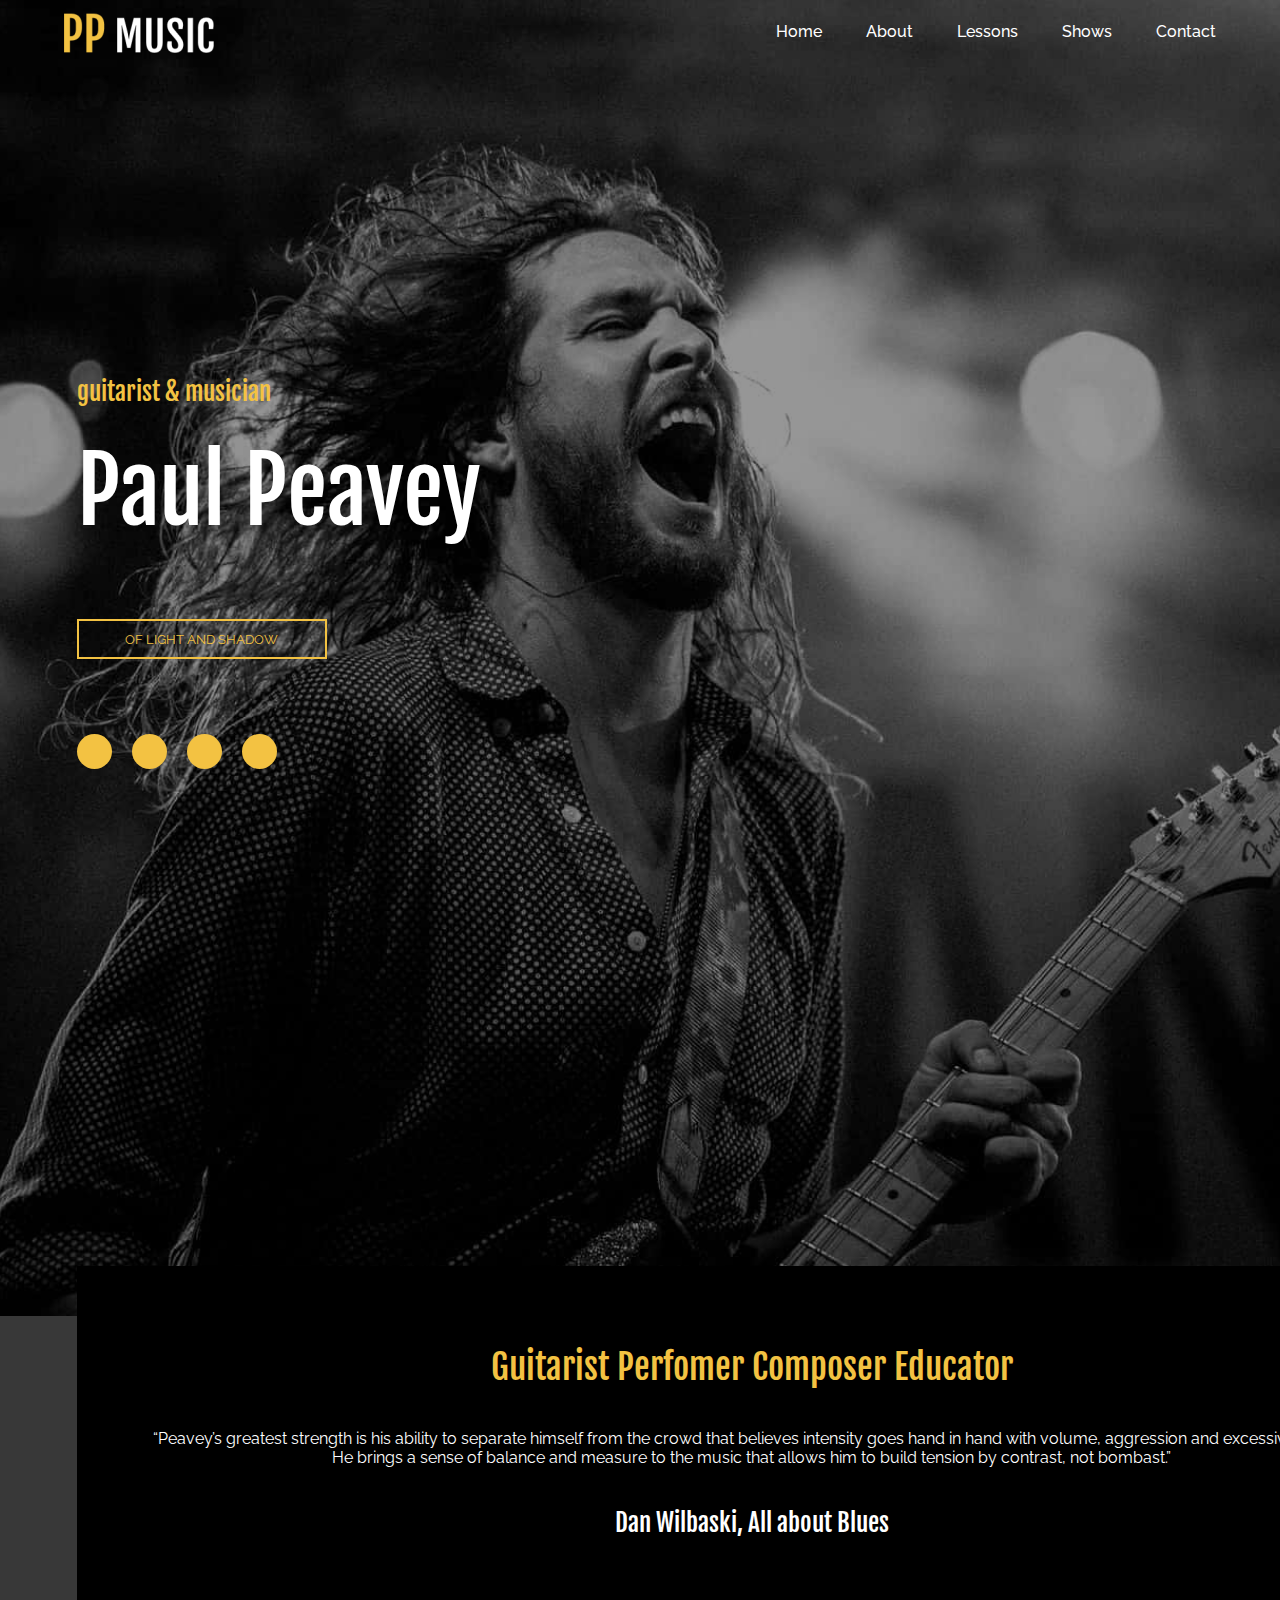
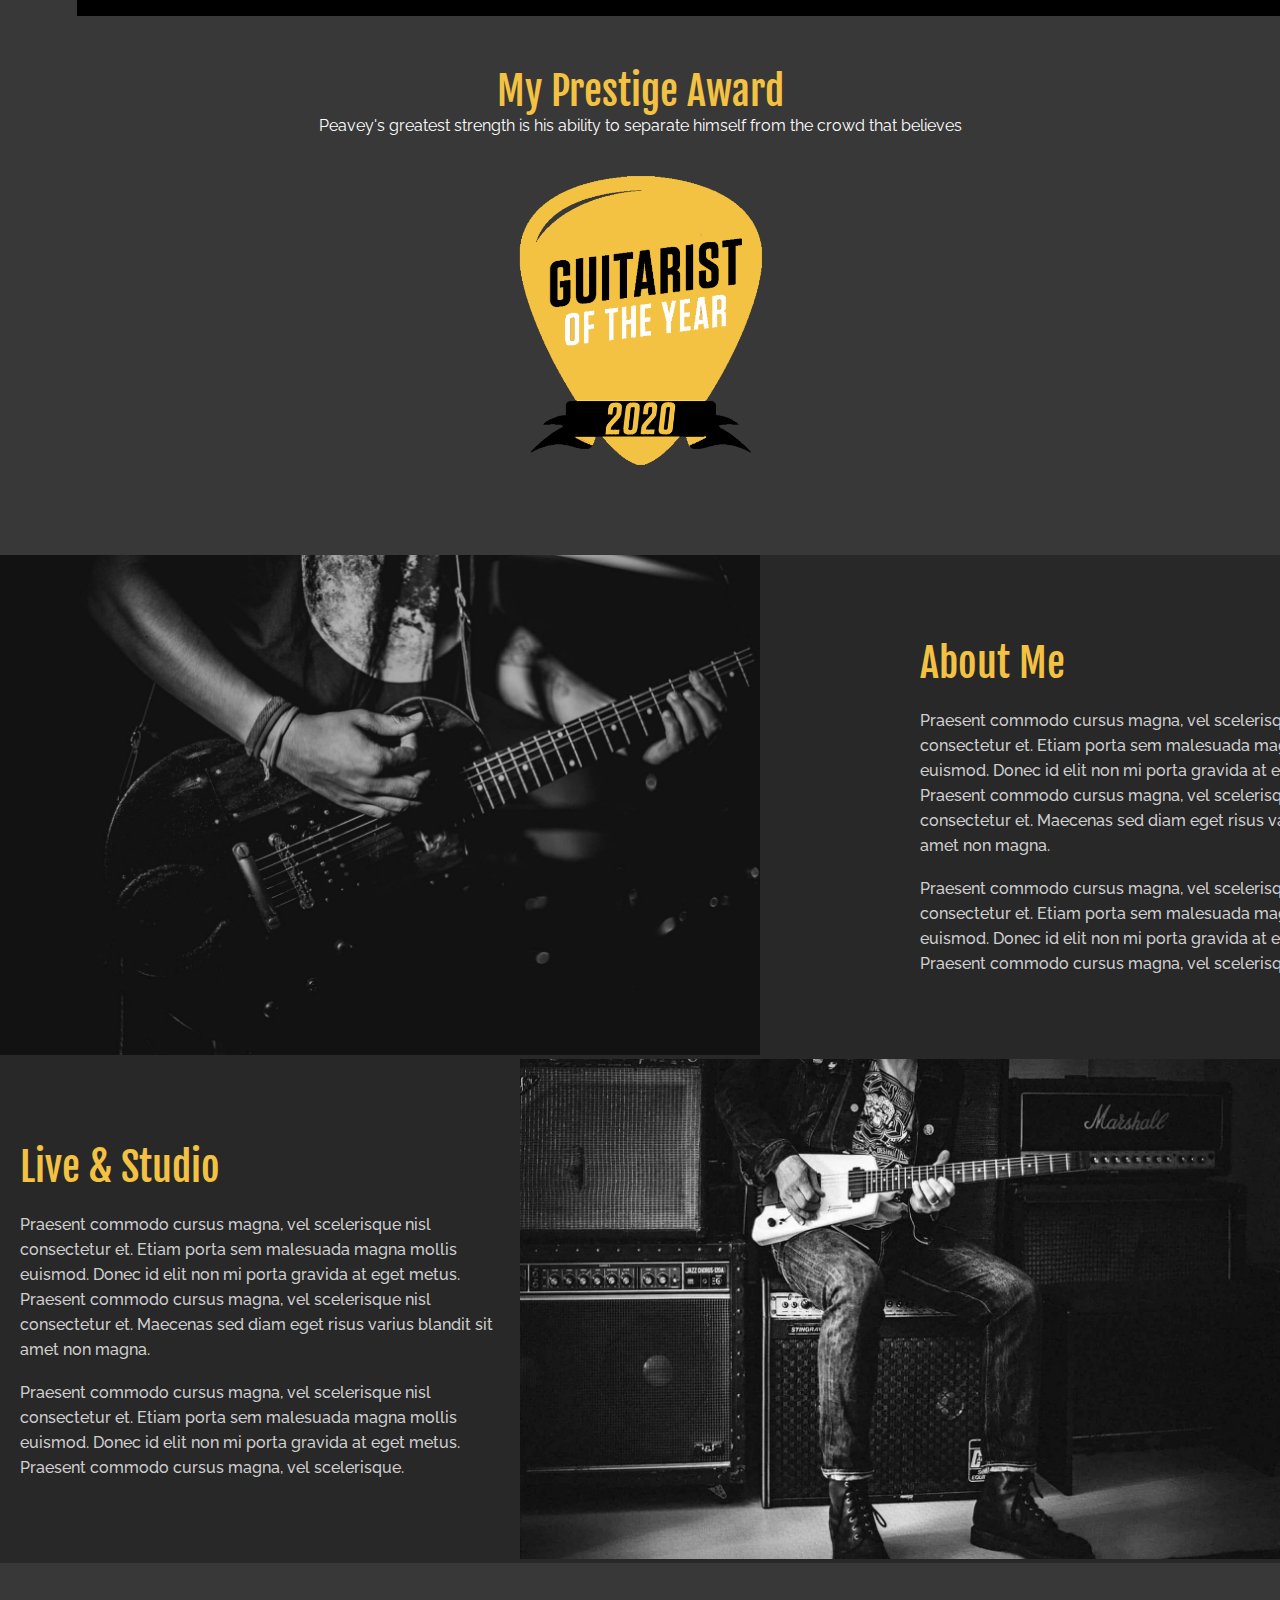
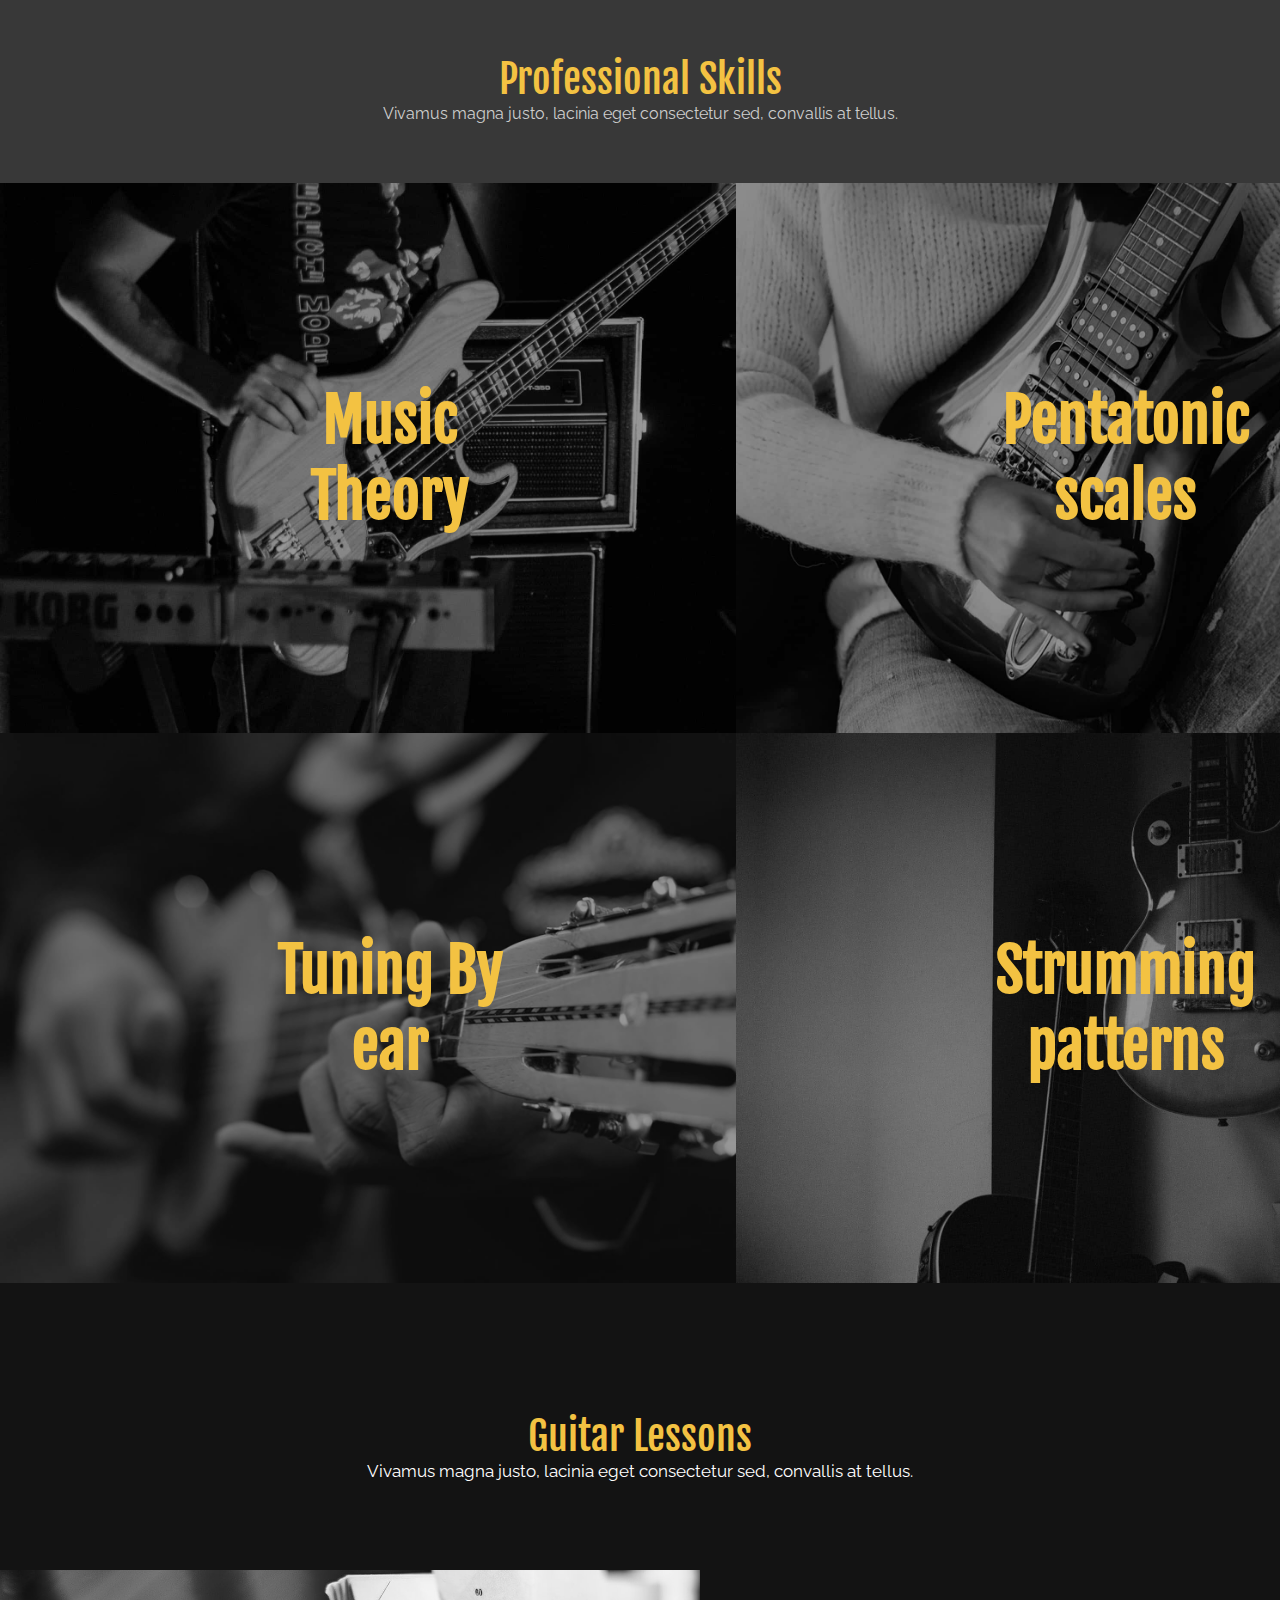
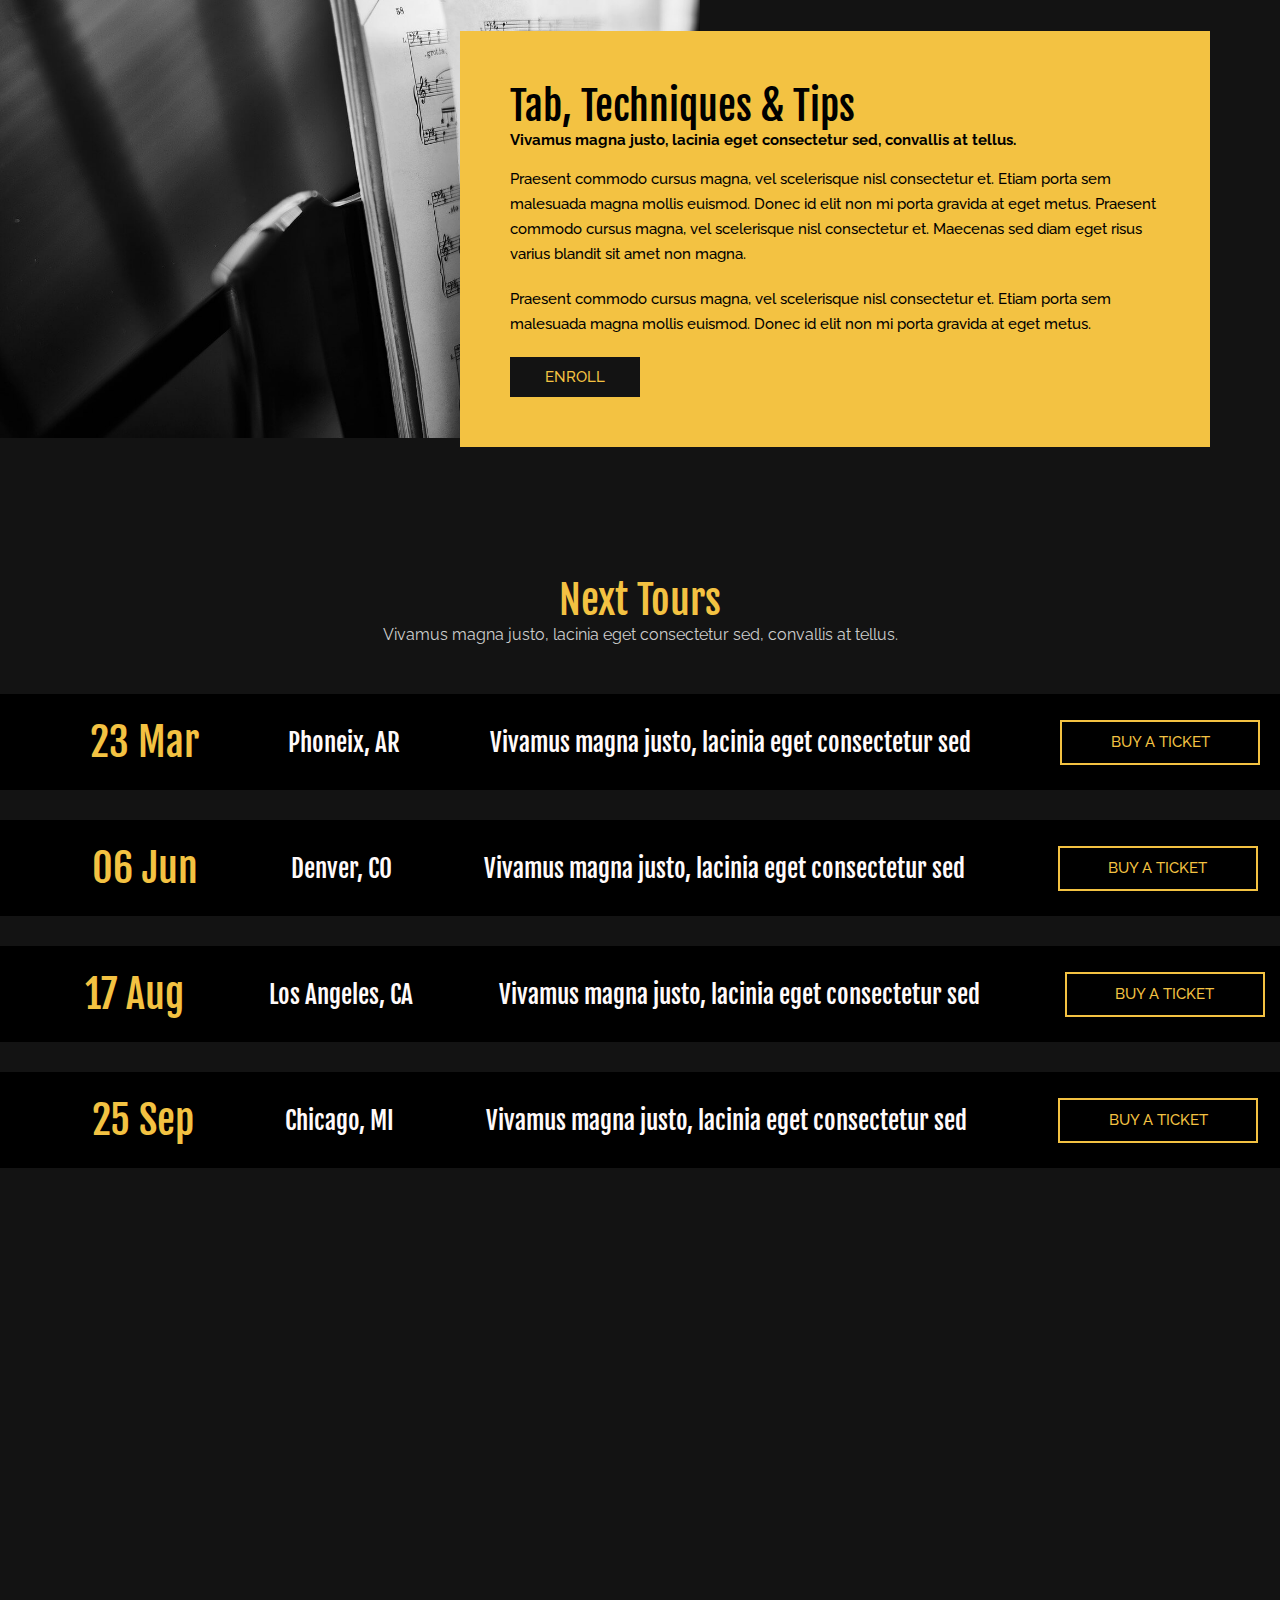
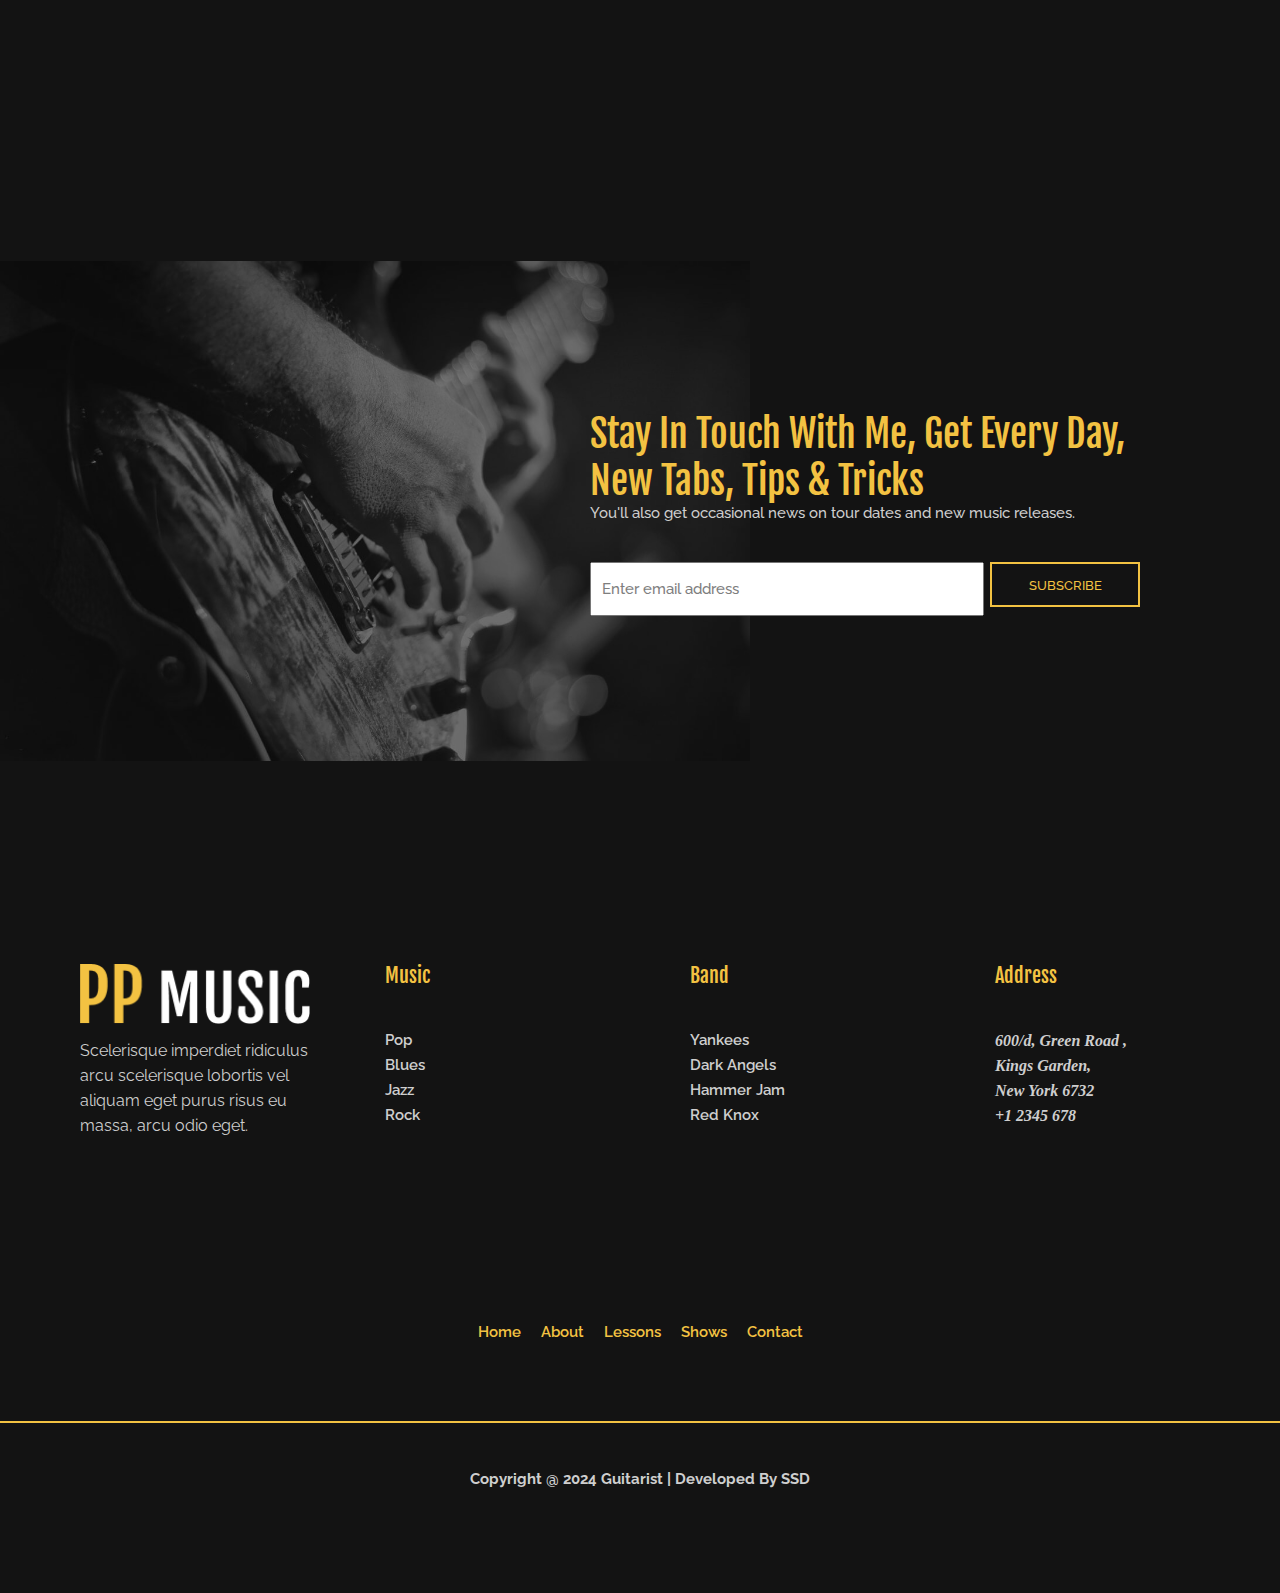
<file: index.html>
<!DOCTYPE html>
<html lang="en">

<head>

    <meta charset="UTF-8">
    <meta name="viewport" content="width=device-width, initial-scale=1.0">
    <link rel="stylesheet" href="style.css">
    <link rel="stylesheet" href="responsiverstyle.css">
    <link rel="icon" href="img/site-icon.png">
    <link rel="preconnect" href="https://fonts.googleapis.com">
    <link rel="preconnect" href="https://fonts.gstatic.com" crossorigin>
    <link href="https://fonts.googleapis.com/css2?family=Fjalla+One&display=swap" rel="stylesheet">
    <link rel="stylesheet" href="https://cdnjs.cloudflare.com/ajax/libs/font-awesome/6.6.0/css/all.min.css"
    integrity="sha512-Kc323vGBEqzTmouAECnVceyQqyqdsSiqLQISBL29aUW4U/M7pSPA/gEUZQqv1cwx4OnYxTxve5UMg5GT6L4JJg==" crossorigin="anonymous" referrerpolicy="no-referrer" />
    <title>Home-Guitarist</title>

</head>

<body>
    
    <header>

        <nav>

            <div class="logo">

                <a href="index.html">

                    <img src="img/logoimg.png" alt="">

                </a>
                    

            </div>

            <div class="menu">

                <ul id="mainMenu">
            
                    <li><a href="index.html"> Home </a></li>
                    <li><a href="aboutus.html"> About </a></li>
                    <li><a href="lessons.html"> Lessons </a></li>
                    <li><a href="shows.html"> Shows </a></li>
                    <li><a href="contact.html"> Contact </a></li>
                    <i class="fa-solid fa-bars" id="open" onclick=clickBar()></i>
                    <i class="fa-solid fa-close" id="close" onclick=closeBar()></i>
            
                </ul>

            </div>

        </nav>

        <div class="responsive">
        
            <ul id="responsiveMenu">
        
                <li><a href="index.html"> Home </a></li>
                <li><a href="aboutus.html"> About </a></li>
                <li><a href="lessons.html"> Lessons </a></li>
                <li><a href="shows.html"> Shows </a></li>
                <li><a href="contact.html"> Contact </a></li>
                <!-- <li><i class="fa-solid fa-bars" id="barIcon" onclick=clickBar()></i></li> -->
        
            </ul>
        
        </div>


    </header>

    <main>

        <!-- Hero Section -->

        <div class="heroSection">

            <div class="colorOverlay">

                <div class="textSection">

                    <span> guitarist & musician </span><br>
                    <h1> Paul <span> Peavey </span></h1>

                    <a href="#">

                        <button> Of Light and Shadow </button>

                    </a>

                    <div class="socialIcon">

                        <div class="fb">

                            <a href="#"><i class="fa-brands fa-facebook"></i></a>

                        </div>

                        <div class="twitter">


                            <a href="#"><i class="fa-brands fa-x-twitter"></i></a>

                        </div>

                        <div class="insta">


                            <a href="#"><i class="fa-brands fa-instagram"></i></a>

                        </div>

                        <div class="yt">

                            <a href="#"><i class="fa-brands fa-youtube"></i></a>

                        </div>

                    </div>

                </div>

            </div>
            
        </div>

        <!-- Subsection -->

        <div class="subSection">

            <div class="subSecetionColorOverlay">

                <div class="subTextSection">

                    <h2> Guitarist Perfomer Composer Educator </h2>
                    <p style="color: #fff;">

                        “Peavey’s greatest strength is his ability to separate himself from the crowd that believes intensity goes hand in hand
                        with volume, aggression and excessive effects. He brings a sense of balance and measure to the music that allows him to
                        build tension by contrast, not bombast.”

                    </p>

                    <h3>Dan Wilbaski, All about Blues</h3>

                </div>

                <div class="guiterPick">
                
                    <h2> My Prestige Award </h2>
                    <p> Peavey's greatest strength is his ability to separate himself from the crowd that believes </p><br><br>
                    <img src="img/picks.png" alt="">
                
                </div>

                <!-- About Me section is start from here -->

                <div class="aboutMeSection">

                    <div class="imgSection">

                        <img src="img/about-me-min-1536x1024.jpg" alt="">

                    </div>

                    <div class="aboutMe">

                        <h2> About Me </h2>
                        <p>

                            Praesent commodo cursus magna, vel scelerisque nisl consectetur et. Etiam porta sem malesuada magna mollis euismod.
                            Donec id elit non mi porta gravida at eget metus. Praesent commodo cursus magna, vel scelerisque nisl consectetur et.
                            Maecenas sed diam eget risus varius blandit sit amet non magna.
                            
                        </p><br>
                        <p>
                            
                            Praesent commodo cursus magna, vel scelerisque nisl consectetur et. Etiam porta sem malesuada magna mollis euismod.
                            Donec id elit non mi porta gravida at eget metus. Praesent commodo cursus magna, vel scelerisque.

                        </p>

                    </div>

                </div>

                <div class="liveStudioSection">
                
                    <div class="liveStudioAboutMe">
                
                        <div class="liveStuioTextSection">

                            <h2> Live & Studio </h2>
                            <p>
                
                                Praesent commodo cursus magna, vel scelerisque nisl consectetur et. Etiam porta sem malesuada magna mollis
                                euismod.
                                Donec id elit non mi porta gravida at eget metus. Praesent commodo cursus magna, vel scelerisque nisl
                                consectetur et.
                                Maecenas sed diam eget risus varius blandit sit amet non magna.
                
                            </p><br>
                            <p>
                
                                Praesent commodo cursus magna, vel scelerisque nisl consectetur et. Etiam porta sem malesuada magna mollis
                                euismod.
                                Donec id elit non mi porta gravida at eget metus. Praesent commodo cursus magna, vel scelerisque.
                
                            </p>

                        </div>
                
                    </div>

                    <div class="liveStudioImgSection">
                    
                        <img src="img/about-me-2-min-1536x1024.jpg" alt="">
                    
                    </div>
                
                </div>

                <div class="professionalSkillSection">

                    <h2> Professional Skills </h2>
                    <p> Vivamus magna justo, lacinia eget consectetur sed, convallis at tellus. </p>

                </div>

                <div class="professonalSkillImg">

                    <div class="firstMusicTheory">

                        <div class="colorLayer">

                            <h2> Music <br> Theory </h2>

                        </div>

                    </div>

                    <div class="secondMusicTheory">
                    
                        <div class="colorLayer">

                            <h2> Pentatonic <br> scales </h2>

                        </div>
                    
                    </div>

                    <div class="thirdMusicTheory">
                    
                        <div class="colorLayer">

                            <h2> Tuning By <br> ear </h2>

                        </div>

                    
                    </div>

                    <div class="fourthMusicTheory">
                    
                        <div class="colorLayer">

                            <h2> Strumming <br> patterns</h2>

                        </div>
                    
                    </div>

                </div>

                <!-- -----

                ----- -->

                <div class="guitarLesson">

                    <div class="guitarHeading">

                    <h2> Guitar Lessons </h2>
                    <p> Vivamus magna justo, lacinia eget consectetur sed, convallis at tellus. </p>

                    </div>

                    <div class="imgTextSection">

                        <img src="img/guitar-lessons.jpg" alt="guitar lessons image">
                        <div class="txtBox">

                            <h2> <span> Tab, Techniques &amp; Tips </span></h2>
                            <p id="subtxt">

                                Vivamus magna justo, lacinia eget consectetur sed, convallis at tellus.

                            </p><br>

                            <p id="lowertxt1">

                                Praesent commodo cursus magna, vel scelerisque nisl consectetur et. Etiam porta sem malesuada magna mollis euismod.
                                Donec id elit non mi porta gravida at eget metus. Praesent commodo cursus magna, vel scelerisque nisl consectetur et.
                                Maecenas sed diam eget risus varius blandit sit amet non magna.

                            </p>

                            <p id="lowertxt2">

                                Praesent commodo cursus magna, vel scelerisque nisl consectetur et. Etiam porta sem malesuada magna mollis euismod.
                                Donec id elit non mi porta gravida at eget metus.

                            </p>

                            <a href="#">

                                <button> Enroll </button>

                            </a>

                        </div>

                    </div>

                    <!-- Next Tour -->
            
                    <div class="nexttour">
            
                        <div class="nexttourheading">

                            <h2> Next Tours </h2>
                            <p> Vivamus magna justo, lacinia eget consectetur sed, convallis at tellus. </p>

                        </div>

                        <div class="ticketSection">

                            <div class="tickettext">

                                <div class="tickettextpart">

                                   <div id="date"> 

                                        <span> 23 Mar </span>

                                   </div>
                                   <div id="name">

                                        <span> Phoneix, AR </span>

                                   </div>
                                   <div id="desc">
                                    
                                        <span> Vivamus magna justo, lacinia eget consectetur sed </span>

                                   </div>
                                   <div>

                                        <a href="#">

                                            <button> Buy a ticket </button>

                                        </a>

                                   </div>

                                </div>

                                <div class="tickettextpart">
                                
                                    <div id="date">
                                
                                        <span> 06 Jun </span>
                                
                                    </div>
                                    <div id="name">
                                
                                        <span> Denver, CO </span>
                                
                                    </div>
                                    <div id="desc">
                                
                                        <span> Vivamus magna justo, lacinia eget consectetur sed </span>
                                
                                    </div>
                                    <div>
                                
                                        <a href="#">
                                
                                            <button> Buy a ticket </button>
                                
                                        </a>
                                
                                    </div>
                                
                                </div>

                                <div class="tickettextpart">
                                
                                    <div id="date">
                                
                                        <span> 17 Aug </span>
                                
                                    </div>
                                    <div id="name">
                                
                                        <span> Los Angeles, CA </span>
                                
                                    </div>
                                    <div id="desc">
                                
                                        <span> Vivamus magna justo, lacinia eget consectetur sed </span>
                                
                                    </div>
                                    <div>
                                
                                        <a href="#">
                                
                                            <button> Buy a ticket </button>
                                
                                        </a>
                                
                                    </div>
                                
                                </div>
                                
                                <div class="tickettextpart">
                                
                                    <div id="date">
                                
                                        <span> 25 Sep </span>
                                
                                    </div>
                                    <div id="name">
                                
                                        <span> Chicago, MI </span>
                                
                                    </div>
                                    <div id="desc">
                                
                                        <span> Vivamus magna justo, lacinia eget consectetur sed </span>
                                
                                    </div>
                                    <div>
                                
                                        <a href="#">
                                
                                            <button> Buy a ticket </button>
                                
                                        </a>
                                
                                    </div>
                                
                                </div>

                            </div>

                        </div>
            
                    </div>

                </div>

                <!-- Get in touch section -->
                
                <div class="getintouchsection">
                
                    <div class="getintouch">
                
                        <div class="getintouchcolorlayer">
                
                            <img src="img/stay-in-touch.jpg" alt="">
                
                        </div>
                
                        <div class="getintouchtext">
                
                            <span> Stay In Touch With Me, Get Every Day, New Tabs, Tips & Tricks</span>
                
                            <p>You'll also get occasional news on tour dates and new music releases.
                            </p>
                
                            <div class="mailsection">
                
                                <input type="email" value="Enter email address" placeholder="Enter email address" id="mail" required>
                
                                <input type="submit" value="Subscribe" id="submit">
                
                            </div>
                
                        </div>
                
                    </div>

                </div>

                <footer> 
                    
                    <div class="footerText">

                        <div class="logoandtext box">

                            <img src="img/PP-MUSIC.png" alt="">
                            <p>

                                Scelerisque imperdiet ridiculus arcu scelerisque lobortis vel aliquam eget purus risus eu massa, arcu odio eget.

                            </p>

                        </div>

                        <div class="music box">

                            <h3> Music </h3>

                            <ul>

                                <li><a href="#"> Pop </a></li>
                                <li><a href="#"> Blues </a></li>
                                <li><a href="#"> Jazz </a></li>
                                <li><a href="#"> Rock </a></li>

                            </ul>

                        </div>
                        <div class="band box">
                            
                            <h3> Band </h3>

                            <ul> 

                                <li><a href="#"> Yankees </a></li>
                                <li><a href="#"> Dark Angels </a></li>
                                <li><a href="#"> Hammer Jam </a></li>
                                <li><a href="#"> Red Knox </a></li>
                                
                            </ul>

                        </div>
                        <div class="contact box">

                            <h3> Address </h3>

                            <address>

                                600/d, Green Road ,<br>
                                Kings Garden,<br>
                                New York 6732<br>
                                +1 2345 678<br>

                            </address>

                        </div>

                    </div>

                    <div class="footermenu">

                        <div class="fmenu">

                            <nav>

                                <ul>

                                    <li><a href="index.html">Home</a></li>
                                    <li><a href="aboutus.html">About</a></li>
                                    <li><a href="lessons.html">Lessons</a></li>
                                    <li><a href="shows.html">Shows</a></li>
                                    <li><a href="contact.html">Contact</a></li>

                                </ul>

                            </nav>

                        </div>

                    </div>

                    <div class="footersocialicon">
                    
                        <a href="#">
                    
                            <i class="fa-brands fa-square-facebook"></i>
                    
                        </a>
                    
                        <a href="#">
                    
                            <i class="fa-brands fa-x-twitter"></i>
                    
                        </a>
                    
                        <a href="#">
                    
                            <i class="fa-brands fa-square-instagram"></i>
                    
                        </a>
                    
                        <a href="#">
                    
                            <i class="fa-brands fa-youtube"></i>
                    
                        </a>
                    
                    </div>

                    <hr>

                    <div class="copyrighttext">

                        <span> Copyright @ 2024 Guitarist | Developed By SSD </span>

                    </div>
                
                </footer>

            </div>

        </div>

    <script src="https://code.jquery.com/jquery-3.7.1.js" integrity="sha256-eKhayi8LEQwp4NKxN+CfCh+3qOVUtJn3QNZ0TciWLP4=" crossorigin="anonymous"></script>
    <script src="script.js"></script>

</body>

</html>
</file>
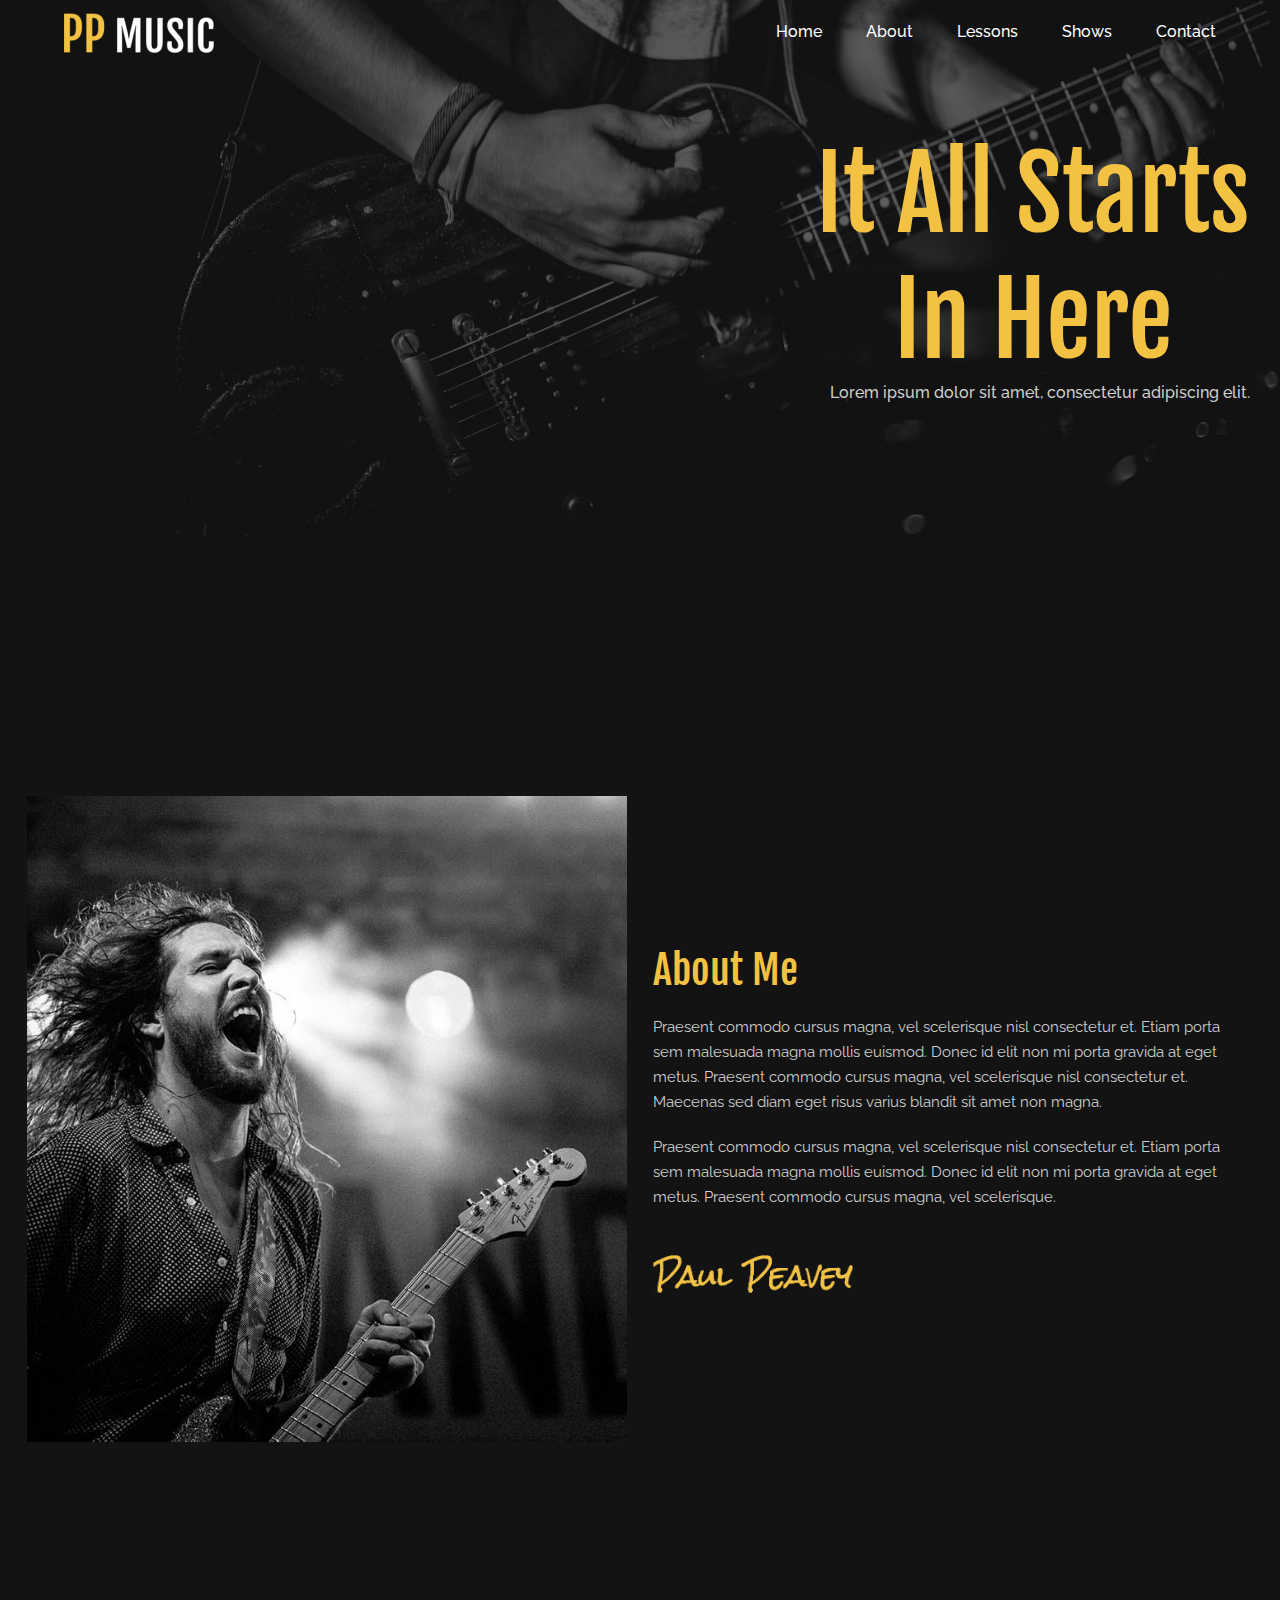
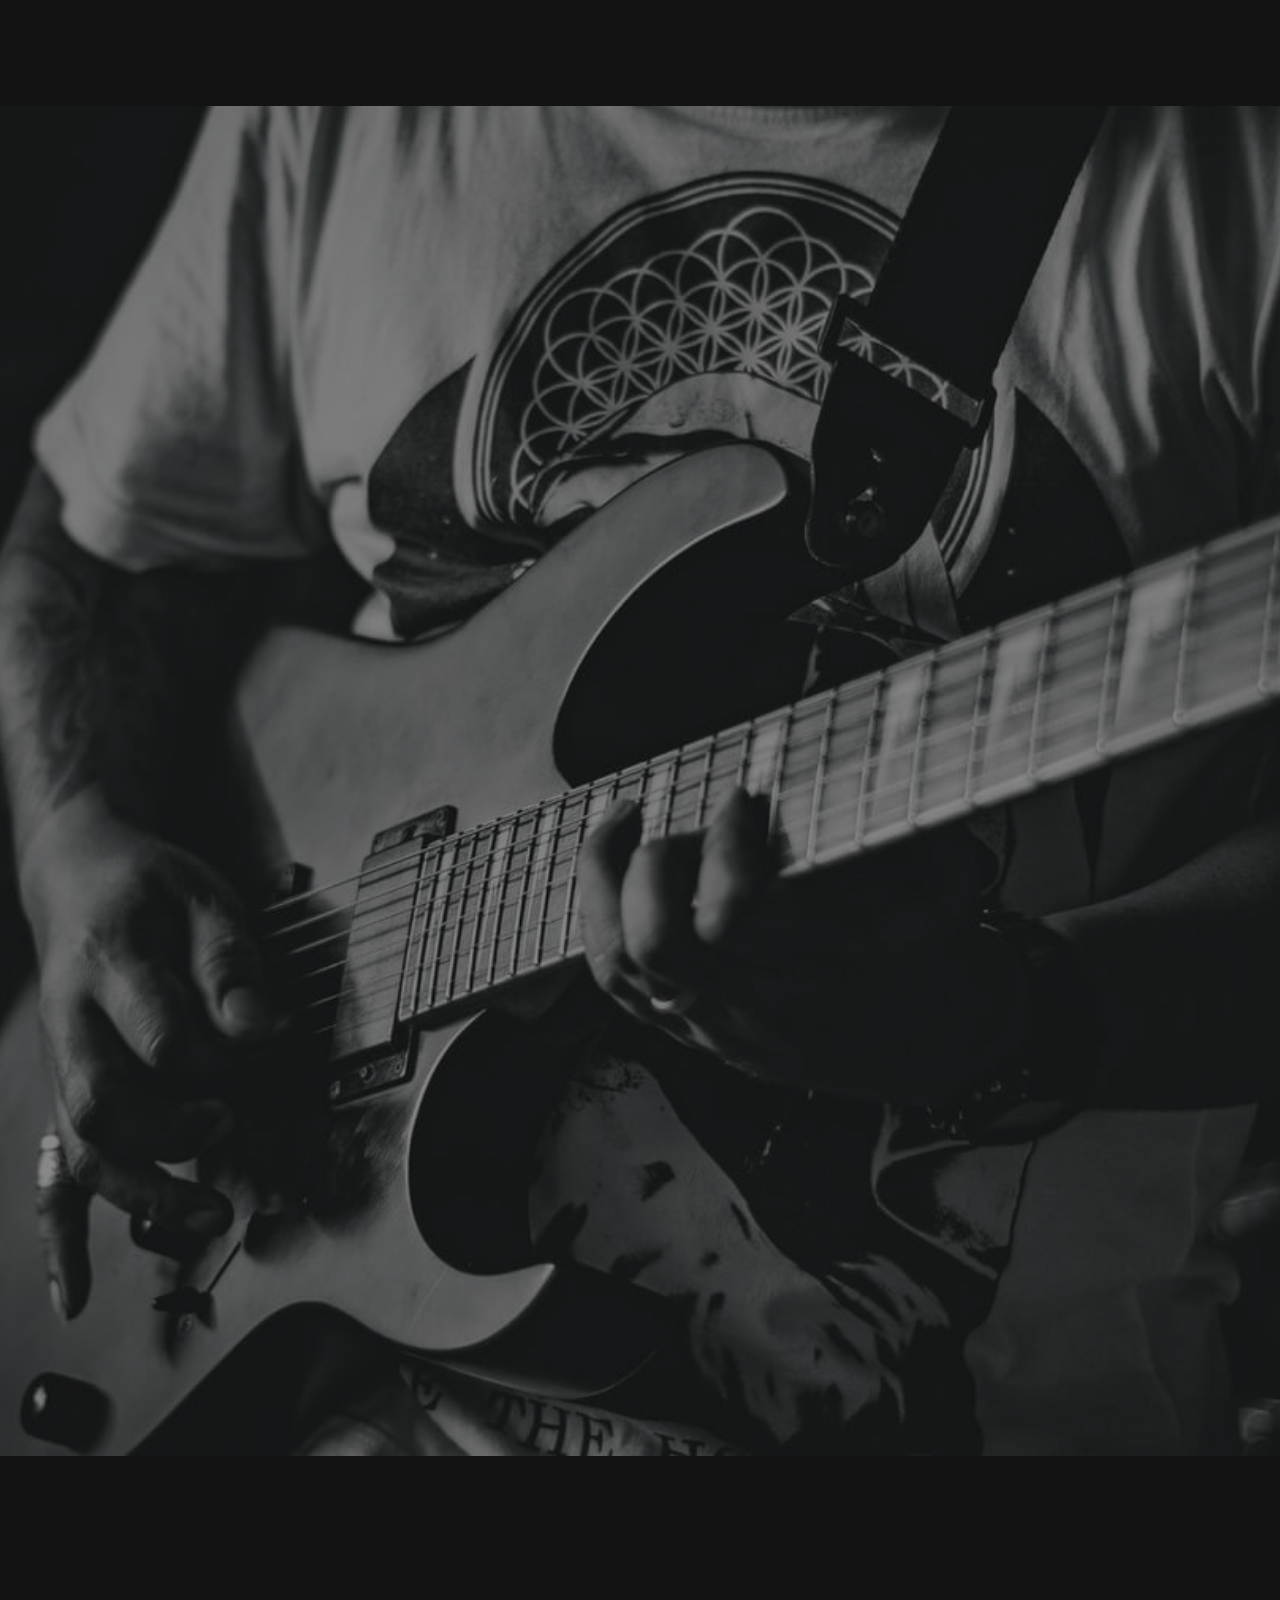
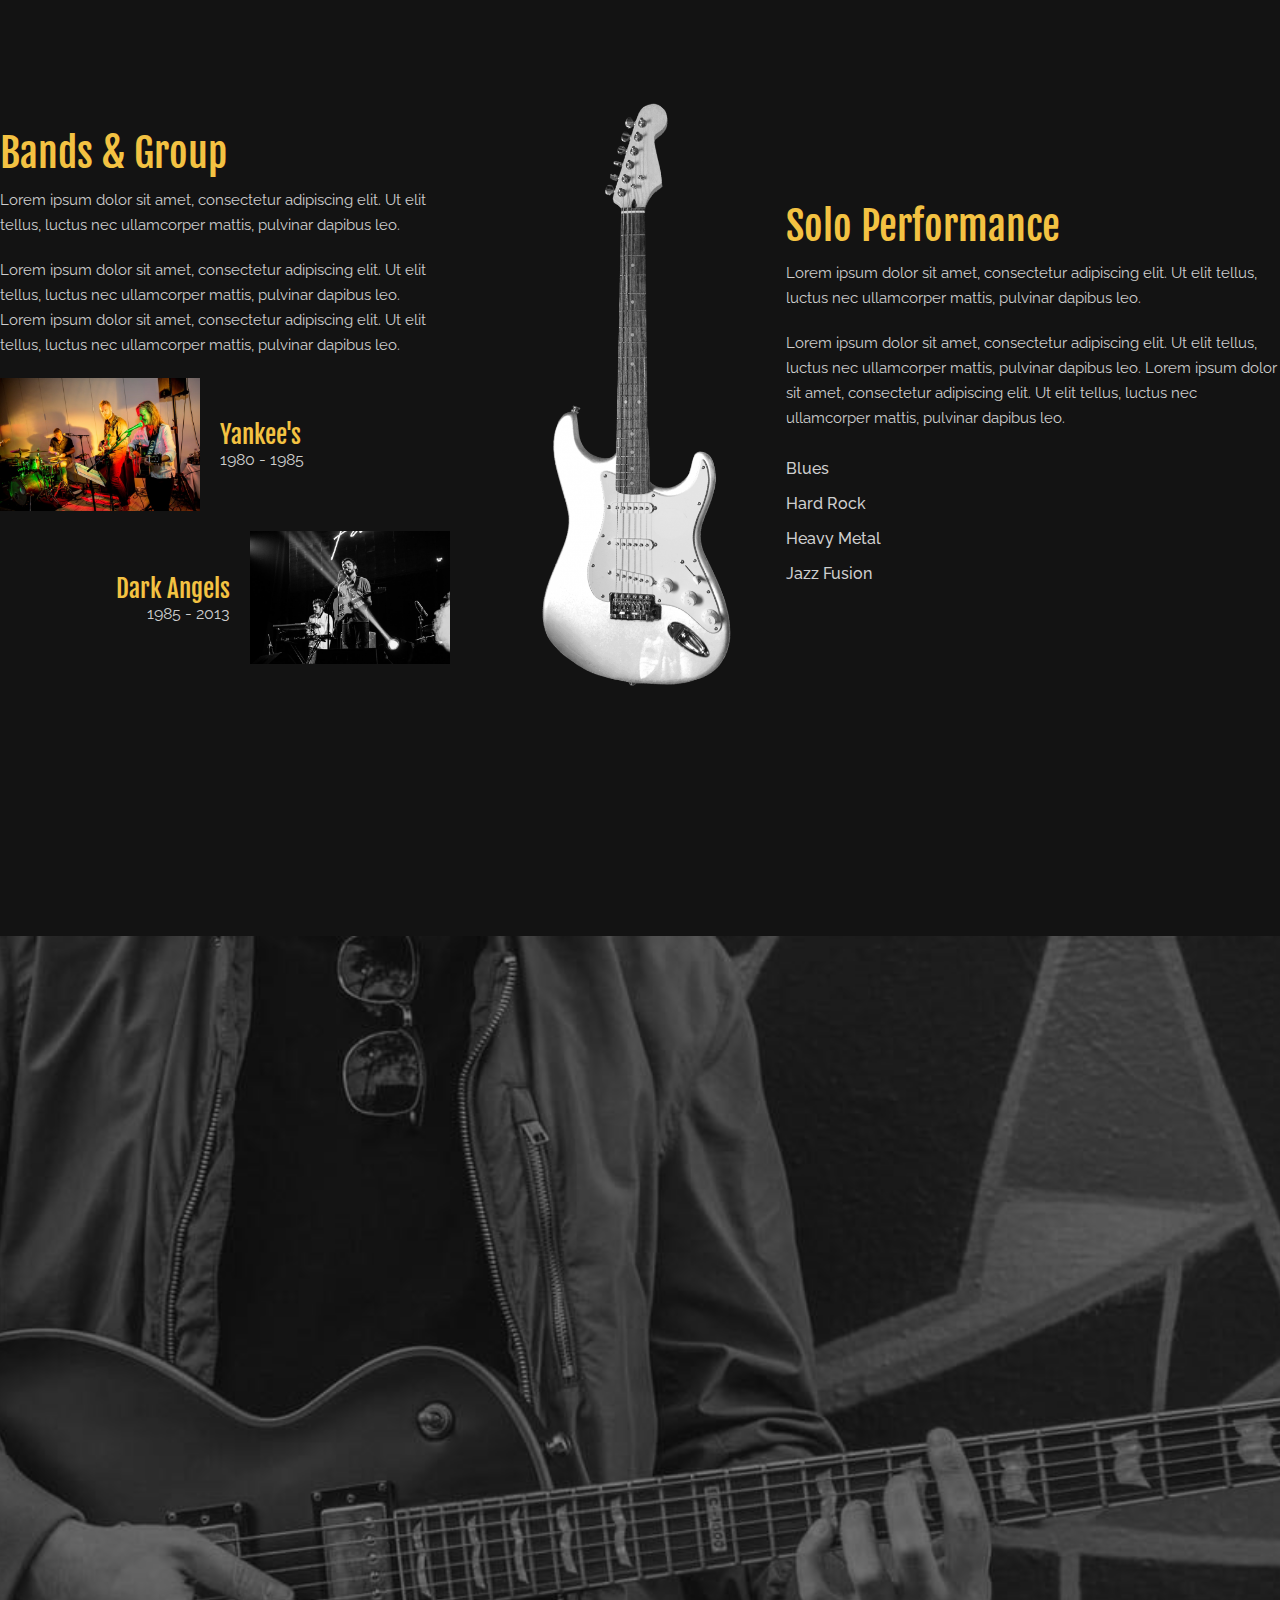
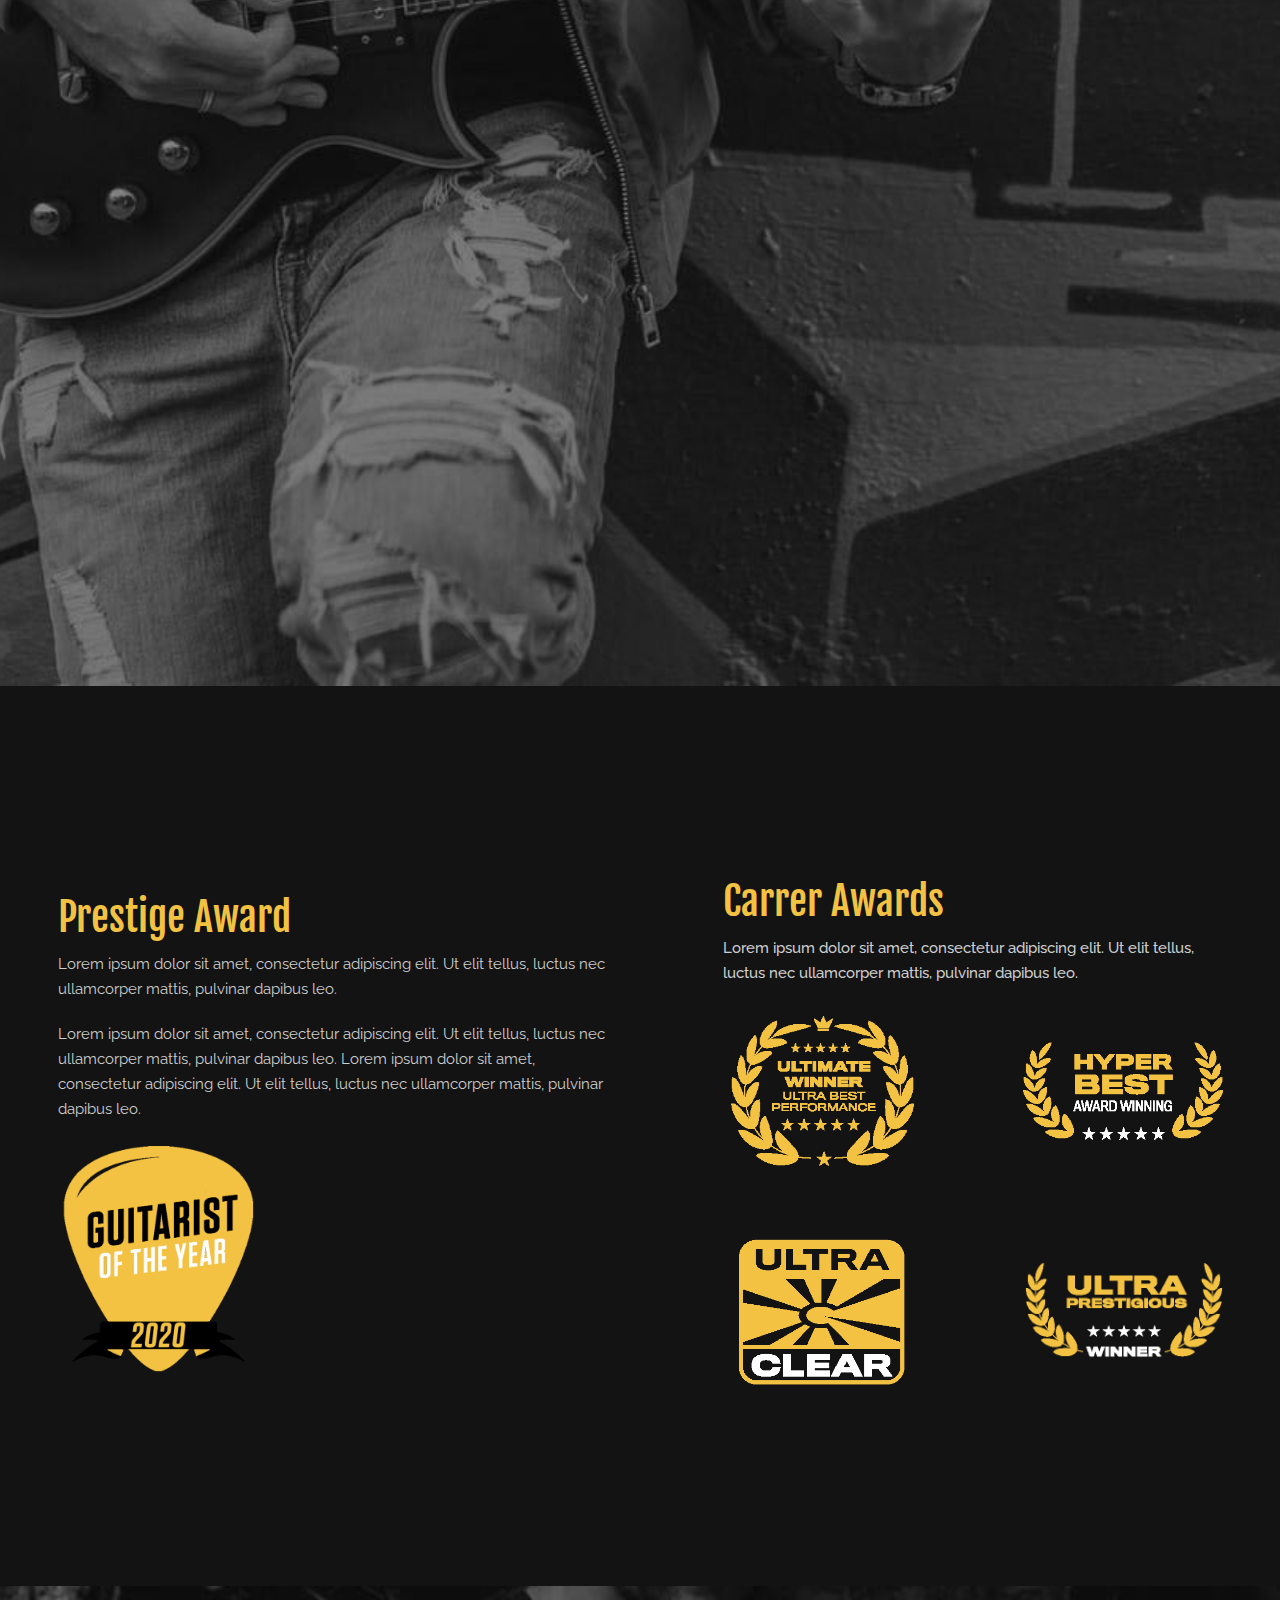
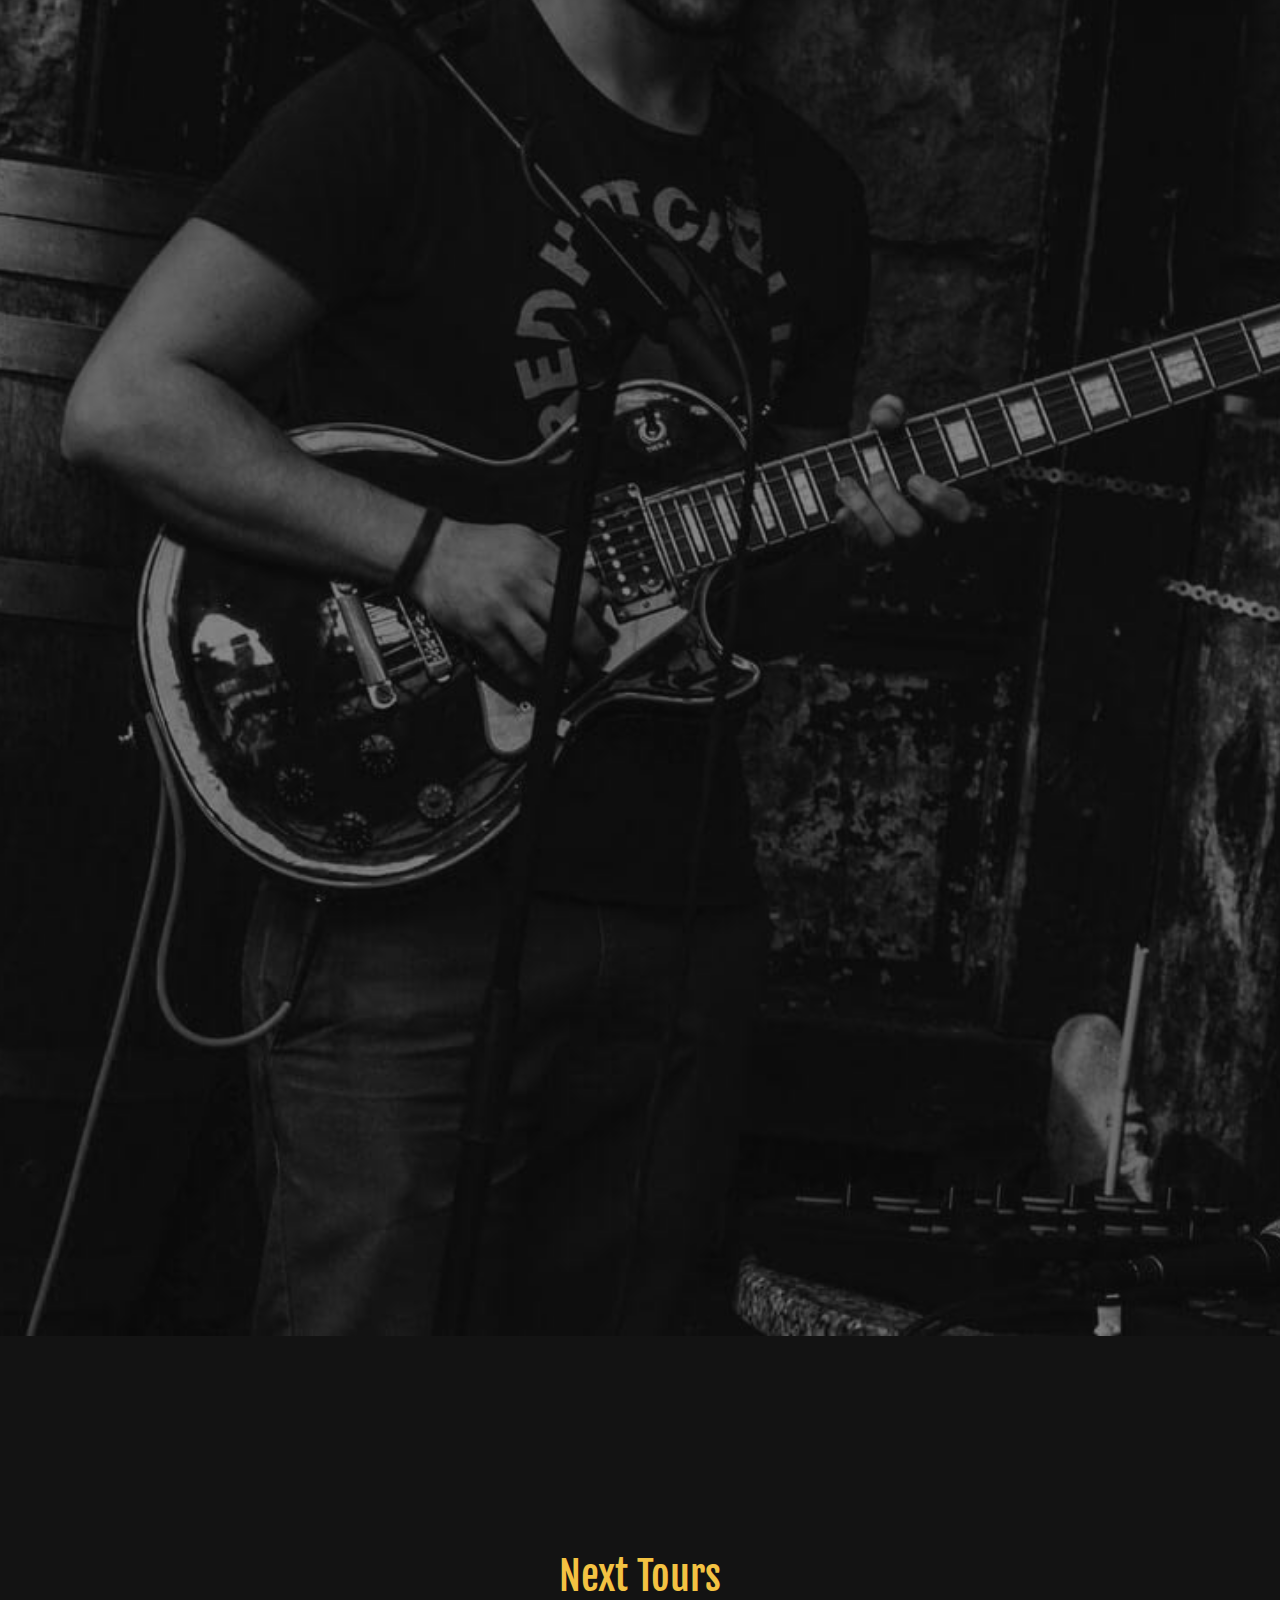
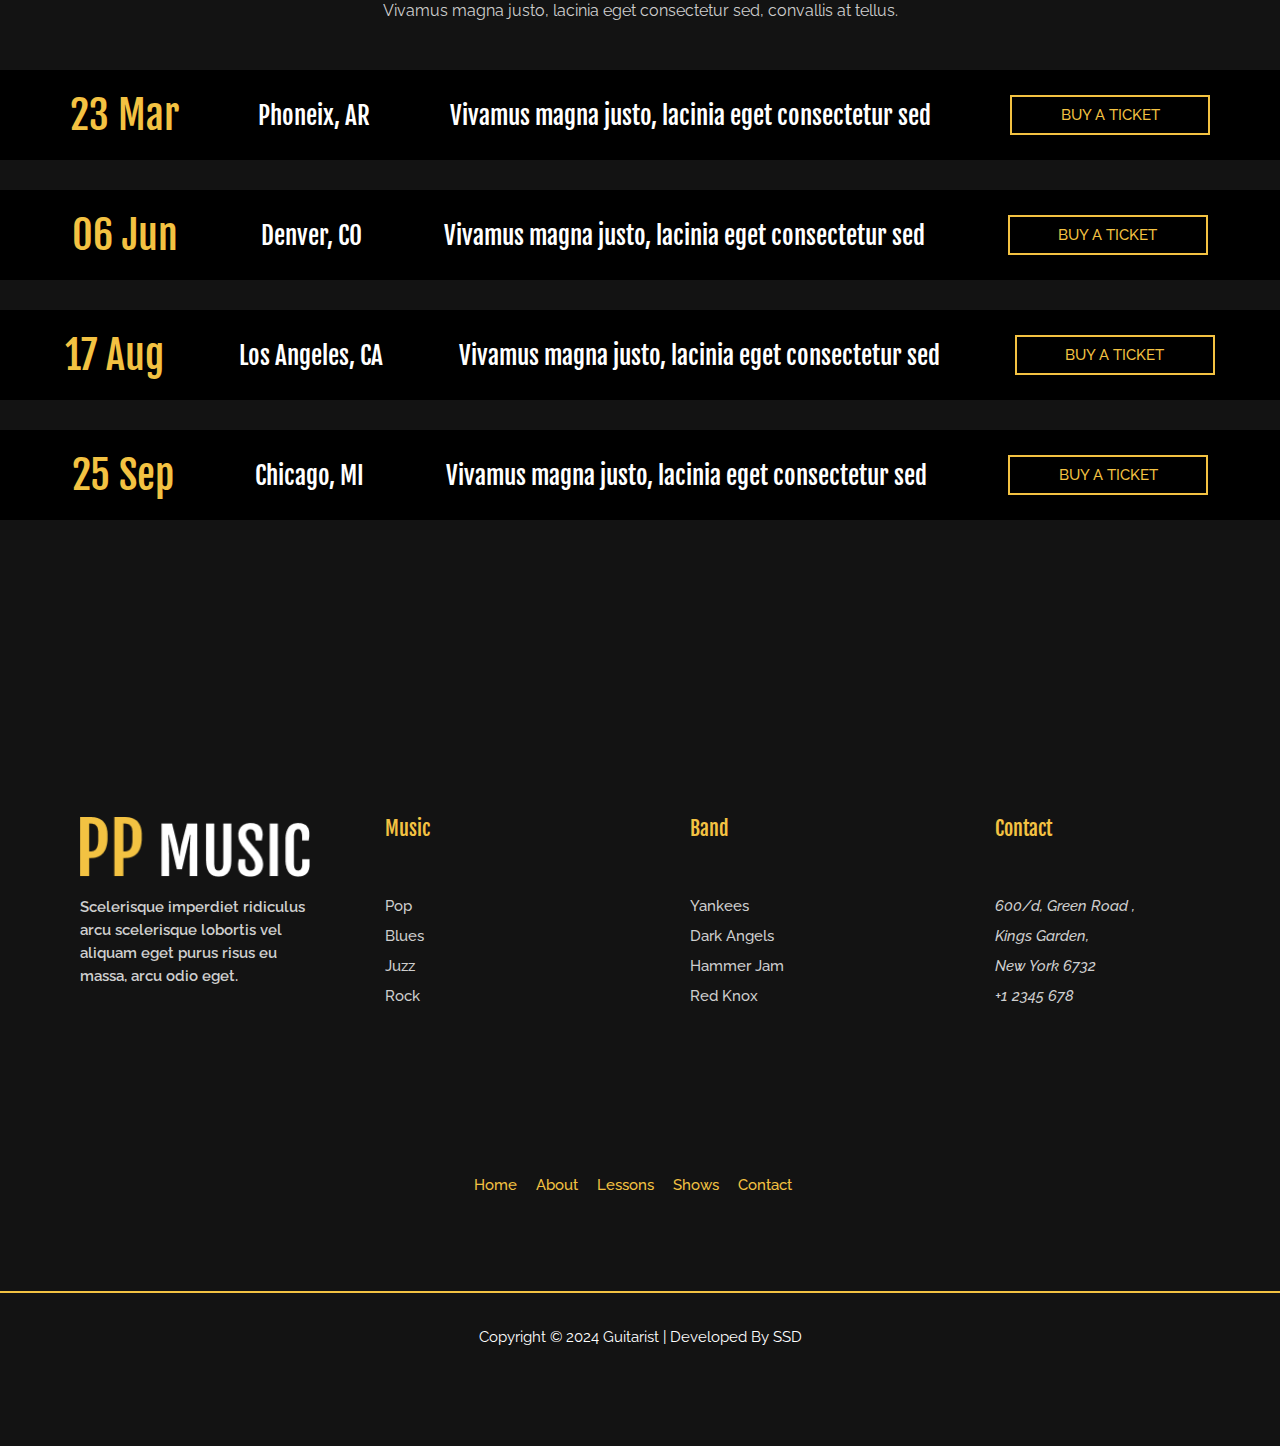
<file: aboutus.html>
<!DOCTYPE html>
<html lang="en">

<head>

    <meta charset="UTF-8">
    <meta name="viewport" content="width=device-width, initial-scale=1.0">
    <link rel="icon" href="img/site-icon.png">
    <link rel="stylesheet" href="aboutstyle.css">
    <link rel="stylesheet" href="aboutusresponsive.css">
    <link rel="stylesheet" href="https://cdnjs.cloudflare.com/ajax/libs/font-awesome/6.7.1/css/all.min.css" integrity="sha512-5Hs3dF2AEPkpNAR7UiOHba+lRSJNeM2ECkwxUIxC1Q/FLycGTbNapWXB4tP889k5T5Ju8fs4b1P5z/iB4nMfSQ==" crossorigin="anonymous" referrerpolicy="no-referrer" />
    <link rel="preconnect" href="https://fonts.googleapis.com">
    <link rel="preconnect" href="https://fonts.gstatic.com" crossorigin>
    <link href="https://fonts.googleapis.com/css2?family=Fjalla+One&family=Raleway:ital,wght@0,100..900;1,100..900&display=swap" rel="stylesheet">
    <title>About - Guitarist</title>

</head>

<body>

    <header>
    
        <nav>
    
            <div class="logo">
    
                <a href="index.html">

                    <img src="img/logoimg.png" alt="">

                </a>
    
            </div>
    
            <div class="menu">
    
                <ul id="mainMenu">
    
                    <li><a href="index.html"> Home </a></li>
                    <li><a href="aboutus.html"> About </a></li>
                    <li><a href="lessons.html"> Lessons </a></li>
                    <li><a href="shows.html"> Shows </a></li>
                    <li><a href="contact.html"> Contact </a></li>
                    <i class="fa-solid fa-bars" id="open" onclick=clickBar()></i>
                    <i class="fa-solid fa-close" id="close" onclick=closeBar()></i>
    
                </ul>
    
            </div>
    
        </nav>
    
        <div class="responsive">
    
            <ul id="responsiveMenu">
    
                <li><a href="index.html"> Home </a></li>
                <li><a href="aboutus.html"> About </a></li>
                <li><a href="lessons.html"> Lessons </a></li>
                <li><a href="shows.html"> Shows </a></li>
                <li><a href="contact.html"> Contact </a></li>
                <!-- <li><i class="fa-solid fa-bars" id="barIcon" onclick=clickBar()></i></li> -->
    
            </ul>
    
        </div>
    
    </header>
    
    <main>

        <!-- Hero Section -->

        <div class="herosection">

            <div class="colorlayer">

                <h1> It All Starts <br> In Here </h1>
                <p> Lorem ipsum dolor sit amet, consectetur adipiscing elit.</p>

            </div>

        </div>

        <!-- About Me Section -->

        <div class="aboutmesection">

            <div class="aboutme">

                <div class="aboutmeimg">

                    <img src="img/aboutusimg/about-me-part-2.jpg" alt="">

                </div>

                <div class="aboutmetext">

                    <h2> About Me </h2>
                    <p>

                        Praesent commodo cursus magna, vel scelerisque nisl consectetur et. Etiam porta sem malesuada magna mollis euismod.
                        Donec id elit non mi porta gravida at eget metus. Praesent commodo cursus magna, vel scelerisque nisl consectetur et.
                        Maecenas sed diam eget risus varius blandit sit amet non magna.

                    </p>

                    <p>

                        Praesent commodo cursus magna, vel scelerisque nisl consectetur et. Etiam porta sem malesuada magna mollis euismod.
                        Donec id elit non mi porta gravida at eget metus. Praesent commodo cursus magna, vel scelerisque. 

                    </p>

                    <img src="img/aboutusimg/paul-peavey.png" alt="">

                </div>

            </div>

        </div>

        <!-- Big Image Section -->

        <div class="bigimg1">
            
            <div class="colorlayerbigimg1">

                <img src="img/aboutusimg/professional-experience.jpg" alt="">

            </div>

        </div>

        <!-- Band Group and Solo Performance Section -->

        <div class="bandGroupSoloSection">

            <div class="band-group">

                <h2> Bands & Group </h2>
                <p>

                    Lorem ipsum dolor sit amet, consectetur adipiscing elit. Ut elit tellus, luctus nec ullamcorper mattis, pulvinar dapibus
                    leo.

                </p>

                <p>

                    Lorem ipsum dolor sit amet, consectetur adipiscing elit. Ut elit tellus, luctus nec ullamcorper mattis, pulvinar dapibus
                    leo. Lorem ipsum dolor sit amet, consectetur adipiscing elit. Ut elit tellus, luctus nec ullamcorper mattis, pulvinar
                    dapibus leo.

                </p>

                <div class="yankeeimg">

                    <img src="img/aboutusimg/yankees-1.jpg" alt="">

                    <div id="yankeetext">

                        <h3> Yankee's </h3>
                        <p> 1980 - 1985 </p>

                    </div>

                </div>

                <div class="darkangels">

                    <img src="img/aboutusimg/yankees.jpg" alt="" id="responsiveimg">

                    <div id="darkangelstext">
                    
                        <h3> Dark Angels </h3>
                        <p> 1985 - 2013 </p>
                    
                    </div>

                    <img src="img/aboutusimg/yankees.jpg" alt="">

                </div>

            </div>

            <div class="guiterimg">

                <img src="img/aboutusimg/electric-strat-min-400x1133.png" alt="">

            </div>

            <div class="soloperformance">

                <h3> Solo Performance </h3>
                <p>

                    Lorem ipsum dolor sit amet, consectetur adipiscing elit. Ut elit tellus, luctus nec ullamcorper mattis, pulvinar dapibus
                    leo.

                </p>

                <p>

                    Lorem ipsum dolor sit amet, consectetur adipiscing elit. Ut elit tellus, luctus nec ullamcorper mattis, pulvinar dapibus
                    leo. Lorem ipsum dolor sit amet, consectetur adipiscing elit. Ut elit tellus, luctus nec ullamcorper mattis, pulvinar
                    dapibus leo.

                </p>

                <div id="sololist">

                    <ul>

                        <li>

                            <i class="fa-solid fa-guitar"></i>
                            <span>Blues</span>

                        </li>
                        <li>
                            
                            <i class="fa-solid fa-guitar"></i>  
                            <span>Hard Rock</span>

                        </li>
                        <li>

                            <i class="fa-solid fa-guitar"></i>
                            <span>Heavy Metal</span>

                        </li>
                        <li>

                            <i class="fa-solid fa-guitar"></i>
                            <span>Jazz Fusion</span>

                        </li>

                    </ul>

                </div>

            </div>

        </div>

        <div class="bigimg2">

            <div class="colorlayerbigimg2">

                <img src="img/aboutusimg/awards.jpg" alt="">

            </div>
            
        </div>

        <div class="awardsection">

            <div class="awardtext">

                <h2> Prestige Award </h2>
                <p>

                    Lorem ipsum dolor sit amet, consectetur adipiscing elit. Ut elit tellus, luctus nec ullamcorper mattis, pulvinar dapibus
                    leo.

                </p>
                <p>

                    Lorem ipsum dolor sit amet, consectetur adipiscing elit. Ut elit tellus, luctus nec ullamcorper mattis, pulvinar dapibus
                    leo. Lorem ipsum dolor sit amet, consectetur adipiscing elit. Ut elit tellus, luctus nec ullamcorper mattis, pulvinar
                    dapibus leo.
                    
                </p>

                <div class="awardtextimg">

                    <img src="img/aboutusimg/picks.png" alt="">

                </div>


            </div>

            <div class="awardtext2">

                <h2> Carrer Awards </h2>

                <p>

                    Lorem ipsum dolor sit amet, consectetur adipiscing elit. Ut elit tellus, luctus nec ullamcorper mattis, pulvinar dapibus
                    leo.

                </p>

                <div class="awardimgsection">
                    
                    <img src="img/aboutusimg/logo-21.png" alt="">
                    <img src="img/aboutusimg/logo-20.png" alt="">
                    <img src="img/aboutusimg/logo-19-2.png" alt="">
                    <img src="img/aboutusimg/logo-22.png" alt="">

                </div>

            </div>

        </div>

        <!-- Third big image -->

        <div class="bigimg3">

            <div class="colorlayerbigimg3">

                <img src="img/aboutusimg/events.jpg" alt="">

            </div>

        </div>

        <!-- Next Tour Section -->

        <div class="nexttoursection">

            <div class="nexttour">

                <div class="nexttourtext">

                    <h2> Next Tours </h2>
                    <p> Vivamus magna justo, lacinia eget consectetur sed, convallis at tellus. </p>

                </div>

                <div class="ticketsection">

                    <div class="buyticket">

                        <div class="date">

                            <span>23 Mar</span>

                        </div>
                        <div class="text1">

                            <span>Phoneix, AR</span>

                        </div>
                        <div class="text2">

                            <span>Vivamus magna justo, lacinia eget consectetur sed</span>

                        </div>
                        <div class="btn">

                            <button> Buy a ticket </button>
                            
                        </div>

                    </div>

                    <div class="buyticket">
                    
                        <div class="date">
                    
                            <span>06 Jun</span>
                    
                        </div>
                        <div class="text1">
                    
                            <span>Denver, CO</span>
                    
                        </div>
                        <div class="text2">
                    
                            <span>Vivamus magna justo, lacinia eget consectetur sed</span>
                    
                        </div>
                        <div class="btn">
                    
                            <button> Buy a ticket </button>
                    
                        </div>
                    
                    </div>

                    <div class="buyticket">
                    
                        <div class="date">
                    
                            <span>17 Aug</span>
                    
                        </div>
                        <div class="text1">
                    
                            <span>Los Angeles, CA</span>
                    
                        </div>
                        <div class="text2">
                    
                            <span>Vivamus magna justo, lacinia eget consectetur sed</span>
                    
                        </div>
                        <div class="btn">
                    
                            <button> Buy a ticket </button>
                    
                        </div>
                    
                    </div>

                    <div class="buyticket">
                    
                        <div class="date">
                    
                            <span>25 Sep</span>
                    
                        </div>
                        <div class="text1">
                    
                            <span>Chicago, MI</span>
                    
                        </div>
                        <div class="text2">
                    
                            <span>Vivamus magna justo, lacinia eget consectetur sed</span>
                    
                        </div>
                        <div class="btn">
                    
                            <button> Buy a ticket </button>
                    
                        </div>
                    
                    </div>

                </div>

            </div>

        </div>

    </main>

    <footer>

        <div class="footerdiv">

            <div class="logoandtext">

                <img src="img/aboutusimg/PP-MUSIC.png" alt="">
                <p>

                    Scelerisque imperdiet ridiculus arcu scelerisque lobortis vel aliquam eget purus risus eu massa, arcu odio eget.

                </p>

            </div>

            <div class="music">
            
               <h3> Music </h3>

               <ul>

                <li><a href="#"> Pop </a></li>
                <li><a href="#"> Blues </a></li>
                <li><a href="#"> Juzz </a></li>
                <li><a href="#"> Rock </a></li>

               </ul>
            
            </div>

            <div class="band">
            
                <h3> Band </h3>

                <ul>

                    <li><a href="#"> Yankees </a></li>
                    <li><a href="#"> Dark Angels </a></li>
                    <li><a href="#"> Hammer Jam </a></li>
                    <li><a href="#"> Red Knox </a></li>

                </ul>
            
            </div>

            <div class="contact">
            
                <h3> Contact </h3>

                <address>

                    600/d, Green Road ,<br>
                    Kings Garden,<br>
                    New York 6732<br>
                    +1 2345 678

                </address>
            
            </div>

        </div>

        <div class="footermenusection">

            <ul>
                
                <li><a href="index.html"> Home</a></li>
                <li><a href="aboutus.html"> About </a></li>
                <li><a href="lessons.html"> Lessons </a></li>
                <li><a href="shows.html"> Shows </a></li>
                <li><a href="contact.html"> Contact </a></li>

            </ul>

            <div class="socialicon">

                <i class="fa-brands fa-square-facebook"></i>
                <i class="fa-brands fa-x-twitter"></i>
                <i class="fa-brands fa-square-instagram"></i>
                <i class="fa-brands fa-youtube"></i>

            </div>

        </div>
        <hr>

        <div class="copyrightsection">

            <p> Copyright &copy 2024 Guitarist | Developed By SSD </p>

        </div>

    </footer>

    <script src="aboutscript.js"></script>
    
</body>

</html>
</file>
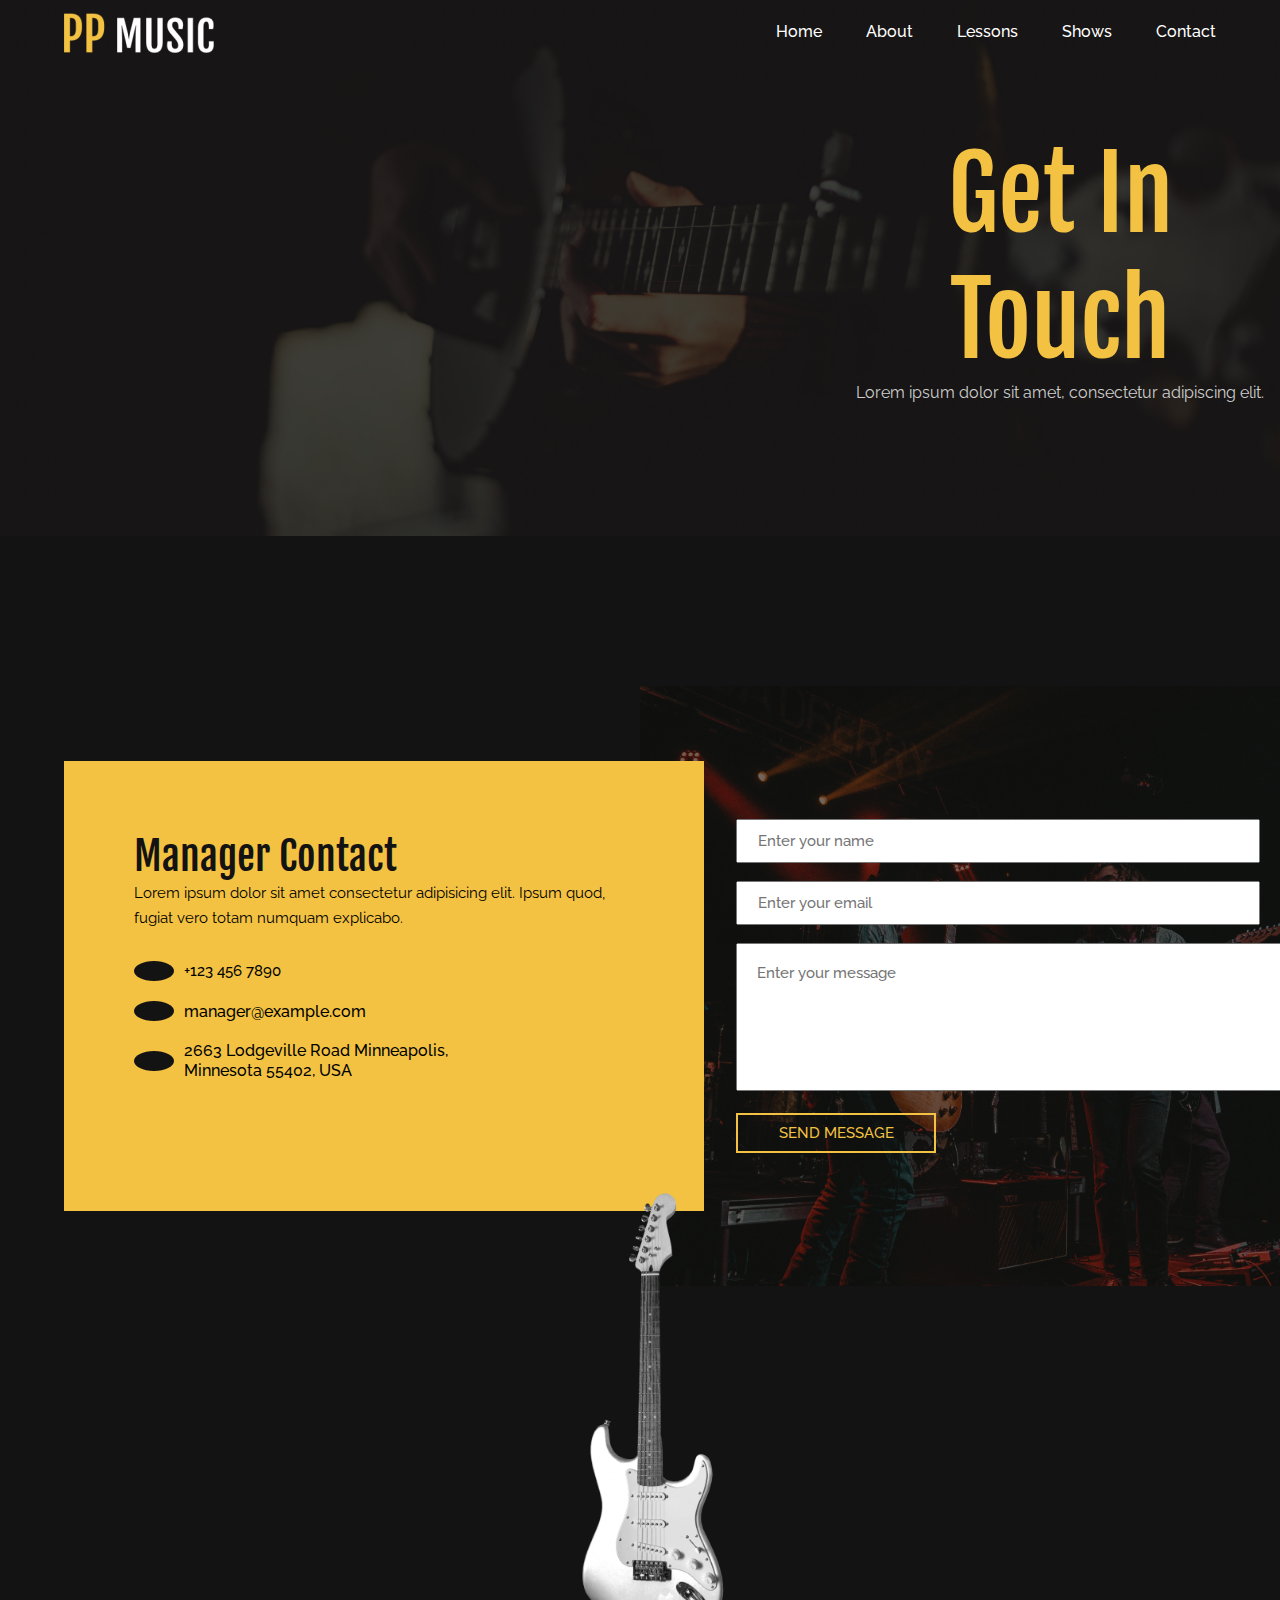
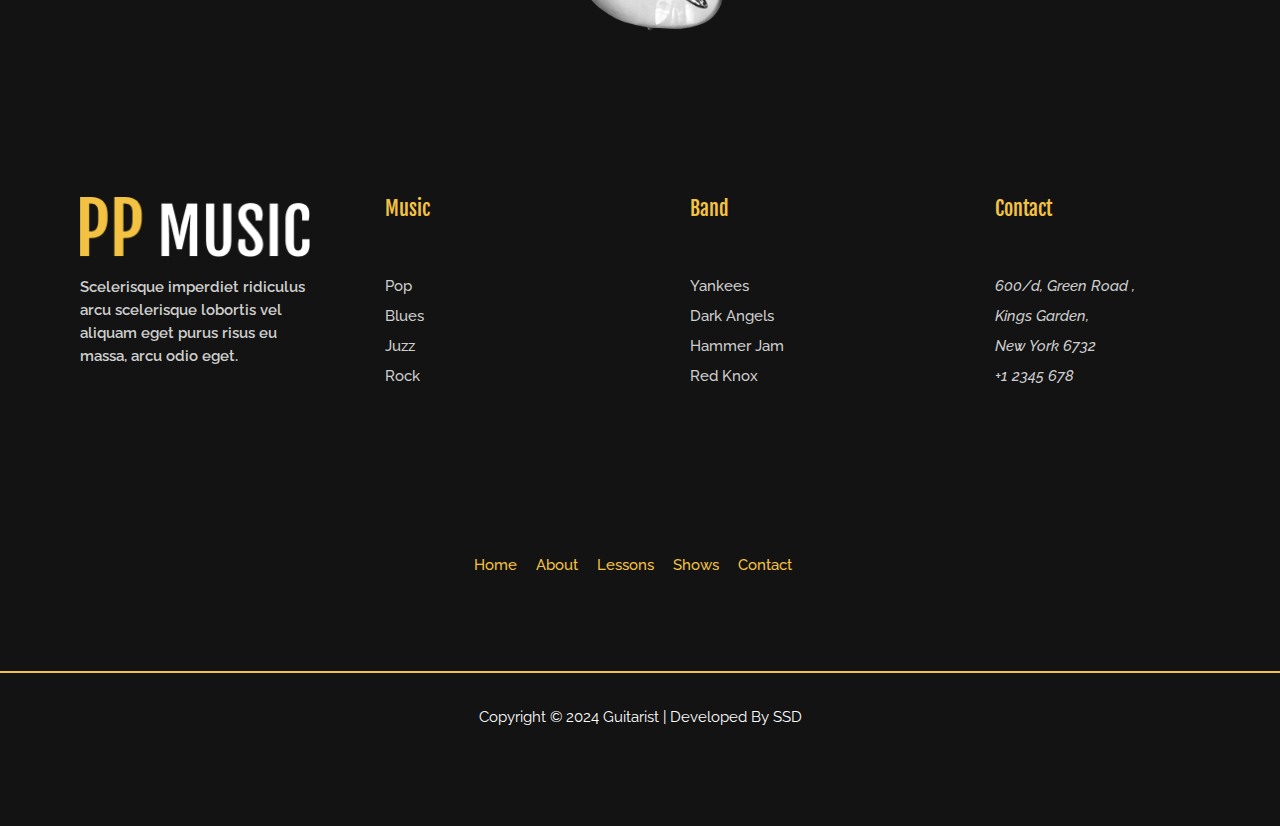
<file: contact.html>
<!DOCTYPE html>
<html lang="en">

<head>
    
    <meta charset="UTF-8">
    <meta name="viewport" content="width=device-width, initial-scale=1.0">
    <link rel="icon" href="img/site-icon.png">
    <link rel="stylesheet" href="contact.css">
    <link rel="stylesheet" href="responsivecontact.css">
    <link rel="stylesheet" href="https://cdnjs.cloudflare.com/ajax/libs/font-awesome/6.7.1/css/all.min.css" integrity="sha512-5Hs3dF2AEPkpNAR7UiOHba+lRSJNeM2ECkwxUIxC1Q/FLycGTbNapWXB4tP889k5T5Ju8fs4b1P5z/iB4nMfSQ==" crossorigin="anonymous" referrerpolicy="no-referrer" />
    <link rel="preconnect" href="https://fonts.googleapis.com">
    <link rel="preconnect" href="https://fonts.gstatic.com" crossorigin>
    <link href="https://fonts.googleapis.com/css2?family=Fjalla+One&family=Raleway:ital,wght@0,100..900;1,100..900&display=swap" rel="stylesheet">
    <title>Contact - Guitarist</title>

</head>

<body>

    <header>
    
        <nav>
    
            <div class="logo">
    
                <a href="index.html">
                    
                    <img src="img/logoimg.png" alt="">
                    
                </a>
                    
    
            </div>
    
            <div class="menu">
    
                <ul id="mainMenu">
    
                    <li><a href="index.html"> Home </a></li>
                    <li><a href="aboutus.html"> About </a></li>
                    <li><a href="lessons.html"> Lessons </a></li>
                    <li><a href="shows.html"> Shows </a></li>
                    <li><a href="contact.html"> Contact </a></li>
                    <i class="fa-solid fa-bars" id="open" onclick=clickBar()></i>
                    <i class="fa-solid fa-close" id="close" onclick=closeBar()></i>
    
                </ul>
    
            </div>
    
        </nav>
    
        <div class="responsive">
    
            <ul id="responsiveMenu">
    
                <li><a href="index.html"> Home </a></li>
                <li><a href="aboutus.html"> About </a></li>
                <li><a href="lessons.html"> Lessons </a></li>
                <li><a href="shows.html"> Shows </a></li>
                <li><a href="contact.html"> Contact </a></li>
                <!-- <li><i class="fa-solid fa-bars" id="barIcon" onclick=clickBar()></i></li> -->
    
            </ul>
    
        </div>
    
    </header>

    <main>

        <div class="herosection">

            <div class="coloroverlay">

                <div class="textsection">

                    <div class="text">

                        <h1> Get In Touch </h1>
                        <p>Lorem ipsum dolor sit amet, consectetur adipiscing elit.</p>

                    </div>

                </div>

            </div>

        </div>

        <div class="submainsection">

            <div class="maintextsection">

                <div class="contactsection">

                    <div class="contacttext">

                        <h2> Manager Contact </h2>

                        <p>
                            Lorem ipsum dolor sit amet consectetur adipisicing elit. Ipsum quod, fugiat vero totam numquam explicabo.
                        </p>

                        <div class="icontext">

                            <div class="ph">

                                <div class="phsection">

                                    <i class="fa-solid fa-phone"></i>

                                </div>

                                <span> +123 456 7890 </span>

                            </div>

                            <div class="email">
                            
                                <div class="emailsection">
                            
                                    <i class="fa-solid fa-inbox"></i>
                            
                                </div>
                            
                                <span> manager@example.com </span>
                            
                            </div>

                            <div class="address">
                            
                                <div class="addresssection">
                            
                                    <i class="fa-solid fa-location-arrow"></i>
                            
                                </div>
                            
                                <span>
                                    2663 Lodgeville Road Minneapolis,<br> Minnesota 55402, USA 
                                </span>
                            
                            </div>

                        </div>
                    
                    </div>

                </div>
                <div class="formsection">

                    <div class="formcoloroverlay">

                       <div class="formpart">

                            <form action="">

                                <input type="text" placeholder="Enter your name" required><br><br>
                                <input type="email" placeholder="Enter your email" required><br><br>
                                <textarea name="textarea" id="" cols="61" rows="7" placeholder="Enter your message"></textarea><br><br>
                                <input type="submit" value="Send Message">

                            </form>

                       </div>

                    </div>

                </div>

            </div>

        </div>

        <div class="guitarimg">

            <img src="img/contactimg/electric-strat-min-400x1133.png" alt="">

        </div>

    </main>

    <!-- Footer section -->

    <footer>
    
        <div class="footerdiv">
    
            <div class="logoandtext">
    
                <img src="img/aboutusimg/PP-MUSIC.png" alt="">
                <p>
    
                    Scelerisque imperdiet ridiculus arcu scelerisque lobortis vel aliquam eget purus risus eu massa, arcu
                    odio eget.
    
                </p>
    
            </div>
    
            <div class="music">
    
                <h3> Music </h3>
    
                <ul>
    
                    <li><a href="#"> Pop </a></li>
                    <li><a href="#"> Blues </a></li>
                    <li><a href="#"> Juzz </a></li>
                    <li><a href="#"> Rock </a></li>
    
                </ul>
    
            </div>
    
            <div class="band">
    
                <h3> Band </h3>
    
                <ul>
    
                    <li><a href="#"> Yankees </a></li>
                    <li><a href="#"> Dark Angels </a></li>
                    <li><a href="#"> Hammer Jam </a></li>
                    <li><a href="#"> Red Knox </a></li>
    
                </ul>
    
            </div>
    
            <div class="contact">
    
                <h3> Contact </h3>
    
                <address>
    
                    600/d, Green Road ,<br>
                    Kings Garden,<br>
                    New York 6732<br>
                    +1 2345 678
    
                </address>
    
            </div>
    
        </div>
    
        <div class="footermenusection">
    
            <ul>
    
                <li><a href="index.html"> Home</a></li>
                <li><a href="aboutus.html"> About </a></li>
                <li><a href="lessons.html"> Lessons </a></li>
                <li><a href="shows.html"> Shows </a></li>
                <li><a href="contact.html"> Contact </a></li>
    
            </ul>
    
            <div class="socialicon">
    
                <i class="fa-brands fa-square-facebook"></i>
                <i class="fa-brands fa-x-twitter"></i>
                <i class="fa-brands fa-square-instagram"></i>
                <i class="fa-brands fa-youtube"></i>
    
            </div>
    
        </div>
        <hr>
    
        <div class="copyrightsection">
    
            <p> Copyright &copy 2024 Guitarist | Developed By SSD </p>
    
        </div>
    
    </footer>

    <script src="contact.js"></script>
    
</body>

</html>
</file>
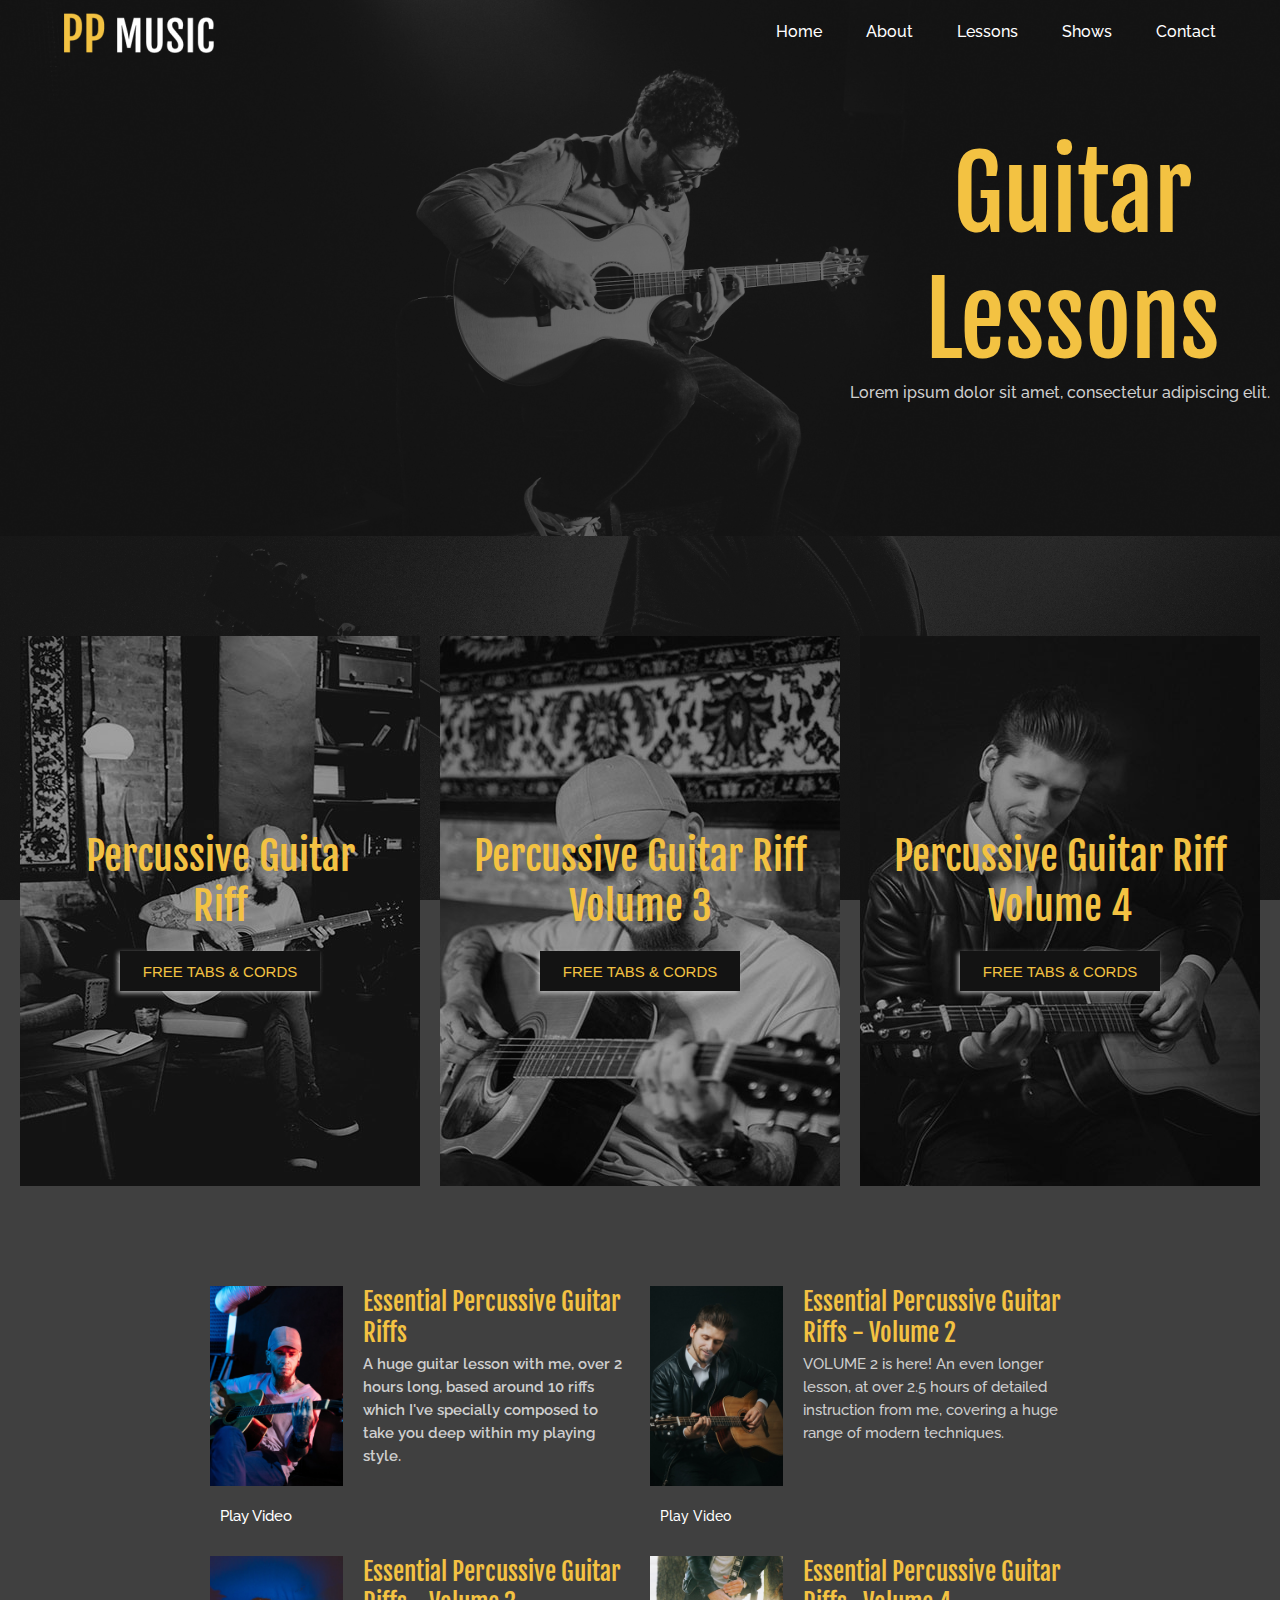
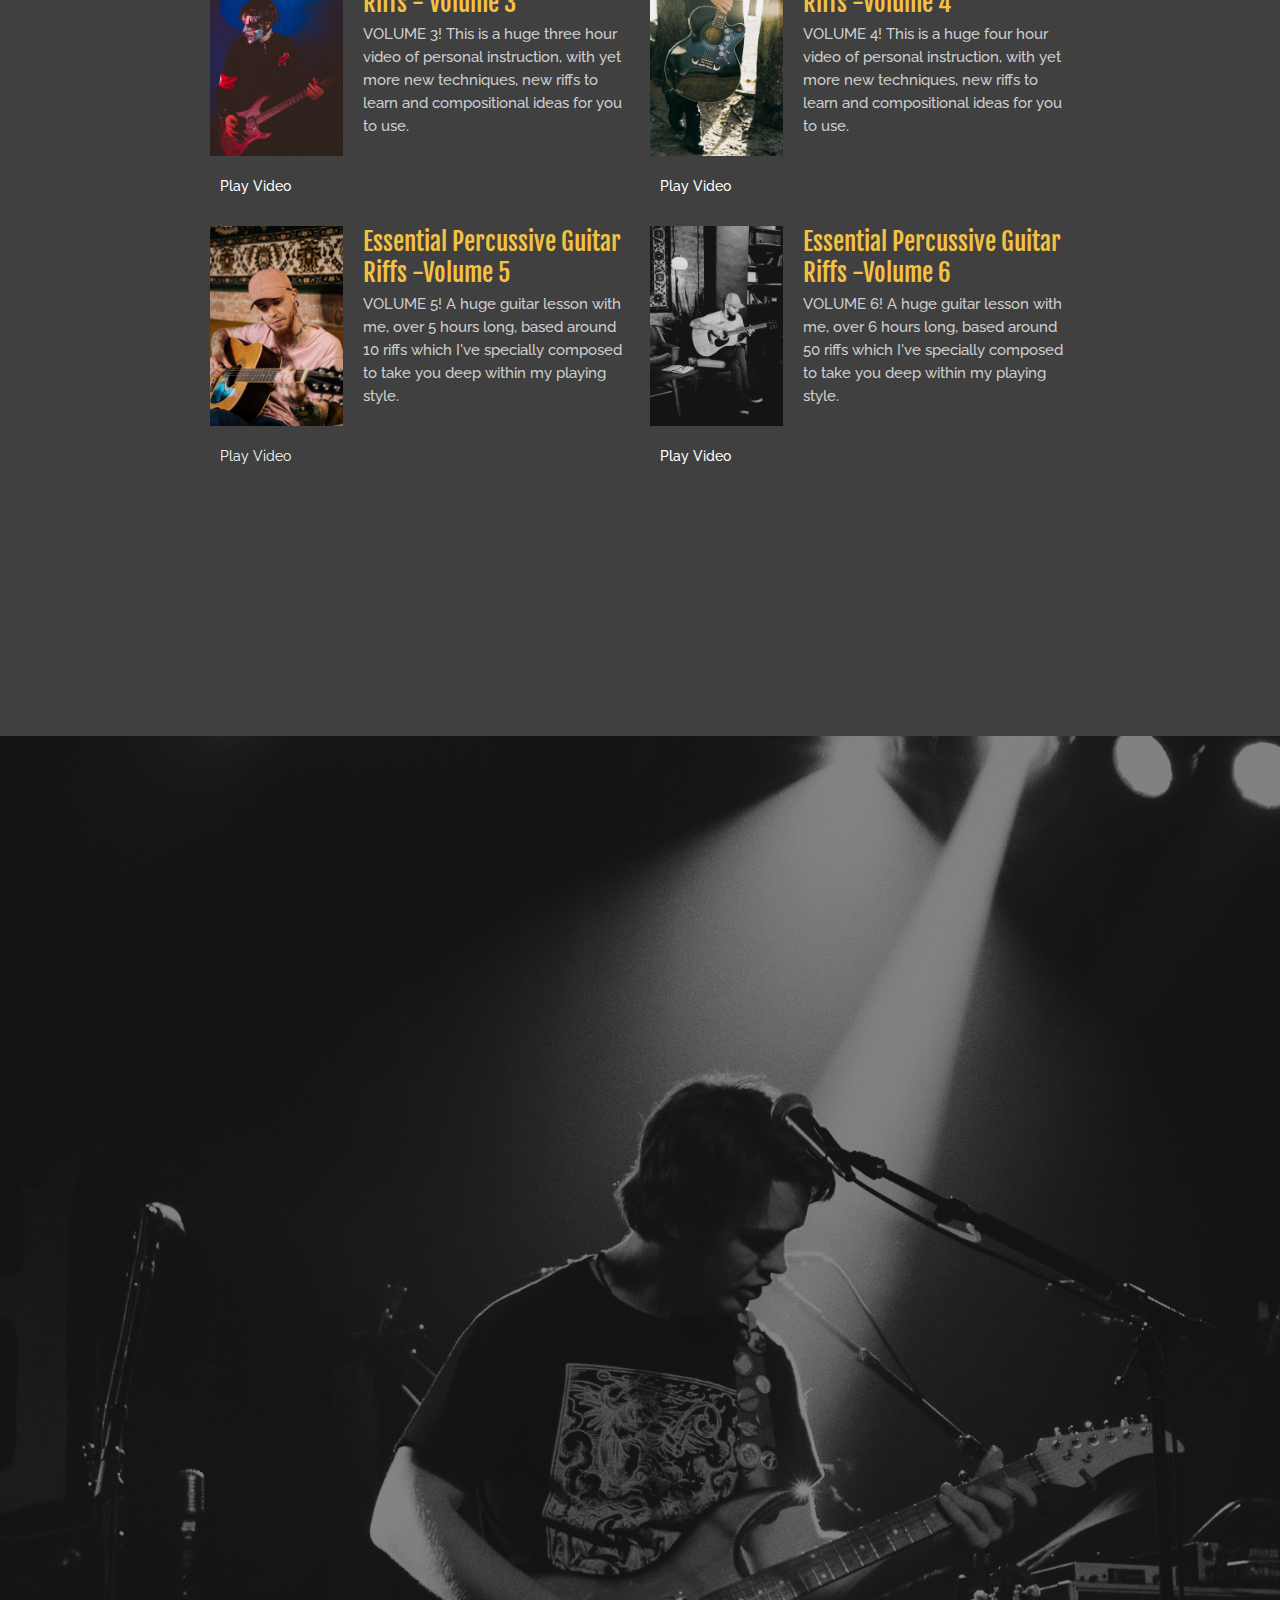
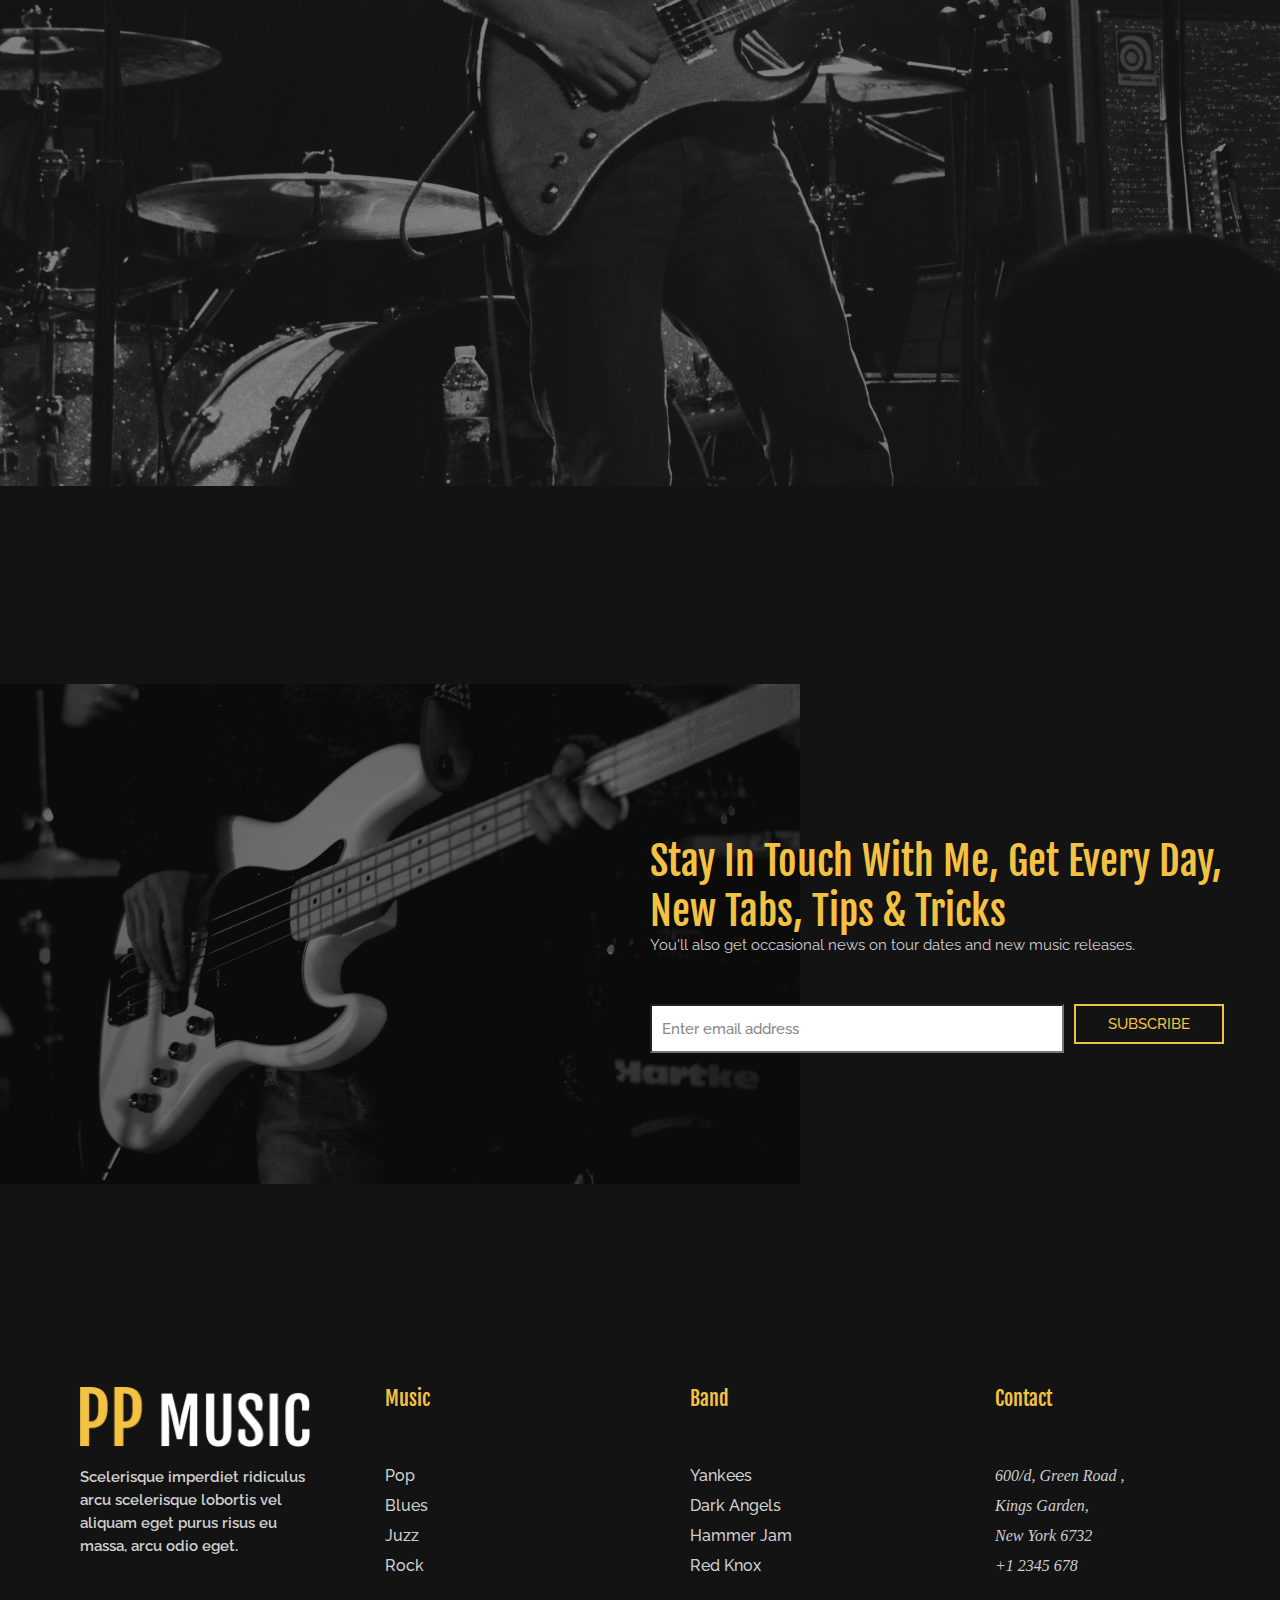
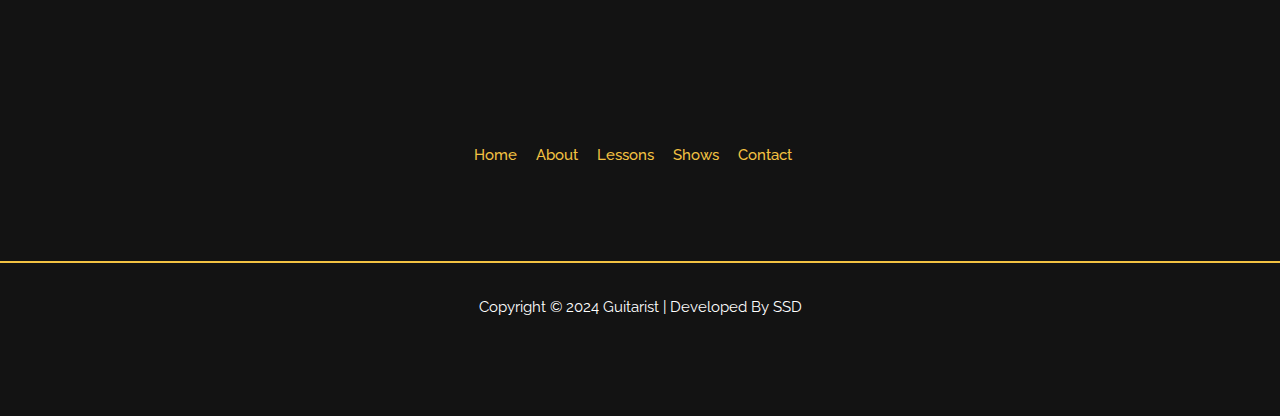
<file: lessons.html>
<!DOCTYPE html>
<html lang="en">

<head>

    <meta charset="UTF-8">
    <meta name="viewport" content="width=device-width, initial-scale=1.0">
    <link rel="stylesheet" href="lessons.css">
    <link rel="stylesheet" href="responsivelessons.css">
    <link rel="icon" href="img/site-icon.png">
    <link rel="preconnect" href="https://fonts.googleapis.com">
    <link rel="preconnect" href="https://fonts.gstatic.com" crossorigin>
    <link href="https://fonts.googleapis.com/css2?family=Fjalla+One&family=Raleway:ital,wght@0,100..900;1,100..900&display=swap" rel="stylesheet">
    <link rel="preconnect" href="https://fonts.googleapis.com">
    <link rel="preconnect" href="https://fonts.gstatic.com" crossorigin>
    <link href="https://fonts.googleapis.com/css2?family=Fjalla+One&family=Raleway:ital,wght@0,100..900;1,100..900&display=swap" rel="stylesheet">
    <link rel="stylesheet" href="https://cdnjs.cloudflare.com/ajax/libs/font-awesome/6.7.1/css/all.min.css" integrity="sha512-5Hs3dF2AEPkpNAR7UiOHba+lRSJNeM2ECkwxUIxC1Q/FLycGTbNapWXB4tP889k5T5Ju8fs4b1P5z/iB4nMfSQ==" crossorigin="anonymous" referrerpolicy="no-referrer" />
    <title>Lessons - Guitarist</title>

</head>

<body>
    
    <header>
    
        <nav>
    
            <div class="logo">
    
                <a href="index.html">

                    <img src="img/logoimg.png" alt="" loading="lazy">

                </a>
    
            </div>
    
            <div class="menu">
    
                <ul id="mainMenu">
    
                    <li><a href="index.html"> Home </a></li>
                    <li><a href="aboutus.html"> About </a></li>
                    <li><a href="lessons.html"> Lessons </a></li>
                    <li><a href="shows.html"> Shows </a></li>
                    <li><a href="contact.html"> Contact </a></li>
                    <i class="fa-solid fa-bars" id="open" onclick=clickBar()></i>
                    <i class="fa-solid fa-close" id="close" onclick=closeBar()></i>
    
                </ul>
    
            </div>
    
        </nav>
    
        <div class="responsive">
    
            <ul id="responsiveMenu">
    
                <li><a href="index.html"> Home </a></li>
                <li><a href="aboutus.html"> About </a></li>
                <li><a href="lessons.html"> Lessons </a></li>
                <li><a href="shows.html"> Shows </a></li>
                <li><a href="contact.html"> Contact </a></li>
                <!-- <li><i class="fa-solid fa-bars" id="barIcon" onclick=clickBar()></i></li> -->
    
            </ul>
    
        </div>
    
    </header>

    <main>

        <!-- Hero section -->
         <div class="herosection">

            <div class="coloroverlay">

                <h1>

                    Guitar <br> Lessons 

                </h1>

                <p> Lorem ipsum dolor sit amet, consectetur adipiscing elit.  </p>

            </div>

        </div>

        <!--- Main Section -->
        <div class="mainsection">

            <div class="coloroverlay2">

                <div class="mainsubsection">

                    <div class="box one">

                        <div class="boxcolor">

                            <h4>Percussive Guitar<br>
                                Riff</h4>
                            
                            <div class="btn">
                            
                                <button> Free Tabs & Cords </button>
                            
                            </div>

                        </div>

                    </div>
                    <div class="box two">

                        <div class="boxcolor">

                            <h4>Percussive Guitar Riff<br>
                            Volume 3</h4>

                            <div class="btn">

                                <button> Free Tabs & Cords </button>

                            </div>

                        </div>

                    </div>
                    <div class="box three">

                        <div class="boxcolor">

                            <h4>Percussive Guitar Riff<br>
                                Volume 4</h4>
                            
                            <div class="btn">
                            
                                <button> Free Tabs & Cords </button>
                            
                            </div>

                        </div>

                    </div>

                </div>

                <div class="videoplaysection">

                    <div class="videosection">

                        <div class="box">

                            <div class="section1">

                                <img src="img/lessonsimg/lesson-1p.jpg" alt="">
                                <h3>Essential Percussive Guitar Riffs</h3>
                                <p>A huge guitar lesson with me, over 2 hours long, based around 10 riffs which I've specially composed to take you deep
                                within my playing style.</p>

                            </div>

                            <div class="btn">

                                <ul>

                                    <li>

                                        <a href="#"> 
                                            
                                            <span><i class="fa-solid fa-play"></i></span>
                                            <span> Play Video </span>
                                        
                                        </a>

                                    </li>

                                </ul>

                            </div>

                        </div>

                        <div class="box">

                            <div class="section2">

                                <img src="img/lessonsimg/lesson-2p.jpg" alt="">

                                <h3> Essential Percussive Guitar Riffs - Volume 2</h2>

                                <p>

                                    VOLUME 2 is here! An even longer lesson, at over 2.5 hours of detailed instruction from me, covering a huge range of
                                    modern techniques.

                                </p>

                            </div>

                            <div class="btn2">

                                <ul>

                                    <li>

                                        <a href="#">

                                            <span><i class="fa-solid fa-play"></i></span>
                                            <span> Play Video </span>

                                        </a>

                                    </li>

                                </ul>

                            </div>

                        </div>
                        <div class="box">

                            <div class="section3">

                                <img src="img/lessonsimg/lesson-3p.jpg" alt="">

                                <h3> Essential Percussive Guitar Riffs - Volume 3</h3>

                                <p>

                                    VOLUME 3! This is a huge three hour video of personal instruction, with yet more new techniques, new riffs to learn and
                                    compositional ideas for you to use.

                                </p>

                            </div>

                            <div class="btn3">

                                <ul>

                                    <li>

                                        <a href="#">

                                            <span><i class="fa-solid fa-play"></i></span>
                                            <span> Play Video </span>

                                        </a>

                                    </li>

                                </ul>

                            </div>

                        </div>
                        <div class="box">

                            <div class="section4">

                                <img src="img/lessonsimg/lesson-4p.jpg" alt="">

                                <div class="textsection4">

                                    <h3>Essential Percussive Guitar Riffs -Volume 4</h3>
                                    <p>VOLUME 4! This is a huge four hour video of personal instruction, with yet more new techniques, new riffs to learn and
                                    compositional ideas for you to use.</p>

                                </div>

                            </div>

                            <div class="btn4">

                                <ul>

                                    <li>
                                        
                                        <a href="">
                                            
                                            <span><i class="fa-solid fa-play"></i></span>
                                            <span>Play Video</span>
                                        
                                        </a>
                                    
                                    </li>

                                </ul>

                            </div>

                        </div>
                        <div class="box">

                            <div class="section5">

                                <img src="img/lessonsimg/lesson-5p.jpg" alt="">

                                <div class="textsection5">

                                    <h3> Essential Percussive Guitar Riffs -Volume 5 </h3>
                                    <p>VOLUME 5! A huge guitar lesson with me, over 5 hours long, based around 10 riffs which I've specially composed to take
                                    you deep within my playing style.</p>

                                </div>

                            </div>

                            <div class="btn5">

                                <ul>
                                    <li>
                                        
                                        <a href="#">
                                            
                                            <span><i class="fa-solid fa-play"></i><span>
                                            </span>Play Video</span>
                                        
                                        </a>
                                    
                                    </li>

                                </ul>

                            </div>

                        </div>
                        <div class="box">

                            <div class="section6">

                                <img src="img/lessonsimg/lesson-6p.jpg" alt="">

                                <div class="textsection6">

                                    <h3>Essential Percussive Guitar Riffs -Volume 6</h3>
                                    <p>VOLUME 6! A huge guitar lesson with me, over 6 hours long, based around 50 riffs which I've specially composed to take
                                    you deep within my playing style.</p>

                                </div>

                            </div>

                            <div class="btn6">

                                <ul>

                                    <li>

                                        <a href="#">

                                            <span><i class="fa-solid fa-play"></i></span>
                                            <span>Play Video</span>

                                        </a>

                                    </li>

                                </ul>

                            </div>
                            
                        </div>

                    </div>

                </div>

            </div>

        </div>

        <!-- big image section -->

        <div class="bigimg">

            <div class="bigimgcoloroverlay">

                <img src="img/lessonsimg/aj-garcia-Io89_xzWFp0-unsplash.jpg" alt="">

            </div>

        </div>

        <div class="getintouchsection">

            <div class="getintouchdiv">

                <div class="getintouchcoloroverlay">

                    <img src="img/lessonsimg/mattia-ACEAZoVj9d8-unsplash.jpg" alt="">

                </div>

                <div class="getintouchtext">

                    <h2> Stay In Touch With Me, Get Every Day, New Tabs, Tips &amp; Tricks</h2>
                    <p>You'll also get occasional news on tour dates and new music releases.</p>

                    <div class="subscribediv">

                        <input type="email" value="Enter email address" placeholder="Enter email address" required>
                        <input type="submit" name="submit" value="Subscribe">

                    </div>

                </div>

            </div>

        </div>

    </main>

    <footer>
    
        <div class="footerdiv">
    
            <div class="logoandtext">
    
                <img src="img/aboutusimg/PP-MUSIC.png" alt="">
                <p>
    
                    Scelerisque imperdiet ridiculus arcu scelerisque lobortis vel aliquam eget purus risus eu massa, arcu
                    odio eget.
    
                </p>
    
            </div>
    
            <div class="music">
    
                <h3> Music </h3>
    
                <ul>
    
                    <li><a href="#"> Pop </a></li>
                    <li><a href="#"> Blues </a></li>
                    <li><a href="#"> Juzz </a></li>
                    <li><a href="#"> Rock </a></li>
    
                </ul>
    
            </div>
    
            <div class="band">
    
                <h3> Band </h3>
    
                <ul>
    
                    <li><a href="#"> Yankees </a></li>
                    <li><a href="#"> Dark Angels </a></li>
                    <li><a href="#"> Hammer Jam </a></li>
                    <li><a href="#"> Red Knox </a></li>
    
                </ul>
    
            </div>
    
            <div class="contact">
    
                <h3> Contact </h3>
    
                <address>
    
                    600/d, Green Road ,<br>
                    Kings Garden,<br>
                    New York 6732<br>
                    +1 2345 678
    
                </address>
    
            </div>
    
        </div>
    
        <div class="footermenusection">
    
            <ul>
    
                <li><a href="index.html"> Home</a></li>
                <li><a href="aboutus.html"> About </a></li>
                <li><a href="lessons.html"> Lessons </a></li>
                <li><a href="shows.html"> Shows </a></li>
                <li><a href="contact.html"> Contact </a></li>
    
            </ul>
    
            <div class="socialicon">
    
                <i class="fa-brands fa-square-facebook"></i>
                <i class="fa-brands fa-x-twitter"></i>
                <i class="fa-brands fa-square-instagram"></i>
                <i class="fa-brands fa-youtube"></i>
    
            </div>
    
        </div>
        <hr>
    
        <div class="copyrightsection">
    
            <p> Copyright &copy 2024 Guitarist | Developed By SSD </p>
    
        </div>
    
    </footer>

    <script src="lessons.js"></script>

</body>

</html>
</file>
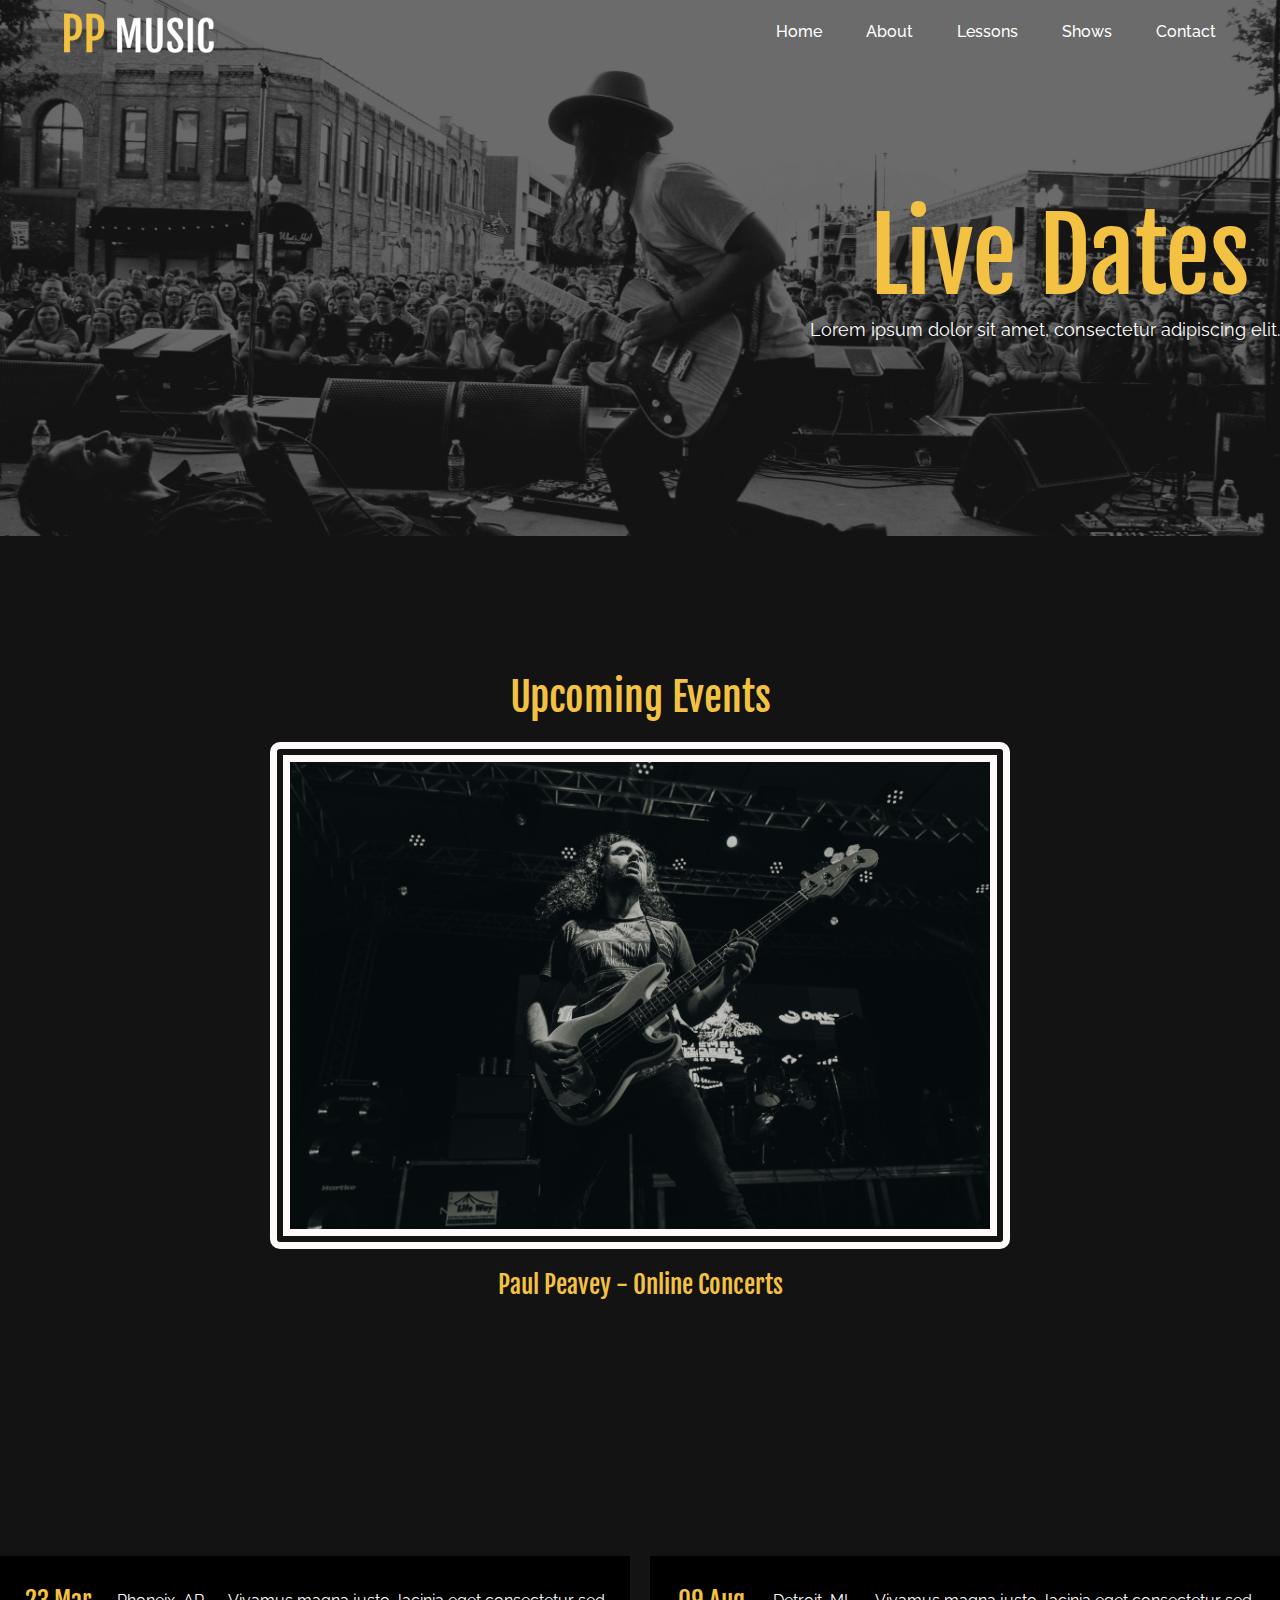
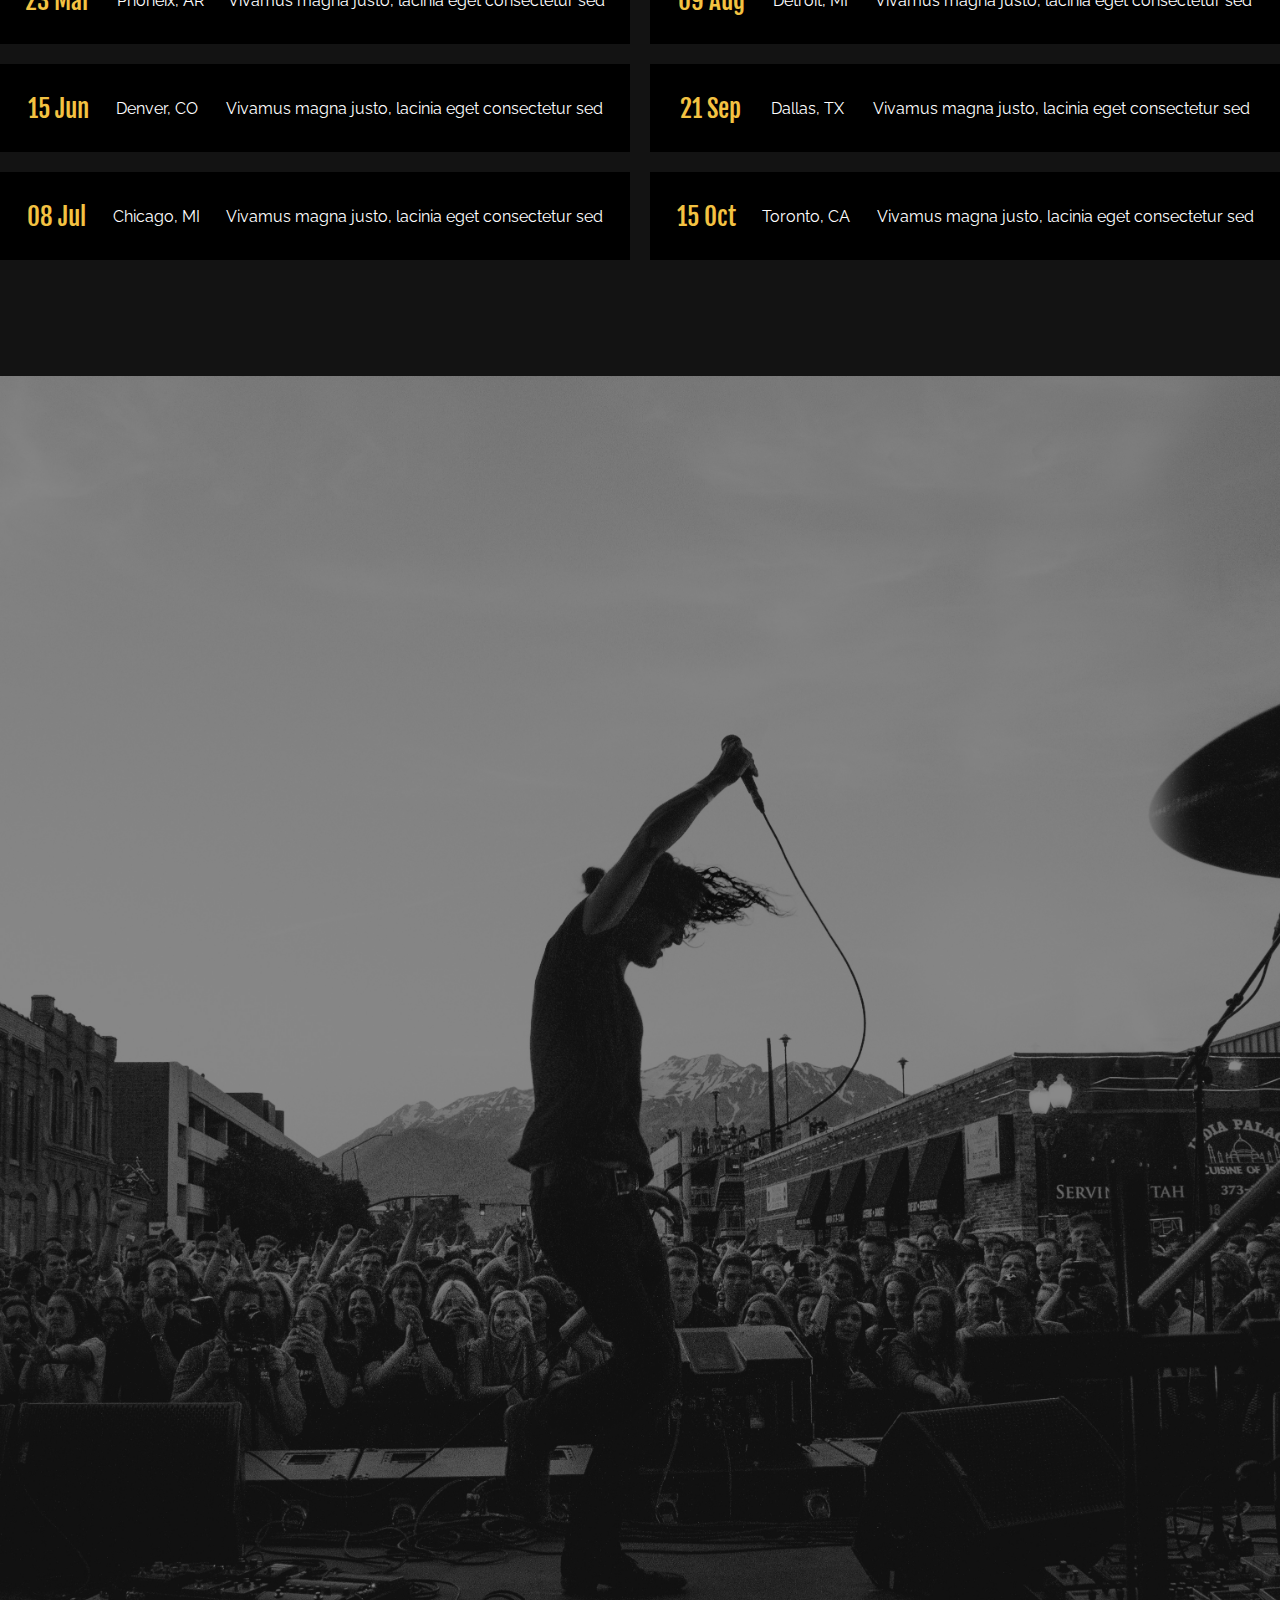
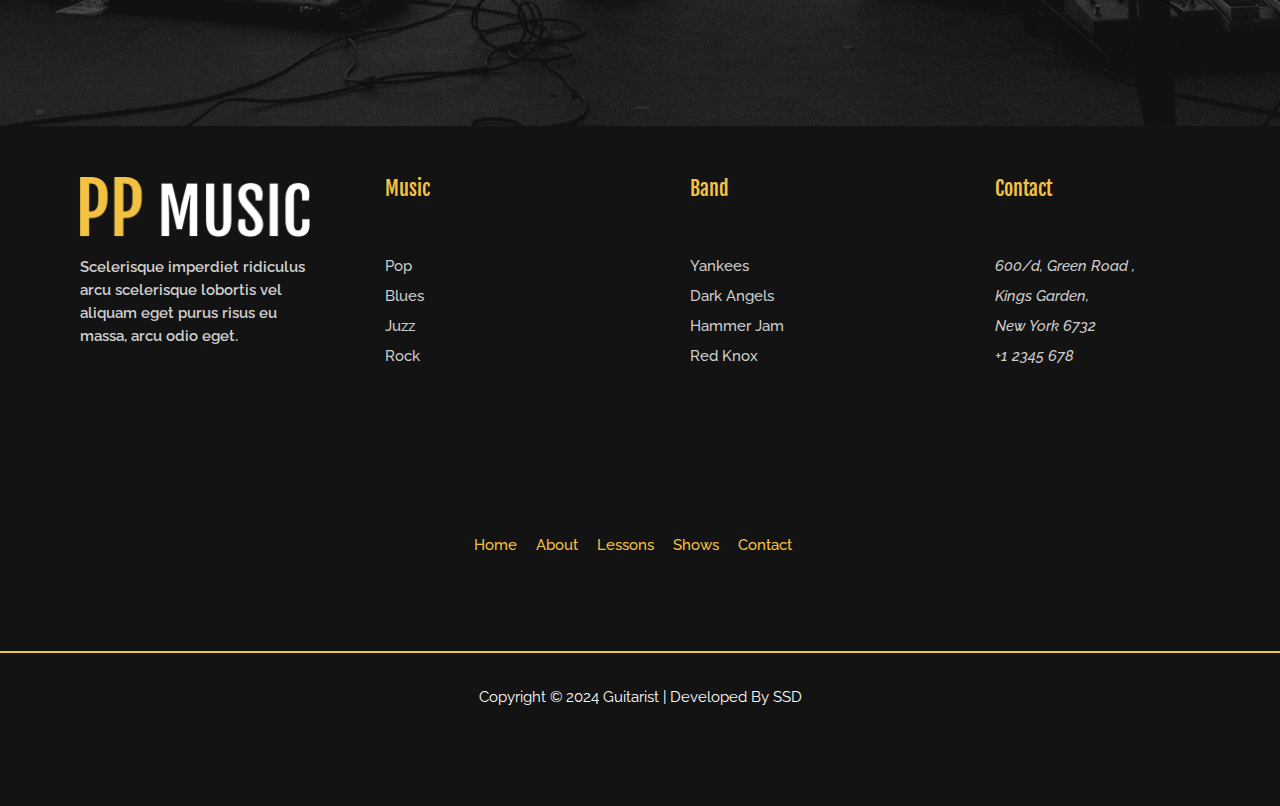
<file: shows.html>
<!DOCTYPE html>
<html lang="en">

<head>

    <meta charset="UTF-8">
    <meta name="viewport" content="width=device-width, initial-scale=1.0">
    <link rel="stylesheet" href="shows.css">
    <link rel="stylesheet" href="responsiveshows.css">
    <link rel="icon" href="img/site-icon.png">
    <link rel="preconnect" href="https://fonts.googleapis.com">
    <link rel="preconnect" href="https://fonts.gstatic.com" crossorigin>
    <link href="https://fonts.googleapis.com/css2?family=Fjalla+One&family=Raleway:ital,wght@0,100..900;1,100..900&display=swap" rel="stylesheet">
    <link rel="preconnect" href="https://fonts.googleapis.com">
    <link rel="preconnect" href="https://fonts.gstatic.com" crossorigin>
    <link href="https://fonts.googleapis.com/css2?family=Fjalla+One&family=Raleway:ital,wght@0,100..900;1,100..900&display=swap" rel="stylesheet">
    <link rel="stylesheet" href="https://cdnjs.cloudflare.com/ajax/libs/font-awesome/6.7.1/css/all.min.css" integrity="sha512-5Hs3dF2AEPkpNAR7UiOHba+lRSJNeM2ECkwxUIxC1Q/FLycGTbNapWXB4tP889k5T5Ju8fs4b1P5z/iB4nMfSQ==" crossorigin="anonymous" referrerpolicy="no-referrer" />
    <title>Shows - Guitarist</title>

</head>

<body>
    
    <header>
    
        <nav>
    
            <div class="logo">
    
                <a href="index.html">

                    <img src="img/logoimg.png" alt="" loading="lazy">

                </a>
    
            </div>
    
            <div class="menu">
    
                <ul id="mainMenu">
    
                    <li><a href="index.html"> Home </a></li>
                    <li><a href="aboutus.html"> About </a></li>
                    <li><a href="lessons.html"> Lessons </a></li>
                    <li><a href="shows.html"> Shows </a></li>
                    <li><a href="contact.html"> Contact </a></li>
                    <i class="fa-solid fa-bars" id="open" onclick=clickBar()></i>
                    <i class="fa-solid fa-close" id="close" onclick=closeBar()></i>
    
                </ul>
    
            </div>
    
        </nav>
    
        <div class="responsive">
    
            <ul id="responsiveMenu">
    
                <li><a href="index.html"> Home </a></li>
                <li><a href="aboutus.html"> About </a></li>
                <li><a href="lessons.html"> Lessons </a></li>
                <li><a href="shows.html"> Shows </a></li>
                <li><a href="contact.html"> Contact </a></li>
                <!-- <li><i class="fa-solid fa-bars" id="barIcon" onclick=clickBar()></i></li> -->
    
            </ul>
    
        </div>
    
    </header>

    <main>

        <div class="herosection">

            <div class="colorlay">

                <div class="textsection1">

                    <h1> Live Dates </h1>
                    <p>Lorem ipsum dolor sit amet, consectetur adipiscing elit.</p>

                </div>

            </div>

        </div>

        <!-- main subsection -->

        <div class="upcomingeventsection">

            <div class="textsection2">

                <h2> Upcoming Events </h2>
                <img src="img/showsimg/getulio-moraes-0crScaMEJj4-unsplash.jpg" alt="">
                <span>Paul Peavey - Online Concerts</span>

            </div>

        </div>

        <!-- Date Section event -->

        <div class="dateofevents">

            <div class="firstdatediv">

                <div class="box">

                    <div class="date">23 Mar</div>
                    <div class="text1">Phoneix, AR</div>
                    <div class="text2">Vivamus magna justo, lacinia eget consectetur sed</div>

                </div>
                <div class="box">

                    <div class="date">15 Jun</div>
                    <div class="text1">Denver, CO</div>
                    <div class="text2">Vivamus magna justo, lacinia eget consectetur sed</div>

                </div>
                <div class="box">

                    <div class="date">08 Jul</div>
                    <div class="text1">Chicago, MI</div>
                    <div class="text2">Vivamus magna justo, lacinia eget consectetur sed</div>

                </div>

            </div>
            <div class="seconddatediv">

                <div class="box">
                
                    <div class="date">09 Aug</div>
                    <div class="text1">Detroit, MI</div>
                    <div class="text2">Vivamus magna justo, lacinia eget consectetur sed</div>
                
                </div>
                <div class="box">
                
                    <div class="date">21 Sep</div>
                    <div class="text1">Dallas, TX</div>
                    <div class="text2">Vivamus magna justo, lacinia eget consectetur sed</div>
                
                </div>
                <div class="box">
                
                    <div class="date">15 Oct</div>
                    <div class="text1">Toronto, CA</div>
                    <div class="text2">Vivamus magna justo, lacinia eget consectetur sed</div>
                
                </div>

            </div>

        </div>

        <div class="bigimgsection">

            <div class="bigimgoverlay">

                <img src="img/showsimg/kenny-eliason-5UrbNVgxpXo-unsplash.jpg" alt="">

            </div>

        </div>

    </main>

    <footer>
    
        <div class="footerdiv">
    
            <div class="logoandtext">
    
                <img src="img/aboutusimg/PP-MUSIC.png" alt="">
                <p>
    
                    Scelerisque imperdiet ridiculus arcu scelerisque lobortis vel aliquam eget purus risus eu massa, arcu
                    odio eget.
    
                </p>
    
            </div>
    
            <div class="music">
    
                <h3> Music </h3>
    
                <ul>
    
                    <li><a href="#"> Pop </a></li>
                    <li><a href="#"> Blues </a></li>
                    <li><a href="#"> Juzz </a></li>
                    <li><a href="#"> Rock </a></li>
    
                </ul>
    
            </div>
    
            <div class="band">
    
                <h3> Band </h3>
    
                <ul>
    
                    <li><a href="#"> Yankees </a></li>
                    <li><a href="#"> Dark Angels </a></li>
                    <li><a href="#"> Hammer Jam </a></li>
                    <li><a href="#"> Red Knox </a></li>
    
                </ul>
    
            </div>
    
            <div class="contact">
    
                <h3> Contact </h3>
    
                <address>
    
                    600/d, Green Road ,<br>
                    Kings Garden,<br>
                    New York 6732<br>
                    +1 2345 678
    
                </address>
    
            </div>
    
        </div>
    
        <div class="footermenusection">
    
            <ul>
    
                <li><a href="index.html"> Home</a></li>
                <li><a href="aboutus.html"> About </a></li>
                <li><a href="lessons.html"> Lessons </a></li>
                <li><a href="shows.html"> Shows </a></li>
                <li><a href="contact.html"> Contact </a></li>
    
            </ul>
    
            <div class="socialicon">
    
                <i class="fa-brands fa-square-facebook"></i>
                <i class="fa-brands fa-x-twitter"></i>
                <i class="fa-brands fa-square-instagram"></i>
                <i class="fa-brands fa-youtube"></i>
    
            </div>
    
        </div>
        <hr>
    
        <div class="copyrightsection">
    
            <p> Copyright &copy 2024 Guitarist | Developed By SSD </p>
    
        </div>
    
    </footer>

    <script src="shows.js"></script>

</body>

</html>
</file>
<file: style.css>
@import url('https://fonts.googleapis.com/css2?family=Fjalla+One&family=Raleway:ital,wght@0,100..900;1,100..900&display=swap');

*{

    padding: 0;
    margin: 0;

}

:root{

    --heading-font: "Fjalla One", sans-serif;
    --para-font: "Raleway", sans-serif;
    --text-color: #f3c242;
    --heading-weight: 500;
    --para-text-color: #cecece;

}

::selection{

    background-color: #f3c242;
    color: #131313;

}

header{

    height: 6rem;

}

nav{

    display: flex;
    justify-content: space-between; 
    height: 100%;
    position: relative;
    z-index: 99999;

}

nav > .logo{

    margin-left: 5%;
    line-height: 6rem;

}

nav > .menu{

    margin-right: 5%;

}

.menu > ul li{

    display: inline-block;
    padding-left: 40px;
    line-height: 4rem;
    font-size: 16px;
    font-family: "Raleway",
        sans-serif;
    font-weight: 500;

    

}

.menu > ul li a{

    color: #fff;
    text-decoration: none;

}

.menu a:active{

    color: #f3c242;

}

#mainMenu > i{

    color: #f3c242;
    font-size: 20px;
    padding: 10px;
    cursor: pointer;
    margin-left: 20px;
    display: none;

}

.responsive{

    background-color: #000;
    width: 100%;
    display: none;
    position: relative;
    z-index: 9999;

}

#responsiveMenu{

    display: flex;
    flex-direction: column;
    /* display: none; */

}

#responsiveMenu > li a{

    color: #fff;
    line-height: 40px;
    text-decoration: none;
    font-family: var(--para-font);
    margin-left: 20px;
    font-size: 15px;

}

#responsiveMenu > li a:hover{

    color: #f3c242;
    transition: all 0.5s ease;

}

/** hero section is starting from here */

.heroSection{

    background-image: url(img/hero-section-min.jpg);
    height: 150vh;
    background-size: cover;
    background-position: top center;
    margin-top: -130px;

}

.colorOverlay{

    background-color: rgba(0, 0, 0, 0.407);
    height: 100%;
    position: relative;

}

.colorOverlay > .textSection{

    height: 100%;
    position: absolute;
    top: 28%;
    left: 6%;
    line-height: 6rem;
    font-family: "Fjalla One",
        sans-serif;

}

.textSection > span{

    color: #f3c242;
    font-size: 25px;

}

.textSection > h1{

    color: #fff;
    font-size: 90px;
    /* line-height: 8rem; */
    font-weight: 500;

}

.textSection > a {

    line-height: 10rem;

}

.textSection > a button{

    width: 250px;
    height: 40px;
    background-color: transparent;
    border: 2px solid #f3c242;
    color: #f3c242;
    font-family: "Raleway", sans-serif;
    text-transform: uppercase;
    cursor: pointer;
    margin-top: 5rem;

}

.textSection > a button:hover{

    background-color: #f3c242;
    color: black;
    transition: all 0.3s ease-in;

}

.socialIcon{

    display: flex;
    justify-content: space-between;
    width: 200px;
    margin-top: 1rem;

}

.socialIcon > .fb{

    background-color: #f3c242;
    height: 35px;
    width: 35px;
    border-radius: 50%;
    display: flex;
    justify-content: center;
    align-items: center;
    cursor: pointer;

}

.socialIcon > .twitter{

    background-color: #f3c242;
    height: 35px;
    width: 35px;
    border-radius: 50%;
    display: flex;
    justify-content: center;
    align-items: center;
    cursor: pointer;

}

.socialIcon > .insta{

    background-color: #f3c242;
    height: 35px;
    width: 35px;
    border-radius: 50px;
    display: flex;
    justify-content: center;
    align-items: center;
    cursor: pointer;

}

.socialIcon > .yt{

    background-color: #f3c242;
    height: 35px;
    width: 35px;
    border-radius: 50px;
    display: flex;
    justify-content: center;
    align-items: center;
    cursor: pointer;

}

.socialIcon a{

    font-size: 15px;
    color: black;
    text-decoration: none;

}

/** Sub section is starting from here */

.subSection{

    background-image: url(img/tim-toomey-eiY4KJ62P5Q-unsplash.jpg);
    height: 450vh;
    background-size: cover;
    background-attachment: fixed;

}

.subSecetionColorOverlay{

    background-color: #131313d7;
    height: 100%;

}

.subTextSection{

    width: 1350px;
    background-color: #000;
    height: 350px;
    position: relative;
    top: -50px;
    left: 6%;
    display: flex;
    flex-direction: column;
    align-items: center;
    justify-content: center;
    text-align: center;

}

.subTextSection > h2{

    color: #f3c242;
    font-family: "Fjalla One",
        sans-serif ;
    font-weight: 500;
    font-size: 35px;
    margin-bottom: 40px;

}

.subTextSection > p{

    width: 1200px;
    font-family: "Raleway",
        sans-serif;
    margin-bottom: 40px;

}

.subTextSection > h3{

    color: #fff;
    font-family: "Fjalla One",
        sans-serif;
    font-size: 25px;
    font-weight: 500;

}

/** Guiter pick section is start from here */

.guiterPick{

    text-align: center;

}

.guiterPick > h2{

    color: #f3c242;
    font-size: 40px;
    font-family: "Fjalla One",
        sans-serif;
    font-weight: 500;

}

.guiterPick > p{

    color: #fff;
    font-family: "Raleway",
        sans-serif;

}

.guiterPick > img{

    /* width: 200px; */
    height: 300px;
    object-fit: cover;

}

/** About Me section is start from here */

.aboutMeSection{

    margin-top: 5rem;
    display: flex;
    gap: 10rem;
    background-color: #00000046;

}

.imgSection > img{

    width: 760px;
    height: 500px;
    object-fit: cover;

}

.aboutMe{

    display: flex;
    justify-content: center;
    flex-direction: column;

}

.aboutMe > h2{

    color: #f3c242;
    font-family: "Fjalla One",
        sans-serif;
    font-weight: 500;
    font-size: 40px;
    margin-bottom: 20px;

}

.aboutMe > p{

    color: #cecece;
    font-family: "Raleway",
        sans-serif;
    width: 480px;
    line-height: 25px;
    font-weight: 500;

}

/** Live studio section */

.liveStudioSection{

    display: flex;
    background-color: #00000046;

}

.liveStudioImgSection{

    width: 760px;

}

.liveStudioImgSection > img{

    width: 760px;
    height: 500px;
    object-fit: cover;

}

.liveStudioAboutMe{

    width: 760px;

}

.liveStudioAboutMe{

    display: flex;
    justify-content: center;
    align-items: center;
    flex-direction: column;

}

.liveStuioTextSection{

    width: 480px;
    
}

.liveStuioTextSection > h2{

    color: var(--text-color);
    font-family: "Fjalla One",
        sans-serif;
    font-weight: 500;
    font-size: 40px;
    margin-bottom: 20px;

}

.liveStuioTextSection > p{

    color: #cecece;
    font-family: var(--para-font);
    width: 480px;
    line-height: 25px;
    font-weight: 500;

}

.professionalSkillSection{

    display: flex;
    justify-content: flex-end;
    flex-direction: column;
    align-items: center;
    height: 10rem;
    padding-bottom: 60px;

}

.professionalSkillSection > h2{

    font-family: var(--heading-font);
    color: var(--text-color);
    font-weight: var(--heading-weight);
    font-size: 40px;

}

.professionalSkillSection > p{

    color: var(--para-text-color);
    font-family: var(--para-font);

}

.professonalSkillImg{

    width: 100%;
    display: grid;
    grid-template-columns: 736px 736px;
    grid-template-rows: 550px 550px;

}

 .colorLayer{

    background-color: #00000067;
    height: 100%;
    width: 100%;
    display: flex;
    justify-content: center;
    align-items: center;
    text-align: center;
    font-family: var(--heading-font);
    font-weight: var(--heading-weight);
    font-size: 40px;

}

.colorLayer:hover{

    background-color: #00000097;
    transition: all 0.2s ease-in;

}

.professonalSkillImg > .firstMusicTheory{

    width: 780px;
    height: 550px;
    color: #f3c242;
    background-image: url(img/tunin-by-ear-1-min.jpg);
    background-size: cover;
    /* display: flex;
    justify-content: center;
    align-items: center; */


}

.professonalSkillImg> .secondMusicTheory {

    width: 780px;
    height: 550px;
    color: #f3c242;
    background-image: url(img/pentatonic-scales-min.jpg);
    background-size: cover;
    /* display: flex;
    justify-content: center;
    align-items: center; */


}

.professonalSkillImg >.thirdMusicTheory {

    width: 780px;
    height: 550px;
    color: #f3c242;
    background-image: url(img/tuning-by-ear.jpg);
    background-size: cover;
    /* display: flex;
    justify-content: center;
    align-items: center; */

}

.professonalSkillImg > .fourthMusicTheory{
    
    width: 780px;
    height: 550px;
    color: #f3c242;
    background-image: url(img/strumming-patterns-min.jpg);
    background-size: cover;
    /* display: flex;
    justify-content: center;
    align-items: center; */

}

/** Guitar lessons is start from here */

.guitarLesson{

    height: 220vh;
    background-color: #131313;

}

.guitarLesson > .guitarHeading{

    text-align: center;
    padding-top: 8rem;

}

.guitarHeading > h2{

    color: var(--text-color);
    font-family: var(--heading-font);
    font-weight: var(--heading-weight);
    font-size: 40px;

}

.guitarHeading > p{

    color: #fff;
    font-family: var(--para-font);
    font-size: 17px;

}

.imgTextSection{

    width: 100%;
    display: flex;
    align-items: center;
    margin-top: 5rem;

}

.imgTextSection > img{

    width: 700px;

}

.txtBox{

    background-color: #f3c242;
    width: 650px;
    padding: 50px;
    margin-top: 70px;
    margin-left: -15rem;


}

.txtBox > h2{

    font-family: var(--heading-font);
    font-weight: var(--heading-weight);
    font-size: 40px;

}

#subtxt{

    font-family: var(--para-font);
    font-weight: 700;
    font-size: 15px;

}

#lowertxt1{

    margin-bottom: 20px;
    line-height: 25px;
    font-family: var(--para-font);
    font-size: 15px;
    font-weight: 500;

}

#lowertxt2{

    font-family: var(--para-font);
    font-size: 15px;
    font-weight: 500;
    line-height: 25px;

}

.txtBox a > button{

    margin-top: 20px;
    width: 130px;
    height: 40px;
    font-family: var(--para-font);
    text-transform: uppercase;
    background-color: #131313;
    color: #f3c242;
    outline: none;
    border: none;
    font-size: 15px;
    font-weight: 500;

}

.txtBox a > button:hover{

    background-color: #fff;
    color: #000;
    transition: all 0.5s ease;
    cursor: pointer;

}

/** Next Tours section */

.nexttour{

    height: 30vh;

}

.nexttourheading{

    padding-top: 8rem;
    text-align: center;
    width: 100%;

}

.nexttourheading > h2{

    font-family: var(--heading-font);
    font-size: 40px;
    color: #f3c242;
    font-weight: var(--heading-weight);

}

.nexttourheading > p{

    color: #cecece;
    font-family: var(--para-font);

}

.ticketSection{

    width: 100%;
    height: 500px;
    margin-top: 50px;

}

 .ticketSection > .tickettext{

    width: 1350px;
    height: 100%;
    margin: auto;

}

.tickettext > .tickettextpart{

    width: 100%;
    background-color: #000000;
    height: 6rem;
    margin-bottom: 30px;
    display: flex;
    justify-content: space-evenly;
    align-items: center;

}

.tickettextpart > #date{

    font-size: 40px;
    font-family: var(--heading-font);
    color: #f3c242;

}

.tickettextpart > #name{

    font-family: var(--heading-font);
    font-size: 25px;
    color: snow;

}

.tickettextpart > #desc{

    font-family: var(--heading-font);
    font-size: 25px;
    color: snow;

}

.tickettextpart a > button{

    width: 200px;
    height: 45px;
    font-family: var(--para-font);
    font-weight: 500;
    font-size: 15px;
    background-color: transparent;
    color: #f3c242;
    text-transform: uppercase;
    outline: none;
    border: 2px solid #f3c242;

}

.tickettextpart a > button:hover{

    background-color: #f3c242;
    color: black;
    transition: all 0.3s ease-in;
    cursor: pointer;

}

/** Get In Touch section is start form here */

.getintouchsection{

   width: 100%;
   background-color: #131313;
   height: 100vh;
}

.getintouchsection > .getintouch{

    width: 100%;
    display: flex;
    align-items: center;
    height: 100%;

}

.getintouchcolorlayer > img{

    width: 750px;
    object-fit: cover;
    opacity: 0.5;

}

.getintouchtext{

    width: 600px;
    margin-left: -10rem;
    position: relative;
    z-index: 9999;
    display: flex;
    flex-direction: column;
    justify-content: flex-start;
    align-items: start;

}

.getintouchtext > span{

    color: #f3c242;
    font-family: var(--heading-font);
    font-size: 38px;

}

.getintouchtext > p{

    color: var(--para-text-color);
    font-family: var(--para-font);
    font-size: 15px;
    margin-bottom: 40px;
    font-weight: var(--heading-weight);

}

.mailsection{

    width: 600px;
    display: flex;
    gap: 6px;

}

.mailsection > #mail{

    width: 380px;
    height: 50px;
    padding-left: 10px;
    font-family: var(--para-font);
    font-weight: var(--heading-weight);
    font-size: 15px;
    color: #7e7e7e;
    outline: none;

}

.mailsection > #submit{

    height: 45px;
    width: 150px;
    background-color: transparent;
    border: 2px solid #f3c242;
    color: #f3c242;
    font-family: var(--para-font);
    text-transform: uppercase;
    font-weight: 500;

}

.mailsection > #submit:hover{

    background-color: #f3c242;
    color: #131313;
    cursor: pointer;

}

/** footer text section */

footer{

    height: 70vh;
    background-color: #131313;

}

footer > .footerText{

    width: 100%;
    height: 40vh;
    display: flex;
    gap: 20px;

}

.footerText > .box{

    width: 700px;
    /* background-color: #e5e5e5; */
   

}

.footerText > .logoandtext {

    padding-left: 80px;

}

.logoandtext > img{

    width: 230px;
    margin-bottom: 10px;

}

.logoandtext > p{

    width: 250px;
    color: #cecece;
    font-family: var(--para-font);
    line-height: 25px;

}

/** Music section */

.footerText > .music h3{

    font-size: 20px;
    color: #f3c242;
    font-family: var(--heading-font);
    font-weight: var(--heading-weight);
    margin-bottom: 40px;

}

.music ul > li {

    list-style-type: none;
    line-height: 25px;
    font-size: 15px;
    font-weight: 600;

}

.music ul > li a {

    color: #cecece;
    font-family: var(--para-font);
    text-decoration: none;

}

.music ul > li a:hover{

    color: #f3c242;
    transition: all 0.3s ease-in;

}

/** Band section */

.footerText > .band h3{

    font-size: 20px;
    color: #f3c242;
    font-family: var(--heading-font);
    font-weight: var(--heading-weight);
    margin-bottom: 40px;

}

.band > ul li{

    list-style-type: none;
    line-height: 25px;
    font-size: 15px;
    font-weight: 600;

}

.band ul > li a{

    color: #cecece;
    font-family: var(--para-font);
    text-decoration: none;

}

.band ul > li a:hover {

    color: #f3c242;
    transition: all 0.3s ease-in;

}

/** Contact Us section */

.footerText > .contact h3{

    font-size: 20px;
    color: #f3c242;
    font-family: var(--heading-font);
    font-weight: var(--heading-weight);
    margin-bottom: 40px;

}

.contact > address{

    color: #cecece;
    line-height: 25px;
    font-weight: 600;

}

/** Footer Menu section */

.footermenu{

    width: 100%;
    /* background-color: #cecece; */

}

.footermenu > .fmenu{

    height: 100%;

}

.fmenu > nav{

    display: flex;
    justify-content: center;

}

.fmenu nav > ul{

    display: flex;
    align-items: center;
    gap: 20px;

}

.fmenu nav > ul li{

    list-style-type: none;
    font-size: 15px;

}

.fmenu ul > li a{

    font-family: var(--para-font);
    text-decoration: none;
    color: #f3c242;
    font-weight: 600;

}

.fmenu ul > li a:hover{

    color: #cecece;

}

/** Footer Social Icon */

.footersocialicon{

    text-align: center;
    height: 40px;
    line-height: 2.5rem;
    margin-top: 20px;
    margin-bottom: 20px;

}

.footersocialicon > a{

    margin-right: 20px;
    font-size: 22px;
    color: #f3c242;
    text-decoration: none;

}

.footersocialicon a > i:hover{

    color: #cecece;

}

.copyrighttext{

   height: 7rem;
   font-family: var(--para-font);
   line-height: 7rem;
   text-align: center;
   color: #cecece;
   font-size: 15px;
   font-weight: 700;

}

hr{

    height: 2px;
    background-color: #f3c242;
    outline: none;
    border: none;

}
</file>
<file: responsiverstyle.css>
@media(max-width:800px) and (min-width: 200px){

    #mainMenu > li{

        display: none;

    }

    .logo > img{

        width: 100px;

    }

    #mainMenu > i{

        margin-top: 20px;
       
        display: block;

    }

    #mainMenu > #close{

        display: none;

    }

    .responsive{

        margin-top: -20px;

    }

    .heroSection{

        height: 120vh;

    }

    .textSection {

        margin-top: -50px;

    }

    .textSection > h1 span{

        line-height: 90px;

    }

    .textSection > a button{

        width: 200px;
        font-weight: 500;

    }

    .socialIcon {

        width: 180px;

    }

    .socialIcon > .fb{

        height: 30px;
        width: 30px;

    }

    .socialIcon > .twitter{

        height: 30px;
        width: 30px;

    }

    .socialIcon > .insta{
        
        height: 30px;
        width: 30px;

    }

    .socialIcon > .yt{

        height: 30px;
        width: 30px;

    }

    /** Subsection style start from here */

    .subSection{

        background-position: bottom center;
        background-size: cover;
        background-attachment: fixed;
        height: 100%;

    }

    .subTextSection{

        width: 320px;
        height: 400px;
        margin: 0px auto;
        position: relative;
        left: 0;

    }

    .subTextSection > h2{

        font-size: 30px;
        margin-bottom: 20px;

    }

    .subTextSection > p{

        width: 250px;
        font-size: 15px;
        line-height: 20px;
        margin-bottom: 20px;

    }

    .subTextSection > h3{

        font-size: 25px;

    }

    .guiterPick > img{

        height: 150px;
        object-fit: cover;

    }

    /** About Me section is start from here */

    .aboutMeSection{

        display: flex;
        flex-wrap: wrap;

    }

    .imgSection{

        width: 100%;
        display: flex;
        justify-content: center;
        
    }

    .imgSection > img{

        width: 360px;
        height: 250px;

    }

    .aboutMe{

        display: flex;
        align-items: start;
        margin-top: -100px;
        margin-left: 30px;

    }

    .aboutMe > h2{

        font-size: 35px;

    }

    .aboutMe > p{

        width: 290px;
        font-size: 15px;
        line-height: 20px;

    }

    /** Live studio section is start from herre */

    .liveStudioSection{

        display: flex;
        flex-wrap: wrap;
        gap: 20px;
        margin-top: 30px;

    }

    .liveStuioTextSection{

        width: 100%;

    }

    .liveStudioImgSection{

       display: flex;
       justify-content: center;

    }

    .liveStudioImgSection > img{

        width: 360px;
        height: 250px;
        margin: 0px auto

    }

    .liveStuioTextSection > h2{

        font-size: 35px;
        margin-left: 30px;
        padding-top: 5rem;

    }

    .liveStuioTextSection > p{

        width: 290px;
        font-size: 15px;
        margin-left: 30px;

    }

    /** Professional skill section */

    .professionalSkillSection > h2{

        font-size: 40px;

    }

    .professionalSkillSection > p{

        text-align: center;

    }

    .professonalSkillImg{

        /* display: grid;
        grid-template-columns: 400px;
        grid-template-rows: 400px; */
        display: flex;
        flex-direction: column;
        justify-content: center;

    }

    .professonalSkillImg > .firstMusicTheory{

        width: 100%;
        height: 400px;
        background-position: center center;

    }

    .firstMusicTheory h2{

        font-size: 40px;

    }

    .professonalSkillImg > .secondMusicTheory{

        width: 100%;
        height: 400px;
        background-position: center center;

    }

    .secondMusicTheory h2{

        font-size: 40px;

    }

    .professonalSkillImg > .thirdMusicTheory{

        width: 100%;
        height: 400px;
        background-position: center center;

    }

    .thirdMusicTheory h2{

        font-size: 40px;

    }

    .professonalSkillImg > .fourthMusicTheory{

        width: 100%;
        height: 400px;
        background-position: center center;

    }

    .fourthMusicTheory h2{

        font-size: 40px;

    }

    /** Guitar Lessons */

    .guitarLesson{

        height: 235vh;

    }

    .guitarLesson > .guitarHeading{

        padding-top: 5rem;

    }

    .imgTextSection{

        display: flex;
        flex-wrap: wrap;

    }

    .imgTextSection > img{

        width: 100%;
    
    }

    .txtBox {

        margin-top: 0px;
        width: 100%;
        margin-left: 0px;
        padding: 30px 30px 30px 30px;

    }

    .txtBox > #subtxt{

        font-size: 14px;

    }

    .txtBox > #lowertxt1{

        font-size: 14px;

    }

    .txtBox > #lowertxt2{

        font-size: 14px;

    }

    .nexttourheading{

        padding-top: 50px;

    }

    .nexttourheading > h2{

        font-size: 35px;

    }

    .nexttourheading > p{

        font-size: 15px 

    }

    /** Next Tour Section */

    .ticketSection{

        width: 100%;
        height: 180px;

    }

    .ticketSection > .tickettext{

        width: 300px;
        height: 100%;

    }

    .tickettext > .tickettextpart{

        width: 100%;
        height: 100%;
        display: flex;
        flex-wrap: wrap;
        flex-direction: column;
        justify-content: flex-start;
        align-items: start;
        padding: 10px 20px 10px 20px;
        margin-left: -20px;
        margin-bottom: 25px;

    }

    .tickettextpart > #date{
        
        font-size: 30px;

    }

    .tickettextpart > #name{

        font-size: 20px;

    }

    .tickettextpart > #desc{

        font-size: 20px;
        margin-bottom: 19px;

    }

    .tickettextpart a > button{

        width: 150px;
        height: 30px;

    }

    /** Get in touch section */

    .getintouchsection{

        height:  700px;
        display: flex;

    }

    .getintouch{

        display: flex;
        flex-wrap: wrap;
        width: 100%;

    }

    .getintouchcolorlayer{

        display: flex;
        justify-content: center;
        margin-top: -5rem;

    }

    .getintouchcolorlayer > img{

        width: 90%;
        object-fit: cover;


    }    

    .getintouch > .getintouchtext{

        width: 100%;
        margin-left: 0px;
        margin-top: -10rem;

    }

    .getintouchtext > span{

        font-size: 33px;
        width: 350px;
        margin: auto;

    }

    .getintouchtext > p{

        width: 350px;
        margin: auto;
        margin-bottom: 20px;

    }

    .getintouchtext > .mailsection{

        display: flex;
        flex-direction: column;
        align-items: center;
        flex-wrap: wrap;
        width: 100%;
        gap: 20px;

    }

    .mailsection > #mail{

        width: 330px;
        height: 40px;

    }

    .mailsection > #submit{

        width: 340px;

    }

    /** footer section */

    footer{

        height: 100%;

    }

    .footerText{

        display: flex;
        flex-wrap: wrap;

    }

    .footerText > .box{

        display: flex;
        flex-direction: column;
        /* align-items: center; */
        text-align: center;

    }

    .footermenu{

        margin-top: 26rem;

    }

    .footerText > .logoandtext{

       padding-left: 0px;
       text-align: center;


    }

    .logoandtext > img{

        margin: 0px auto;
        margin-bottom: 20px;

    }

    .logoandtext > p{

        width: 400px;

    }

}
</file>
<file: aboutstyle.css>
@import url('https://fonts.googleapis.com/css2?family=Fjalla+One&family=Raleway:ital,wght@0,100..900;1,100..900&display=swap');


* {

    padding: 0;
    margin: 0;

}

:root {

    --heading-font: "Fjalla One", sans-serif;
    --para-font: "Raleway", sans-serif;
    --text-color: #f3c242;
    --heading-weight: 500;
    --para-text-color: #cecece;

}

::selection{

    background-color: #f3c242;
    color: #131313;

}

header {

    height: 6rem;

}

nav {

    display: flex;
    justify-content: space-between;
    height: 100%;
    position: relative;
    z-index: 99999;

}

nav>.logo {

    margin-left: 5%;
    line-height: 6rem;

}

nav>.menu {

    margin-right: 5%;

}

.menu > ul li {

    display: inline-block;
    padding-left: 40px;
    line-height: 4rem;
    font-size: 16px;
    font-family: "Raleway",
        sans-serif;
    font-weight: 500;



}

.menu > ul li a {

    color: #fff;
    text-decoration: none;

}

.menu a:active {

    color: #f3c242;

}

#mainMenu>i {

    color: #f3c242;
    font-size: 20px;
    padding: 10px;
    cursor: pointer;
    margin-left: 20px;
    display: none;

}

.responsive {

    background-color: #000;
    width: 100%;
    display: none;
    position: relative;
    z-index: 9999;

}

#responsiveMenu {

    display: flex;
    flex-direction: column;
    /* display: none; */

}

#responsiveMenu>li a {

    color: #fff;
    line-height: 40px;
    text-decoration: none;
    font-family: var(--para-font);
    margin-left: 20px;
    font-size: 15px;

}

#responsiveMenu>li a:hover {

    color: #f3c242;
    transition: all 0.5s ease;

}

/** Hero Section */

.herosection{

    width: 100%;
    height: 60vh;
    background-image: url(img/aboutusimg/about-me-min.jpg);
    margin-top: -100px;
    background-size: cover;
    background-position: center center;

}

.herosection > .colorlayer{

    height: 100%;
    background-color: #1313138b;
    padding-right: 30px;
    display: flex;
    flex-direction: column;
    justify-content: center;
    align-items: end;

}

.colorlayer > h1{

    font-family: var(--heading-font);
    color: #f3c242;
    font-size: 100px;
    text-align: center;
    font-weight: var(--heading-weight);;

}

.colorlayer > p{

    font-family: var(--para-font);
    color: #cecece;
    font-weight: 500;

}

/** About Me Text Section */

.aboutme{

    display: flex;
    align-items: center;
    justify-content: space-evenly;
    background-color: #131313;
    height: 130vh;

}

.aboutmeimg > img{

    width: 600px;

}

.aboutme > .aboutmetext{

    width: 600px;

}

.aboutmetext > h2{

    color: #f3c242;
    font-family: var(--heading-font);
    font-weight: var(--heading-weight);
    font-size: 40px;
    margin-bottom: 20px;

}

.aboutmetext > p{

    margin-bottom: 20px;
    color: #cecece;
    font-family: var(--para-font);
    line-height: 25px;
    font-size: 15px;

}

.aboutmetext > img{

    margin-top: 25px;
    width: 200px;

}

/** Big Img section */

.bigimg1{

    height: 150vh;

}

.colorlayerbigimg1{

    height: 100%;
    background-color: #131313;

}

.colorlayerbigimg1 > img{

    height: 100%;
    width: 100%;
    object-fit: cover;
    opacity: 0.5;

}

/** Band Group & Solo Performance Section */

.bandGroupSoloSection{

    height: 120vh;
    background-color: #131313;
    display: flex;
    justify-content: space-evenly;
    gap: 40px;
    align-items: center;

}

.bandGroupSoloSection > .band-group{

    height: 600px;
    width: 500px;
    display: flex;
    flex-direction: column;
    justify-content: center;

}

.band-group > h2{

    font-size: 40px;
    color: #f3c242;
    font-family: var(--heading-font);
    font-weight: var(--heading-weight);
    margin-bottom: 10px;

}

.band-group > p{

    font-size: 15px;
    margin-bottom: 20px;
    width: 430px;
    color: var(--para-text-color);
    line-height: 25px;
    font-family: var(--para-font);

}

.bandGroupSoloSection > .guiterimg img{

    height: 600px;

}

.bandGroupSoloSection > .soloperformance{

    height: 600px;
    width: 500px;
    display: flex;
    flex-direction: column;
    justify-content: center;

}

.band-group > .yankeeimg {

    display: flex;
    align-items: center;
    gap: 20px;
    margin-bottom: 20px;

}

.yankeeimg > #yankeetext h3{

    font-size: 25px;
    color: #f3c242;
    font-family: var(--heading-font);
    font-weight: var(--heading-weight);

}

.yankeeimg > #yankeetext p{

    color: #cecece;
    font-family: var(--para-font);

}

.yankeeimg > img{

    width: 200px;

}

.band-group > .darkangels{

    display: flex;
    align-items: center;
    justify-content: flex-end;
    gap: 20px;
    width: 450px;

}

.darkangels > #responsiveimg{

    display: none;

}

.darkangels > img{

    width: 200px;

}

.darkangels > #darkangelstext h3{

    font-family: var(--heading-font);
    font-size: 25px;
    color: #f3c242;
    font-weight: var(--heading-weight);

}

.darkangels > #darkangelstext p{

    text-align: right;
    font-family: var(--para-font);
    color: #cecece;

}

.soloperformance > h3{

    font-size: 40px;
    color: #f3c242;
    font-family: var(--heading-font);
    font-weight: var(--heading-weight);
    margin-bottom: 10px;

}

.soloperformance > p{

    font-size: 15px;
    font-family: var(--para-font);
    color: var(--para-text-color);
    margin-bottom: 20px;
    line-height: 25px;

}

#sololist{

    width: 100%;

}

#sololist > ul{

    list-style-type: none;

}

#sololist > ul li{

    line-height: 35px;
    font-family: var(--para-font);
    color: var(--para-text-color);
    font-weight: 500;

}

#sololist > ul li i{

    color: #f3c242;

}

/** Big image 2 */

.bigimg2{

    width: 100%;
    height: 150vh;

}

.bigimg2 > .colorlayerbigimg2{

    width: 100%;
    height: 100%;
    background-color: #131313;

}

.colorlayerbigimg2 > img{

    height: 100%;
    width: 100%;
    object-fit: cover;
    opacity: 0.5;

}

/** Award section */

.awardsection{

    width: 100%;
    background-color: #131313;
    height: 100vh;
    display: flex;
    justify-content: space-around;
    align-items: center;

}

.awardsection > .awardtext{

    width: 550px;

}

.awardsection > .awardtext h2{

    color: #f3c242;
    font-family: var(--heading-font);
    font-weight: var(--heading-weight);
    font-size: 40px;
    margin-bottom: 10px;

}

.awardsection > .awardtext p{

    font-size: 15px;
    font-family: var(--para-font);
    color: #cecece;
    line-height: 25px;
    margin-bottom: 20px;

}

.awardsection > .awardtext img{

    width: 200px;

}

.awardsection > .awardtext2{

    width: 500px;

}

.awardsection > .awardtext2 h2{

    font-family: var(--heading-font);
    font-weight: var(--heading-weight);
    color: #f3c242;
    font-size: 40px;
    margin-bottom: 10px;

}

.awardsection > .awardtext2 p{

    font-family: var(--para-font);
    font-weight: var(--heading-weight);
    color: #cecece;
    margin-bottom: 20px;
    font-size: 15px;
    line-height: 25px;

}

.awardtext2 > .awardimgsection{

    display: flex;
    flex-wrap: wrap;
    justify-content: space-between;
    align-items: center;
    width: 500px;
    height: 390px;
    gap: 50px;

}

.awardtext2 > .awardimgsection img{

    width: 200px;
    height: 150px;
    object-fit: contain;

}

/** Third big image */

.bigimg3{

    width: 100%;
    height: 150vh;

}

.bigimg3 > .colorlayerbigimg3{

    width: 100%;
    height: 100%;
    background-color: #131313;

}

.colorlayerbigimg3 > img{

    height: 100%;
    width: 100%;
    opacity: 0.5;
    object-fit: cover;

}

/** Next Tour Section */

.nexttoursection{

    width: 100%;
    background-color: #131313;
    height: 120vh;
    display: flex;
    align-items: center;

}

.nexttoursection > .nexttour{

    width: 100%;
    height: 650px;

}

.nexttour > .nexttourtext{

    text-align: center;

}

.nexttourtext > h2{

    font-size: 40px;
    color: #f3c242;
    font-family: var(--heading-font);
    font-weight: var(--heading-weight);

}

.nexttourtext > p{

    font-family: var(--para-font);
    color: #cecece;

}

.ticketsection{

    width: 100%;
    height: 70vh;
    margin-top: 50px;
    display: flex;
    flex-direction: column;
    justify-content: start;
    align-items: center;
    gap: 30px;

}

.ticketsection > .buyticket{

    display: flex;
    justify-content: space-evenly;
    align-items: center;
    height: 90px;
    background-color: #000000;
    width: 1300px;

}

.buyticket > .date{

    color: #f3c242;
    font-size: 40px;
    font-family: var(--heading-font);
    font-weight: var(--heading-weight);

}

.buyticket > .text1{

    font-family: var(--heading-font);
    font-weight: var(--heading-weight);
    font-size: 25px;
    color: #ffffff;

}

.buyticket > .text2{

    font-family: var(--heading-font);
    font-weight: var(--heading-weight);
    font-size: 25px;
    color: #ffffff;

}

.buyticket  > .btn button{

    width: 200px;
    height: 40px;
    font-size: 15px;
    font-family: var(--para-font);
    text-transform: uppercase;
    font-weight: var(--heading-weight);
    background-color: transparent;
    border: 2px solid #f3c242;
    color: #f3c242;

}

.buyticket > .btn button:hover{

    background-color: #f3c242;
    transition: all 0.5s ease-in;
    color: #131313;
    cursor: pointer;

}

/** Footer Section */

footer{

    height: 70vh;
    background-color: #131313;

}

.footerdiv{

    display: flex;    
    gap: 20px;

}

.footerdiv > .logoandtext{

    height: 40vh;
    width: 500px;
    padding-left: 80px;

}

.logoandtext > img{

    width: 230px;
    margin-bottom: 15px;

}

.logoandtext > p{

    font-size: 15px;
    width: 230px;
    font-family: var(--para-font);
    color: #cecece;
    line-height: 23px;
    font-weight: 600;

}

.footerdiv > .music{

    height: 40vh;
    width: 500px;

}

.music > h3{

    font-size: 20px;
    font-weight: var(--heading-weight);
    font-family: var(--heading-font);
    color: #f3c242;
    margin-bottom: 50px;

}

.music > ul{

    font-family: var(--para-font);
    font-weight: 500;
    font-size: 15px;

}

.music > ul li {

    line-height: 30px;
    list-style-type: none;

}

.music ul > li a{

    color: #cecece;
    text-decoration: none;

}

.music ul > li a:hover{

    color: #f3c242;
    transition: all 0.3s ease-in;

}

.footerdiv > .band{

    height: 40vh;
    width: 500px;

}

.band > h3{

    color: #f3c242;
    font-family: var(--heading-font);
    font-size: 20px;
    font-weight: var(--heading-weight);
    margin-bottom: 50px;

}

.band > ul{

    color: #cecece;
    font-family: var(--para-font);
    font-weight: var(--heading-weight);
    font-size: 15px;

}

.band > ul li{

    line-height: 30px;
    list-style-type: none;

}

.band > ul li a{

    color: #cecece;
    text-decoration: none;

}

.band > ul li a:hover{

    color: #f3c242;
    transition: all 0.5s ease-in;

}

.footerdiv > .contact{

    height: 40vh;
    width: 500px;

}

.contact > h3{

    font-size: 20px;
    color: #f3c242;
    font-family: var(--heading-font);
    font-weight: var(--heading-weight);
    margin-bottom: 50px;

}

.contact > address{

    line-height: 30px;
    color: #cecece;
    font-weight: var(--heading-weight);
    font-family: var(--para-font);
    font-size: 15px;

}

.footermenusection{

    width: 100%;
    height: 65px;
    text-align: center;
    margin-bottom: 50px;

}

.footermenusection > ul li{

    display: inline-block;
    font-size: 15px;
    margin-right: 15px;

}

.footermenusection > ul li a{

    color: #f3c242;
    text-decoration: none;
    font-family: var(--para-font);
    font-weight: var(--heading-weight);

}

.footermenusection > ul li a:hover{

    color: #cecece;
    transition: all 0.3s ease-in;

}

.footermenusection > .socialicon{

    margin-top: 20px;
    font-size: 20px;
    color: #f3c242;

}

.footermenusection > .socialicon i{

    margin-right: 20px;
    cursor: pointer;

}

.footermenusection > .socialicon i:hover{

    color: #cecece;
    transition: all 0.3s ease-in;

}

hr{

    background-color: #f3c242;
    height: 2px;
    border: none;

}

/** Copyright section */
.copyrightsection{

    color: #fff;
    text-align: center;
    height: 90px;

}

.copyrightsection > p{

    line-height: 5.5rem;
    font-size: 15px;
    font-family: var(--para-font);

}
</file>
<file: aboutusresponsive.css>
@media(max-width:800px) and (min-width: 200px){

    #mainMenu>li {

        display: none;

    }

    .logo>img {

        width: 100px;

    }

    #mainMenu>i {

        margin-top: 20px;

        display: block;

    }

    #mainMenu>#close {

        display: none;

    }

    .responsive {

        margin-top: -20px;

    }

    /** Hero Section is start from here */

    .herosection {

        height: 50vh;

    }

    .herosection > .colorlayer {

        padding-right: 0px;
        

    }

    .colorlayer > h1{

        font-size: 70px;
        width: 100%;

    }

    .colorlayer > p{

        width: 100%;
        text-align: center;

    }

    /** About Me section */

    .aboutme{

        display: flex;
        flex-wrap: wrap;
        height: 100%;
        padding-top: 90px;
        padding-bottom: 90px;

    }

    .aboutmeimg{

        display: flex;
        justify-content: center;
        margin-bottom: 30px;

    }

    .aboutme > .aboutmeimg img{

        width: 85%;

    }

    .aboutme > .aboutmetext{

        width: 100%;

    }

    .aboutmetext > h2{

        padding-left: 30px;

    }

    .aboutmetext > img{

        padding-left: 30px;

    }

    .aboutmetext > p{

        width: 330px;
        padding-left: 30px;

    }

    /** Big Image Section */
    .bigimg1{

        height: 50vh;
        width: 100%;

    }

    /** Band Group Solo Section */

    .bandGroupSoloSection{

        display: flex;
        flex-wrap: wrap;
        height: 100%;

    }

    .bandGroupSoloSection > .band-group{

        padding-top: 18rem;
        width: 100%;

    }

    .band-group > h2{

        font-size: 35px;
        padding-left: 20px;

    }

    .band-group > p{

        font-family: var(--para-font);
        width: 345px;
        padding-left: 20px;
        line-height: 25px;
        margin-bottom: 20px;
        font-size: 15px;

    }

    .band-group > .yankeeimg{

        display: flex;
        flex-direction: column;
        width: 100%;
        margin-bottom: 50px;

    }

    .yankeeimg > img{

        width: 100%;

    }

    .band-group > .darkangels{

        display: flex;
        flex-direction: column;
        width: 100%;

    }

    .darkangels > #responsiveimg{

        display: block;

    }

    .darkangels > img{

        display: none;
        width: 100%;

    }

    .darkangels > #darkangelstext p{

        text-align: center;

    }

    .guiterimg {

        width: 100%;
        margin-top: 15rem;
        display: flex;
        justify-content: center;

    }

    .soloperformance {

        margin-top: -50px;
        width: 300px;

    }

    .soloperformance > h3{

        font-size: 35px;
        padding-left: 20px;
        width: 300px;

    }

    .soloperformance > p{

        padding-left: 20px;
        width: 345px;
        

    }

    .soloperformance > #sololist{

        padding-left: 20px;
        width: 300px;

    }

    .soloperformance > #sololist ul{

        width: 300px ;

    }

    /** Second big image section */
    .bigimg2{

        height: 50vh;

    }

    /** Award Section */
    .awardsection{

        display: flex;
        flex-wrap: wrap;
        height: 100%;
        padding-top: 50px;
        padding-bottom: 50px;

    }

    .awardsection > .awardtext h2{

        width: 370px;
        margin: auto;

    }

    .awardtext > p{

        margin: auto;
        width: 370px;

    }

    .awardsection > .awardtext .awardtextimg{

        width: 100%;
        display: flex;
        justify-content: center;
        align-items: center;

    }

    .awardtext > .awardtextimg img{

        object-fit: contain;
        height: 200px;
        margin-bottom: 30px;

    }

    /** Career award section */

    .awardtext2 > h2{

        margin: auto;
        width: 370px;

    }

    .awardtext2 > p{

        width: 370px;
        margin: auto;

    }

    .awardtext2 > .awardimgsection{

        display: flex;
        flex-wrap: wrap;
        justify-content: center;
        width: 100%;
        margin-top: 50px;
        height: 100%;

    }

    /** Third big image */
    .bigimg3{

        height: 50vh;
    
    }

    /** Next Tour Section */

    .nexttoursection{

        width: 100%;
        height: 140vh;

    }

    .nexttoursection > .nexttour{

        margin-top: -30rem;

    }

    .ticketsection{

        height: 100vh;
        width: 100%;

    }

    .ticketsection > .buyticket{

        display: flex;
        flex-direction: column;
        align-items: start;
        padding: 20px 10px;
        height: 700px;
        width: 370px;

    }

    .buyticket > .date{

        font-size: 35px;

    }

    .buyticket > .text1{

        font-size: 25px;

    }

    .buyticket > .text2{

        font-size: 20px;
        margin-bottom: 20px;

    }

    .buyticket > .btn button{

        width: 150px;

    }

    /** Footer section */

    footer{

        height: 100%;
        width: 100%;

    }

   footer > .footerdiv{

        display: flex;
        flex-wrap: wrap;
   }

   .footerdiv > .logoandtext{

        height: 250px;
        width: 100%;
        padding-left: 0px;
        text-align: center;

   }

   .logoandtext > p{

    width: 100%;

   }

   .footerdiv > .music{

        text-align: center;
        height: 250px;

   }

   .music > h3{

        margin-bottom: 20px;

   }

   .footerdiv > .band{

        text-align: center;
        height: 250px;

   }

   .band > h3{

        margin-bottom: 20px;

   }

   .footerdiv > .contact{

        text-align: center;
        height: 250px;

   }

   .contact > h3{

        margin-bottom: 20px;

   }
   
}
</file>
<file: contact.css>
*{

    margin: 0;
    padding: 0;

}

:root{

    --heading-font: "Fjalla One", sans-serif;
    --para-font: "Raleway", sans-serif;
    --text-color: #f3c242;
    --heading-weight: 500;
    --para-text-color: #cecece;

}

::selection{

    background-color: #f3c242;
    color: #131313;

}

/** Header section */
header {

    height: 6rem;

}

nav {

    display: flex;
    justify-content: space-between;
    height: 100%;
    position: relative;
    z-index: 99999;

}

nav>.logo {

    margin-left: 5%;
    line-height: 6rem;

}

nav>.menu {

    margin-right: 5%;

}

.menu>ul li {

    display: inline-block;
    padding-left: 40px;
    line-height: 4rem;
    font-size: 16px;
    font-family: "Raleway",
        sans-serif;
    font-weight: 500;



}

.menu>ul li a {

    color: #fff;
    text-decoration: none;

}

.menu a:active {

    color: #f3c242;

}

#mainMenu>i {

    color: #f3c242;
    font-size: 20px;
    padding: 10px;
    cursor: pointer;
    margin-left: 20px;
    display: none;

}

.responsive {

    background-color: #000;
    width: 100%;
    display: none;
    position: relative;
    z-index: 9999;

}

#responsiveMenu {

    display: flex;
    flex-direction: column;
    /* display: none; */

}

#responsiveMenu>li a {

    color: #fff;
    line-height: 40px;
    text-decoration: none;
    font-family: var(--para-font);
    margin-left: 20px;
    font-size: 15px;

}

#responsiveMenu>li a:hover {

    color: #f3c242;
    transition: all 0.5s ease;

}

/** Hero section */

.herosection{

    width: 100%;
    background-image: url(img/contactimg/priscilla-du-preez-NEXmx_EI9j0-unsplash.jpg);
    height: 60vh;
    background-size: cover;
    background-position: center center;
    margin-top: -100px;

}

.herosection > .coloroverlay{

    height: 100%;
    background-color: #131313cf;

}

.coloroverlay > .textsection{

    height: 100%;
    display: flex;
    justify-content: flex-end;
    align-items: center;

}

.textsection > .text{

    text-align: center;
    width: 440px;
    
}

.text > h1{

    color: var(--text-color);
    font-family: var(--heading-font);
    font-weight: var(--heading-weight);
    font-size: 100px;

}

.text > p{

    color: #cecece;
    font-family: var(--para-font);


}

/** Submain Section */

.submainsection{

    width: 100%;
    height: 100vh;
    background-color: #131313;

}

.submainsection > .maintextsection{

    display: flex;
    align-items: center;
    justify-content: center;
    height: 100%;
    width: 100%;

}

.maintextsection > .contactsection{

    width: 700px;
    background-color: #f3c242;
    height: 450px;
    position: relative;
    z-index: 9999;
    left: 5%;

}

.contactsection > .contacttext{

    width: 500px;;
    padding: 70px;

}

.contacttext > h2{

    color: #131313;
    font-size: 40px;
    font-family: var(--heading-font);
    font-weight: var(--heading-weight);

}

.contacttext > p{

    font-family: var(--para-font);
    line-height: 25px;
    font-size: 15px;

}

.contacttext > .icontext{

    height: 280px;
    padding-top: 30px;
    font-family: var(--para-font);

}

/** Phone Icon section */

.icontext > .ph{

   display: flex;
   align-items: center;
   gap: 10px;
   margin-bottom: 20px;

}

.ph > .phsection{

    background-color: #131313;
    width: 20px;
    padding: 10px;
    border-radius: 50%;
    text-align: center;

}

.ph > span{

    font-size: 15px;
    font-weight: var(--heading-weight);

}

.icontext > .ph i{

    color: #fff;

}

/** Email Icon section */

.email {

    display: flex;
    align-items: center;
    gap: 10px;
    margin-bottom: 20px;

}

.email > .emailsection{

    background-color: #131313;
    width: 20px;
    padding: 10px;
    border-radius: 50%;
    text-align: center;

}

.emailsection > i{

    color: #fff;

}

.email > span{

    font-weight: var(--heading-weight);

}

/** Address icon section */

.address{

    display: flex;
    align-items: center;
    gap: 10px;
    margin-bottom: 20px;

}

.address > .addresssection{

    background-color: #131313;
    width: 20px;
    padding: 10px;
    border-radius: 50%;
    text-align: center;

}

.addresssection > i{

    color: #fff;

}

.address > span{

    font-weight: var(--heading-weight);
    line-height: 20px;

}

/** Form section */

.maintextsection > .formsection{

    background-image: url(img/contactimg/noah-carter-_TJ22WxXJ8U-unsplash.jpg);
    background-size: cover;
    background-position: center center;
    height: 600px;
    width: 700px;

}

.formsection > .formcoloroverlay{

    background-color: #13131397;
    height: 100%;
    display: flex;
    justify-content: center;
    align-items: center;

}

.formcoloroverlay > .formpart{

    width: 70%;
    
}

.formpart > form input:first-child{

    width: 500px;
    height: 40px;
    outline: none;
    font-family: var(--para-font);
    padding-left: 20px;
    font-weight: var(--heading-weight);
    color: #9f9f9f;
    font-size: 15px;

}

.formpart > form input{

    width: 500px;
    height: 40px;
    outline: none;
    font-family: var(--para-font);
    padding-left: 20px;
    font-weight: var(--heading-weight);
    color: #9f9f9f;
    font-size: 15px;

}

.formpart > form input:last-child{

    width: 200px;
    padding-left: 0px;
    background-color: transparent;
    outline: none;
    border: 2px solid #f3c242;
    cursor: pointer;
    color: var(--text-color);
    text-transform: uppercase;

}

.formpart > form textarea{

    outline: none;
    font-family: var(--para-font);
    padding-left: 20px;
    font-weight: var(--heading-weight);
    color: #9f9f9f;
    font-size: 15px;
    padding-top: 20px;

}

/** Guitar Image Section */

.guitarimg{

    width: 100%;
    background-color: #131313;
    height: 40vh;
    position: relative;

}

.guitarimg > img{

    height: 450px;
    position: absolute;
    top: -250px;
    left: 45%;
    z-index: 9999;

}

/** Footer section */

footer {

    height: 70vh;
    background-color: #131313;

}

.footerdiv {

    display: flex;
    gap: 20px;

}

.footerdiv>.logoandtext {

    height: 40vh;
    width: 500px;
    padding-left: 80px;

}

.logoandtext>img {

    width: 230px;
    margin-bottom: 15px;

}

.logoandtext>p {

    font-size: 15px;
    width: 230px;
    font-family: var(--para-font);
    color: #cecece;
    line-height: 23px;
    font-weight: 600;

}

.footerdiv>.music {

    height: 40vh;
    width: 500px;

}

.music>h3 {

    font-size: 20px;
    font-weight: var(--heading-weight);
    font-family: var(--heading-font);
    color: #f3c242;
    margin-bottom: 50px;

}

.music>ul {

    font-family: var(--para-font);
    font-weight: 500;
    font-size: 15px;

}

.music>ul li {

    line-height: 30px;
    list-style-type: none;

}

.music ul>li a {

    color: #cecece;
    text-decoration: none;

}

.music ul>li a:hover {

    color: #f3c242;
    transition: all 0.3s ease-in;

}

.footerdiv>.band {

    height: 40vh;
    width: 500px;

}

.band>h3 {

    color: #f3c242;
    font-family: var(--heading-font);
    font-size: 20px;
    font-weight: var(--heading-weight);
    margin-bottom: 50px;

}

.band>ul {

    color: #cecece;
    font-family: var(--para-font);
    font-weight: var(--heading-weight);
    font-size: 15px;

}

.band>ul li {

    line-height: 30px;
    list-style-type: none;

}

.band>ul li a {

    color: #cecece;
    text-decoration: none;

}

.band > ul li a:hover{

    color: #f3c242;
    transition: all 0.5s ease-in;

}

.footerdiv>.contact {

    height: 40vh;
    width: 500px;

}

.contact>h3 {

    font-size: 20px;
    color: #f3c242;
    font-family: var(--heading-font);
    font-weight: var(--heading-weight);
    margin-bottom: 50px;

}

.contact>address {

    line-height: 30px;
    color: #cecece;
    font-weight: var(--heading-weight);
    font-family: var(--para-font);
    font-size: 15px;

}

.footermenusection {

    width: 100%;
    height: 65px;
    text-align: center;
    margin-bottom: 50px;

}

.footermenusection>ul li {

    display: inline-block;
    font-size: 15px;
    margin-right: 15px;

}

.footermenusection>ul li a {

    color: #f3c242;
    text-decoration: none;
    font-family: var(--para-font);
    font-weight: var(--heading-weight);

}

.footermenusection>ul li a:hover {

    color: #cecece;
    transition: all 0.3s ease-in;

}

.footermenusection>.socialicon {

    margin-top: 20px;
    font-size: 20px;
    color: #f3c242;

}

.footermenusection>.socialicon i {

    margin-right: 20px;
    cursor: pointer;

}

.footermenusection>.socialicon i:hover {

    color: #cecece;
    transition: all 0.3s ease-in;

}

hr {

    background-color: #f3c242;
    height: 2px;
    border: none;

}

/** Copyright section */
.copyrightsection {

    color: #fff;
    text-align: center;
    height: 90px;

}

.copyrightsection>p {

    line-height: 5.5rem;
    font-size: 15px;
    font-family: var(--para-font);

}
</file>
<file: responsivecontact.css>
@media(max-width: 800px) and (min-width: 200px){

    #mainMenu>li {

        display: none;

    }

    .logo>img {

        width: 100px;

    }

    #mainMenu>i {

        margin-top: 20px;

        display: block;

    }

    #mainMenu>#close {

        display: none;

    }

    .responsive {

        margin-top: -20px;

    }

    /** Hero section */

    .textsection > .text p{

        font-size: 20px;
        
    }

    /** Submenu section */

    .submainsection{

        padding: 30px 0px 30px 0px;
        height: 100%;

    }

    .maintextsection {

        display: flex;
        flex-wrap: wrap;

    }

    .maintextsection > .contactsection{

        width: 80%;
        height: 400px;
        position: relative;
        left: 0;
        padding-top: 20px;
        padding-left: 20px;
        padding-right: 20px;

    }

    .contactsection > .contacttext{

        width: 100%;
        padding: 0px;

    }

    /** Form section */

    .maintextsection > .formsection{

        width: 90%;
        height: 507px;
        margin: auto;

    }

    .formsection > .formcoloroverlay{

        width: 100%;
        height: 100%;

    }

    .formcoloroverlay > .formpart{

       display: flex;
       align-items: center;
       width: 88%;
       height: 100%;

    }

    .formpart > form input:first-child{

        width: 300px;

    }

    .formpart > form input{

        width: 300px;

    }

    .formpart > form:last-child{

        width: 200px;

    }

    .formpart > form textarea{

        width: 300px;

    }

    /** Guitar image section */

    .guitarimg{

        display: none;

    }

    /** Footer section */

    footer{

        height: 100%;
        width: 100%;

    }

   footer > .footerdiv{

        display: flex;
        flex-wrap: wrap;
   }

   .footerdiv > .logoandtext{

        height: 250px;
        width: 100%;
        padding-left: 0px;
        text-align: center;

   }

   .logoandtext > p{

    width: 100%;

   }

   .footerdiv > .music{

        text-align: center;
        height: 250px;

   }

   .music > h3{

        margin-bottom: 20px;

   }

   .footerdiv > .band{

        text-align: center;
        height: 250px;

   }

   .band > h3{

        margin-bottom: 20px;

   }

   .footerdiv > .contact{

        text-align: center;
        height: 250px;

   }

   .contact > h3{

        margin-bottom: 20px;

   }

}
</file>
<file: lessons.css>
*{

    margin: 0;
    padding: 0;

}

:root{

    --first-font: "Fjalla One", serif;
    --second-font: "Raleway", serif;
    --weight: 500;
    --h-color: #f3c242;
    --color: #f3c242;
    --color2: #131313;
    --t-color: #cecece;

}

::selection{

    background-color: var(--color);
    color: var(--color2);

}

/** Header is start from  here */
header {

    height: 6rem;

}

nav {

    display: flex;
    justify-content: space-between;
    height: 100%;
    position: relative;
    z-index: 99999;

}

nav > .logo {

    margin-left: 5%;
    line-height: 6rem;

}

nav > .menu {

    margin-right: 5%;

}

.menu > ul li {

    display: inline-block;
    padding-left: 40px;
    line-height: 4rem;
    font-size: 16px;
    font-family: "Raleway",
        sans-serif;
    font-weight: 500;

}

.menu > ul li a {

    color: #fff;
    text-decoration: none;

}

.menu a:active {

    color: #f3c242;

}

#mainMenu > i {

    color: #f3c242;
    font-size: 20px;
    padding: 10px;
    cursor: pointer;
    margin-left: 20px;
    display: none;

}

.responsive {

    background-color: #000;
    width: 100%;
    display: none;
    position: relative;
    z-index: 9999;

}

#responsiveMenu {

    display: flex;
    flex-direction: column;
    /* display: none; */

}

#responsiveMenu>li a {

    color: #fff;
    line-height: 40px;
    text-decoration: none;
    font-family: var(--para-font);
    margin-left: 20px;
    font-size: 15px;

}

#responsiveMenu>li a:hover {

    color: #f3c242;
    transition: all 0.5s ease;

}

/** Hero section */

.herosection{

    width: 100%;
    height: 60vh;
    background-image: url(img/lessonsimg/photo-1504960868016-9a59a5172321.jfif);
    background-size: cover;
    margin-top: -100px;
    background-position: center center;

}

.coloroverlay{

    background-color: #13131399;
    height: 100%;
    display: flex;
    align-items: end;
    justify-content: center;
    padding-right: 60px;
    flex-direction: column;

}

.coloroverlay > h1{

    text-align: center;
    color: #f3c242;
    font-size: 100px;
    font-family: var(--first-font);
    font-weight: var(--weight);

}

.coloroverlay > p{

    color: #cecece;
    font-family: var(--second-font);
    font-weight: var(--weight);
    margin-right: -50px;

}

/** Main Section */

.mainsection{

    height: 200vh;
    background-image: url(img/lessonsimg/chris-7WfcHibcR3Y-unsplash.jpg);
    background-size: cover;
    background-position: center center;
    background-attachment: fixed;

}

.mainsection > .coloroverlay2{

    background-color: #131313ce;
    height: 100%;

}

.mainsubsection{

    display: flex;
    justify-content: center;
    gap: 20px;
    padding-top: 100px;
    padding-bottom: 100px;

}

.mainsubsection > .box{

    height: 550px;
    width: 400px;

}

.mainsubsection > .one{

    background-image: url(img/lessonsimg/tabs-1.jpg);
    background-size: cover;

}

.boxcolor > h4{

    font-family: var(--first-font);
    font-weight: var(--weight);
    font-size: 40px;
    text-align: center;
    color: var(--color);
    margin-bottom: 20px;

}

.boxcolor > .btn button{

    width: 200px;
    height: 40px;
    background-color: #131313;
    border: none;
    box-shadow: -2px 2px 5px #dbdbdbc0;
    color: #f3c242;
    font-size: 15px;
    text-transform: uppercase;
    cursor: pointer;

}

.boxcolor > .btn button:hover{

    background-color: #f3c242;
    color: #131313;
    transition: all 0.5s ease-in;

}

.mainsubsection > .two{

    background-image: url(img/lessonsimg/tabs-2.jpg);
    background-size: cover;

}

.boxcolor{

    background-color: #1313134d;
    height: 100%;
    display: flex;
    flex-direction: column;
    justify-content: center;
    align-items: center;

}

.mainsubsection > .three{

    background-image: url(img/lessonsimg/tabs-3.jpg);
    background-size: cover;

}

/** Video play section */

.videoplaysection{

    width: 100%;
    height: 600px;

}

.videosection{

    height: 100%;
    display: flex;
    flex-wrap: wrap;
    justify-content: center;
    align-items: center;
    gap: 20px;


}

.videosection > .box{

    /* border: 2px solid rgb(255, 255, 255); */
    width: 420px;
    height: 250px;
    /* border: 2px solid red; */

}

/** first box section */

.box > .section1{

    height: 80%;
    margin-bottom: 20px;

}

.section1 > img{

    height: 200px;
    float: left;
    margin-right: 20px;

}

.section1 > h3{

    color: #f3c242;
    font-family: var(--first-font);
    font-weight: var(--weight);
    font-size: 25px;
    margin-bottom: 5px;

}

.section1 > p{

    color: var(--t-color);
    font-family: var(--second-font);
    font-size: 15px;
    line-height: 23px;
    font-weight: 600;

}

/** box1 button */

.btn > ul {

    list-style-type: none;

}

.btn > ul li a{

    color: #fff;
    text-decoration: none;
    font-family: var(--second-font);
    font-weight: var(--weight);

}

.btn > ul li a:hover{

    color: #f3c242;
    transition: all 0.5s ease-in;

}

.btn > ul li a span{

    margin-right: 10px;
    font-size: 15px;

}

/** Second Box */

.box > .section2{

    height: 80%;
    margin-bottom: 20px;

}

.section2 > img{

    height: 200px;
    float: left;
    margin-right: 20px;

}

.section2 > h3{

    color: #f3c242;
    font-family: var(--first-font);
    font-weight: 500;
    font-size: 25px;
    margin-bottom: 5px;

}

.section2 > p{

    color: var(--t-color);
    font-family: var(--second-font);
    font-size: 15px;
    line-height: 23px;
    font-weight: 500;

}

/** box2 button */

.btn2{

    width: 100%;

}

.btn2 > ul li{

    list-style-type: none;
    font-family: var(--second-font);
    
}

.btn2 ul > li a {

    color: #fff;
    text-decoration: none;
    font-size: 14px;
    font-weight: 500;

}

.btn2 ul > li a:hover{

    color: #f3c242;
    transition: all 0.5s ease-in;

}


.btn2 ul > li a span{

    margin-right: 10px;

}

/** third box section */

.box > .section3{

    height: 80%;
    margin-bottom: 20px;

}

.section3 > img{

    height: 200px;
    float: left;
    margin-right: 20px;

}

.section3 > h3{

    color: #f3c242;
    font-size: 25px;
    margin-bottom: 5px;
    font-family: var(--first-font);
    font-weight: var(--weight);

}

.section3 > p{

    color: var(--t-color);
    font-family: var(--second-font);
    font-size: 15px;
    line-height: 23px;
    font-weight: var(--weight);

}

.section3 > .btn3{

    width: 100%;

}

.btn3 > ul li {

    list-style-type: none;
    font-family: var(--second-font);

}

.btn3 > ul li a{

    color: #fff;
    font-size: 14px;
    text-decoration: none;
    font-weight: var(--weight);

}

.btn3 > ul li a:hover{

    color: #f3c242;
    transition: all 0.5s ease-in;

}

.btn3 ul > li a span{

    margin-right: 10px;

}

/** fourth box section */

.box > .section4{

    height: 80%;
    margin-bottom: 20px;
    display: flex;
    gap: 20px;

}

.section4 > .textsection4 h3{

    color: #f3c242;
    font-family: var(--first-font);
    font-weight: var(--weight);
    font-size: 25px;
    margin-bottom: 5px;

}

.section4 > .textsection4 p{

    color: var(--t-color);
    font-family: var(--second-font);
    font-size: 15px;
    line-height: 23px;
    font-weight: var(--weight);

}


/** fourth section button */

.section4 > .btn4{

    width: 100%;

}

.btn4 > ul li{

    font-family: var(--second-font);
    list-style-type: none;

}

.btn4 > ul li a{

    color: #fff;
    font-size: 14px;
    text-decoration: none;
    font-weight: var(--weight);

}

.btn4 > ul li a:hover{

    color: #f3c242;
    transition: all 0.5s ease-in;

}

.btn4 > ul li a span{

    margin-right: 10px;

}

/** box section 5 */

.box > .section5{

    height: 80%;
    margin-bottom: 20px;
    display: flex;
    gap: 20px;

}

.section5 > .textsection5 h3{

    color: #f3c242;
    font-size: 25px;
    font-family: var(--first-font);
    font-weight: var(--weight);
    margin-bottom: 5px;

}

.section5 > .textsection5 p{

    color: var(--t-color);
    font-family: var(--second-font);
    font-weight: var(--weight);
    font-size: 15px;
    line-height: 23px;

}

/** Fifth Section Button */

.section5 > .btn5{

    width: 100%;

}

.btn5 > ul li{

    font-family: var(--second-font);
    list-style-type: none;

} 

.btn5 > ul li a{

    color: #fff;
    text-decoration: none;
    font-size: 14px;

}

.btn5 > ul li a:hover{

    color: #f3c242;
    transition: all 0.5s ease-in;

}

.btn5 > ul li a span{

    margin-right: 10px;

}

/** sixth box section */

.box > .section6{

    height: 80%;
    margin-bottom: 20px;
    display: flex;
    gap: 20px;

}

.section6 > .textsection6 h3{

    color: #f3c242;
    font-family: var(--first-font);
    font-weight: var(--weight);
    font-size: 25px;
    margin-bottom: 5px;

}

.section6 > .textsection6 p{

    color: var(--t-color);
    font-family: var(--second-font);
    font-weight: var(--weight);
    font-size: 15px;
    line-height: 23px;

}

/** Sixth Section Button */

.section6 > .btn6{

    width: 100%;

}

.btn6 > ul li{

    list-style-type: none;
    font-family: var(--second-font);
    font-weight: var(--weight);

}

.btn6 > ul li a{

    color: #fff;
    font-size: 14px;
    text-decoration: none;

}

.btn6 > ul li a:hover{

    color: #f3c242;
    transition: all 0.5s ease-in;

}

.btn6 > ul li a span{

    margin-right: 10px;

}

/** big image section */

.bigimg{

    width: 100%;
    height: 150vh;

}

.bigimg > .bigimgcoloroverlay{

    height: 100%;
    background-color: #131313;

}

.bigimgcoloroverlay > img{

    width: 100%;
    height: 100%;
    object-fit: cover;
    opacity: 0.5;

}

/** Get in touch section */

.getintouchsection{

    background-color: #131313;
    height: 100vh;

}

.getintouchdiv{

    width: 100%;
    height: 100%;
    display: flex;
    align-items: center;

}

.getintouchdiv > .getintouchcoloroverlay {

    background-color: #131313;

}

.getintouchcoloroverlay > img{

    width: 800px;
    height: 500px;
    object-fit: cover;
    opacity: 0.4;

}

.getintouchdiv > .getintouchtext{

    width: 600px;
    height: 200px;
    margin-left: -150px;
    position: relative;
    z-index: 9999999;

}

.getintouchtext > h2{

    font-size: 40px;
    font-family: var(--first-font);
    font-weight: var(--weight);
    color: #f3c242;

}

.getintouchtext > p{

    color: var(--t-color);
    font-family: var(--second-font);
    font-size: 15px;
    margin-bottom: 50px;

}

.getintouchtext > .subscribediv{

    width: 100%;
    display: flex;
    align-items: start;
    gap: 10px;

}

.subscribediv > input:first-child{

    width: 400px;
    height: 45px;
    font-family: var(--second-font);
    font-size: 15px;
    padding-left: 10px;
    color: #888888;
    font-weight: var(--weight);
    background-color: #fff;
    outline: none;
    cursor: text;
    text-transform: none;

}

.subscribediv > input:last-child{

    width: 150px;
    height: 40px;
    cursor: pointer;
    background-color: transparent;
    border: 2px solid #f3c242;
    color: #f3c242;
    font-family: var(--second-font);
    font-size: 15px;
    text-transform: uppercase;
    font-weight: var(--weight);

}

.subscribediv > input:last-child:hover{

    background-color: #f3c242;
    color: #131313;

}

footer {

    height: 70vh;
    background-color: #131313;

}

.footerdiv {

    display: flex;
    gap: 20px;

}

.footerdiv>.logoandtext {

    height: 40vh;
    width: 500px;
    padding-left: 80px;

}

.logoandtext>img {

    width: 230px;
    margin-bottom: 15px;

}

.logoandtext>p {

    font-size: 15px;
    width: 230px;
    font-family: var(--second-font);
    color: #cecece;
    line-height: 23px;
    font-weight: 600;

}

.footerdiv>.music {

    height: 40vh;
    width: 500px;

}

.music>h3 {

    font-size: 20px;
    font-weight: var(--weight);
    font-family: var(--first-font);
    color: #f3c242;
    margin-bottom: 50px;

}

.music > ul {

    font-family: var(--second-font);
    font-weight: 500;

}

.music>ul li {

    line-height: 30px;
    list-style-type: none;

}

.music ul>li a {

    color: #cecece;
    text-decoration: none;

}

.music ul>li a:hover {

    color: #f3c242;
    transition: all 0.3s ease-in;

}

.footerdiv>.band {

    height: 40vh;
    width: 500px;

}

.band>h3 {

    color: #f3c242;
    font-family: var(--first-font);
    font-size: 20px;
    font-weight: var(--weight);
    margin-bottom: 50px;

}

.band>ul {

    color: #cecece;
    font-family: var(--second-font);
    font-weight: var(--weight);

}

.band>ul li {

    line-height: 30px;
    list-style-type: none;

}

.band>ul li a {

    color: #cecece;
    text-decoration: none;

}

.band > ul li a:hover{

    color: #f3c242;
    transition: all 0.5s ease-in;

}

.footerdiv>.contact {

    height: 40vh;
    width: 500px;

}

.contact>h3 {

    font-size: 20px;
    color: #f3c242;
    font-family: var(--first-font);
    font-weight: var(--weight);
    margin-bottom: 50px;

}

.contact>address {

    line-height: 30px;
    color: #cecece;
    font-weight: var(--heading-weight);

}

.footermenusection {

    width: 100%;
    height: 65px;
    text-align: center;
    margin-bottom: 50px;

}

.footermenusection>ul li {

    display: inline-block;
    font-size: 15px;
    margin-right: 15px;

}

.footermenusection>ul li a {

    color: #f3c242;
    text-decoration: none;
    font-family: var(--second-font);
    font-weight: var(--weight);

}

.footermenusection>ul li a:hover {

    color: #cecece;
    transition: all 0.3s ease-in;

}

.footermenusection>.socialicon {

    margin-top: 20px;
    font-size: 20px;
    color: #f3c242;

}

.footermenusection>.socialicon i {

    margin-right: 20px;
    cursor: pointer;

}

.footermenusection>.socialicon i:hover {

    color: #cecece;
    transition: all 0.3s ease-in;

}

hr {

    background-color: #f3c242;
    height: 2px;
    border: none;

}

/** Copyright section */
.copyrightsection {

    color: #fff;
    text-align: center;
    height: 90px;

}

.copyrightsection>p {

    line-height: 5.5rem;
    font-size: 15px;
    font-family: var(--second-font);

}
</file>
<file: responsivelessons.css>
@media(max-width:800px) and (min-width: 200px){

    #mainMenu > li {
    
        display: none;
    
    }
    
    .logo > img {
    
        width: 100px;
    
    }
    
    #mainMenu > i {
    
        margin-top: 20px;
        display: block;
    
    }
    
    #mainMenu > #close {
    
        display: none;
    
    }
    
    .responsive {
    
        margin-top: -20px;
    
    }

    /** Hero Section */

    .herosection{

        width: 100%;


    }

    .coloroverlay {

        display: flex;
        justify-content: center;
        align-items: center;
        padding-right: 0px;
        width: 100%;

    }

    .coloroverlay > h1{

        font-size: 70px;

    }

    .coloroverlay > p{

        text-align: center;
        margin-right: 0px;

    }

    /** Main Section */

    .mainsection{

        height: 100%;

    }

    .mainsubsection{

        display: flex;
        flex-wrap: wrap;
        height: 100%;

    }


    .mainsubsection > .box{

        width: 350px;

    }

    /** Video play section */

    .videoplaysection{

        height: 100%;
        padding-bottom: 20px;

    }

    .videoplaysection > .videosection .box{

        padding: 0px 20px 0px 20px;

    }

    .videosection > .box .section1 h3{

        font-size: 20px;

    }

    .videosection > .box .section1 p{

        font-size: 14px;

    }

    .videosection > .box .section2 h3{

        font-size: 20px;

    }
    
    .videosection > .box .section2 p{

        font-size: 14px;

    }

    .videosection > .box .section3 h3{

        font-size: 20px;

    }

    .videosection > .box .section3 p{

        font-size: 14px;

    }

    .videosection > .box .section4 h3{

        font-size: 20px;

    }

    .videosection > .box .section4 p{

        font-size: 14px;

    }

    .videosection > .box .section5 h3{

        font-size: 20px;

    }

    .videosection > .box .section5 p{

        font-size: 14px;

    }

    .videosection > .box .section6 h3{

        font-size: 20px;

    }

    .videosection > .box .section6 p{

        font-size: 14px;

    }

    /** Big image section */

    .bigimg{

        height: 50vh;

    }

    .bigimg > .bigimgcoloroverlay > img{

        height: 100%;

    }

    /** Get in touch section */

    .getintouchsection{

        width: 100%;

    }

    .getintouchsection > .getintouchdiv{

        width: 100%;
        height: 99%;
        display: flex;
        flex-wrap: wrap;
        

    }

    .getintouchdiv > .getintouchcoloroverlay{

        width: 100%;
        display: flex;
        justify-content: center;

    }

    .getintouchcoloroverlay > img{

        width: 90%;
        height: 300px;
        margin-top: -5rem;

    }

    .getintouchdiv > .getintouchtext{

        width: 88%;
        margin-left: 0px;
        margin-top: -214px;
        padding: 0px 20px 0px 20px;

    }

    .getintouchtext > h2{

        font-size: 35px;

    }

    .getintouchtext > p{

        font-size: 18px;

    }

    .getintouchtext > .subscribediv{

        width: 100%;
        display: flex;
        flex-wrap: wrap;
        justify-content: center;

    }

    .subscribediv > input:first-child{

        width: 350px;

    }

    .subscribediv > input:last-child{

        width: 360px;

    }

    /** Footer section */

    footer{

        height: 100%;
        width: 100%;

    }

   footer > .footerdiv{

        display: flex;
        flex-wrap: wrap;
   }

   .footerdiv > .logoandtext{

        height: 250px;
        width: 100%;
        padding-left: 0px;
        text-align: center;

   }

   .logoandtext > p{

    width: 100%;

   }

   .footerdiv > .music{

        text-align: center;
        height: 250px;

   }

   .music > h3{

        margin-bottom: 20px;

   }

   .footerdiv > .band{

        text-align: center;
        height: 250px;

   }

   .band > h3{

        margin-bottom: 20px;

   }

   .footerdiv > .contact{

        text-align: center;
        height: 250px;

   }

   .contact > h3{

        margin-bottom: 20px;

   }

}
</file>
<file: shows.css>
*{

    margin: 0;
    padding: 0;

}

:root{

    --font1: "Fjalla One", serif;
    --font2: "Raleway", serif;
    --weight: 500;
    --h-color: #f3c242;
    --color: #f3c242;
    --color2: #131313;
    --t-color: #cecece;

}

::selection{

    background-color: #f3c242;
    color: #131313;

}

/** Header is start from  here */
header {

    height: 6rem;

}

nav {

    display: flex;
    justify-content: space-between;
    height: 100%;
    position: relative;
    z-index: 99999;

}

nav>.logo {

    margin-left: 5%;
    line-height: 6rem;

}

nav>.menu {

    margin-right: 5%;

}

.menu>ul li {

    display: inline-block;
    padding-left: 40px;
    line-height: 4rem;
    font-size: 16px;
    font-family: "Raleway",
        sans-serif;
    font-weight: 500;

}

.menu>ul li a {

    color: #fff;
    text-decoration: none;

}

.menu a:active {

    color: #f3c242;

}

#mainMenu>i {

    color: #f3c242;
    font-size: 20px;
    padding: 10px;
    cursor: pointer;
    margin-left: 20px;
    display: none;

}

.responsive {

    background-color: #000;
    width: 100%;
    display: none;
    position: relative;
    z-index: 9999;

}

#responsiveMenu {

    display: flex;
    flex-direction: column;
    /* display: none; */

}

#responsiveMenu>li a {

    color: #fff;
    line-height: 40px;
    text-decoration: none;
    font-family: var(--para-font);
    margin-left: 20px;
    font-size: 15px;

}

#responsiveMenu>li a:hover {

    color: #f3c242;
    transition: all 0.5s ease;

}

/** Hero section is start from here */

.herosection{

    width: 100%;
    background-image: url(img/showsimg/kenny-eliason-KVB3PzQ8sFo-unsplash.jpg);
    height: 60vh;
    background-size: cover;
    background-repeat: no-repeat;
    margin-top: -100px;
    background-position: center center;

}

.herosection > .colorlay{

    width: 100%;
    background-color: #131313a0;
    height: 100%;

}

.colorlay > .textsection1{

    width: 100%;
    height: 100%;
    display: flex;
    flex-direction: column;
    justify-content: center;
    align-items: end;

}

.textsection1 > h1{

    text-align: center;
    font-size: 100px;
    color: #f3c242;
    font-family: var(--font1);
    font-weight: var(--weight);
    padding-right: 30px;

}

.textsection1 > p{

    font-family: var(--font2);
    color: #ffffff;
    font-size: 18px;

}

/** Upcoming event section */

.upcomingeventsection{

    width: 100%;
    height: 100vh;
    background-color: #131313;

}

.upcomingeventsection > .textsection2{

    height: 100%;
    display: flex;
    flex-direction: column;
    align-items: center;
    justify-content: center;

}

.textsection2 > h2{

    color: #f3c242;
    font-size: 40px;
    font-family: var(--font1);
    font-weight: var(--weight);
    margin-bottom: 20px;

}

.textsection2 > img{

    width: 700px;
    border: 20px double snow;
    border-radius: 10px;

}

.textsection2>span {

    font-size: 25px;
    margin-top: 20px;
    color: #f3c242;
    font-family: var(--font1);
    font-weight: var(--weight);

}

/** date section */

.dateofevents{

    width: 100%;
    height: 60vh;
    background-color: #131313;
    display: flex;
    align-items: center;
    justify-content: center;
    gap: 20px;

}

.dateofevents > .firstdatediv{

    width: 700px;
    height: 300px;

}

.firstdatediv > .box{

    display: flex;
    align-items: center;
    justify-content: space-evenly;
    background-color: #000;
    height: 88px;
    color: #cecece;
    margin-bottom: 20px;

}

.dateofevents > .seconddatediv{

    width: 700px;
    height: 300px;

}

.seconddatediv > .box{

    display: flex;
    align-items: center;
    justify-content: space-evenly;
    background-color: #000;
    height: 88px;
    color: #cecece;
    margin-bottom: 20px;

}

.firstdatediv .seconddatediv , .date{

    color: #f3c242;
    font-family: var(--font1);
    font-size: 25px;

}

.firstdatediv .seconddatediv , .text1{

    color: #fff;
    font-family: var(--font2);
    font-size: 16px;

}

.firstdatediv .seconddatediv , .text2{

    color: #fff;
    font-family: var(--font2);
    font-size: 16px;

}

.bigimgsection {

    width: 100%;
    height: 150vh;

}

.bigimgsection > .bigimgoverlay{

    width: 100%;
    height: 100%;
    background-color: #131313;

}

.bigimgoverlay > img{

    width: 100%;
    height: 100%;
    object-fit: cover;
    opacity: 0.5;

}

/** Footer section is start from here */

footer {

    height: 70vh;
    background-color: #131313;
    padding-top: 50px;

}

.footerdiv {

    display: flex;
    gap: 20px;

}

.footerdiv>.logoandtext {

    height: 40vh;
    width: 500px;
    padding-left: 80px;

}

.logoandtext>img {

    width: 230px;
    margin-bottom: 15px;

}

.logoandtext>p {

    font-size: 15px;
    width: 230px;
    font-family: var(--font2);
    font-weight: var(--weight);
    color: #cecece;
    line-height: 23px;
    font-weight: 600;

}

.footerdiv>.music {

    height: 40vh;
    width: 500px;

}

.music>h3 {

    font-size: 20px;
    font-weight: var(--weight);
    font-family: var(--font1);
    color: #f3c242;
    margin-bottom: 50px;

}

.music>ul {

    font-family: var(--font2);
    font-weight: 500;
    font-size: 15px;

}

.music>ul li {

    line-height: 30px;
    list-style-type: none;

}

.music ul>li a {

    color: #cecece;
    text-decoration: none;

}

.music ul>li a:hover {

    color: #f3c242;
    transition: all 0.3s ease-in;

}

.footerdiv>.band {

    height: 40vh;
    width: 500px;

}

.band>h3 {

    color: #f3c242;
    font-family: var(--font1);
    font-size: 20px;
    font-weight: var(--weight);
    margin-bottom: 50px;

}

.band>ul {

    color: #cecece;
    font-family: var(--font2);
    font-weight: var(--weight);
    font-size: 15px;

}

.band>ul li {

    line-height: 30px;
    list-style-type: none;

}

.band>ul li a {

    color: #cecece;
    text-decoration: none;

}

.band > ul li a:hover{

    color: #f3c242;
    transition: all 0.5s ease-in;

}

.footerdiv>.contact {

    height: 40vh;
    width: 500px;

}

.contact>h3 {

    font-size: 20px;
    color: #f3c242;
    font-family: var(--font1);
    font-weight: var(--weight);
    margin-bottom: 50px;

}

.contact>address {

    line-height: 30px;
    color: #cecece;
    font-weight: var(--weight);
    font-family: var(--font2);
    font-size: 15px;

}

.footermenusection {

    width: 100%;
    height: 65px;
    text-align: center;
    margin-bottom: 50px;

}

.footermenusection>ul li {

    display: inline-block;
    font-size: 15px;
    margin-right: 15px;

}

.footermenusection>ul li a {

    color: #f3c242;
    text-decoration: none;
    font-family: var(--font2);
    font-weight: var(--weight);

}

.footermenusection>ul li a:hover {

    color: #cecece;
    transition: all 0.3s ease-in;

}

.footermenusection>.socialicon {

    margin-top: 20px;
    font-size: 20px;
    color: #f3c242;

}

.footermenusection>.socialicon i {

    margin-right: 20px;
    cursor: pointer;

}

.footermenusection>.socialicon i:hover {

    color: #cecece;
    transition: all 0.3s ease-in;

}

hr {

    background-color: #f3c242;
    height: 2px;
    border: none;

}

/** Copyright section */
.copyrightsection {

    color: #fff;
    text-align: center;
    height: 90px;

}

.copyrightsection>p {

    line-height: 5.5rem;
    font-size: 15px;
    font-family: var(--font2);

}
</file>
<file: responsiveshows.css>
@media (max-width: 800px) and (min-width: 200px){

    #mainMenu>li {
    
        display: none;
    
    }
    
    .logo>img {
    
        width: 100px;
    
    }
    
    #mainMenu>i {
    
        margin-top: 20px;
        display: block;
    
    }
    
    #mainMenu>#close {
    
        display: none;
    
    }
    
    .responsive {
    
        margin-top: -20px;
    
    }

    /** Responsive banner section */

    .herosection{

        width: 100%;

    }

    .colorlay{

        width: 100%;
        height: 100%;

    }

    .colorlay > .textsection1{

        text-align: center;
        display: flex;
        align-items: center;

    }

    .textsection1 > h1{

        padding-right: 0px;
        font-size: 90px;
       
    }

    /** Upcoming event section */

    .upcomingeventsection{

        height: 600px;

    }

    .textsection2{

        width: 100%;

    }

    .textsection2 > img{

        width: 370px;
        border: 2px double snow;

    }

    /** Upcoming events section */
    .dateofevents{

        display: flex;
        flex-wrap: wrap;
        width: 100%;
        height: 100%;
        padding-bottom: 50px;

    }

    .dateofevents > .firstdatediv{

        width: 400px;
        margin-bottom: 60px;

    }

    .firstdatediv > .box{

        display: flex;
        flex-direction: column;
        align-items: start;
        padding: 10px;

    }

    .dateofevents > .seconddatediv{

        width: 400px;
        margin-bottom: 60px;

    }

    .seconddatediv > .box{

        display: flex;
        flex-direction: column;
        align-items: start;
        padding: 10px;

    }

    /** big image section */

    .bigimgsection{

        width: 100%;
        height: 60vh;

    }

    /** Footer section */

     footer{

        height: 100%;
        width: 100%;

    }

   footer > .footerdiv{

        display: flex;
        flex-wrap: wrap;
   }

   .footerdiv > .logoandtext{

        height: 250px;
        width: 100%;
        padding-left: 0px;
        text-align: center;

   }

   .logoandtext > p{

    width: 100%;

   }

   .footerdiv > .music{

        text-align: center;
        height: 250px;

   }

   .music > h3{

        margin-bottom: 20px;

   }

   .footerdiv > .band{

        text-align: center;
        height: 250px;

   }

   .band > h3{

        margin-bottom: 20px;

   }

   .footerdiv > .contact{

        text-align: center;
        height: 250px;

   }

   .contact > h3{

        margin-bottom: 20px;

   }

}
</file>
